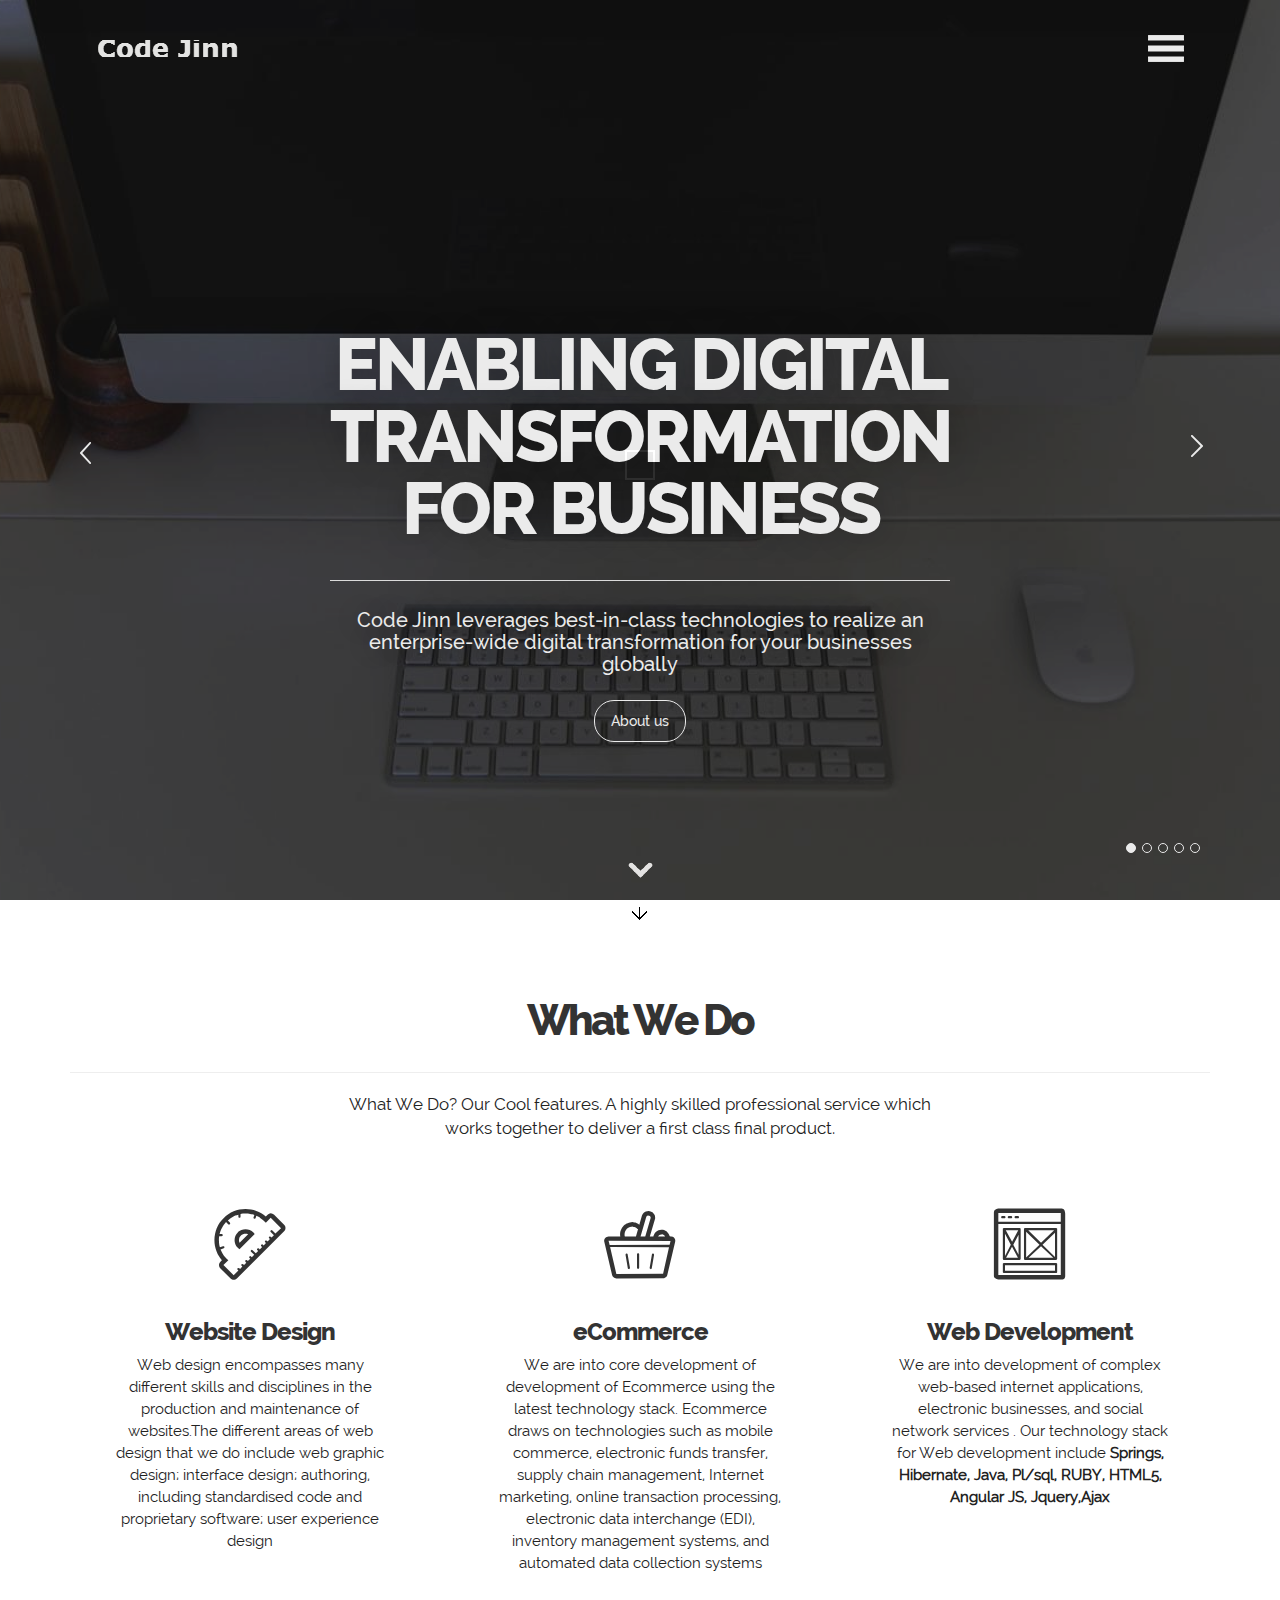
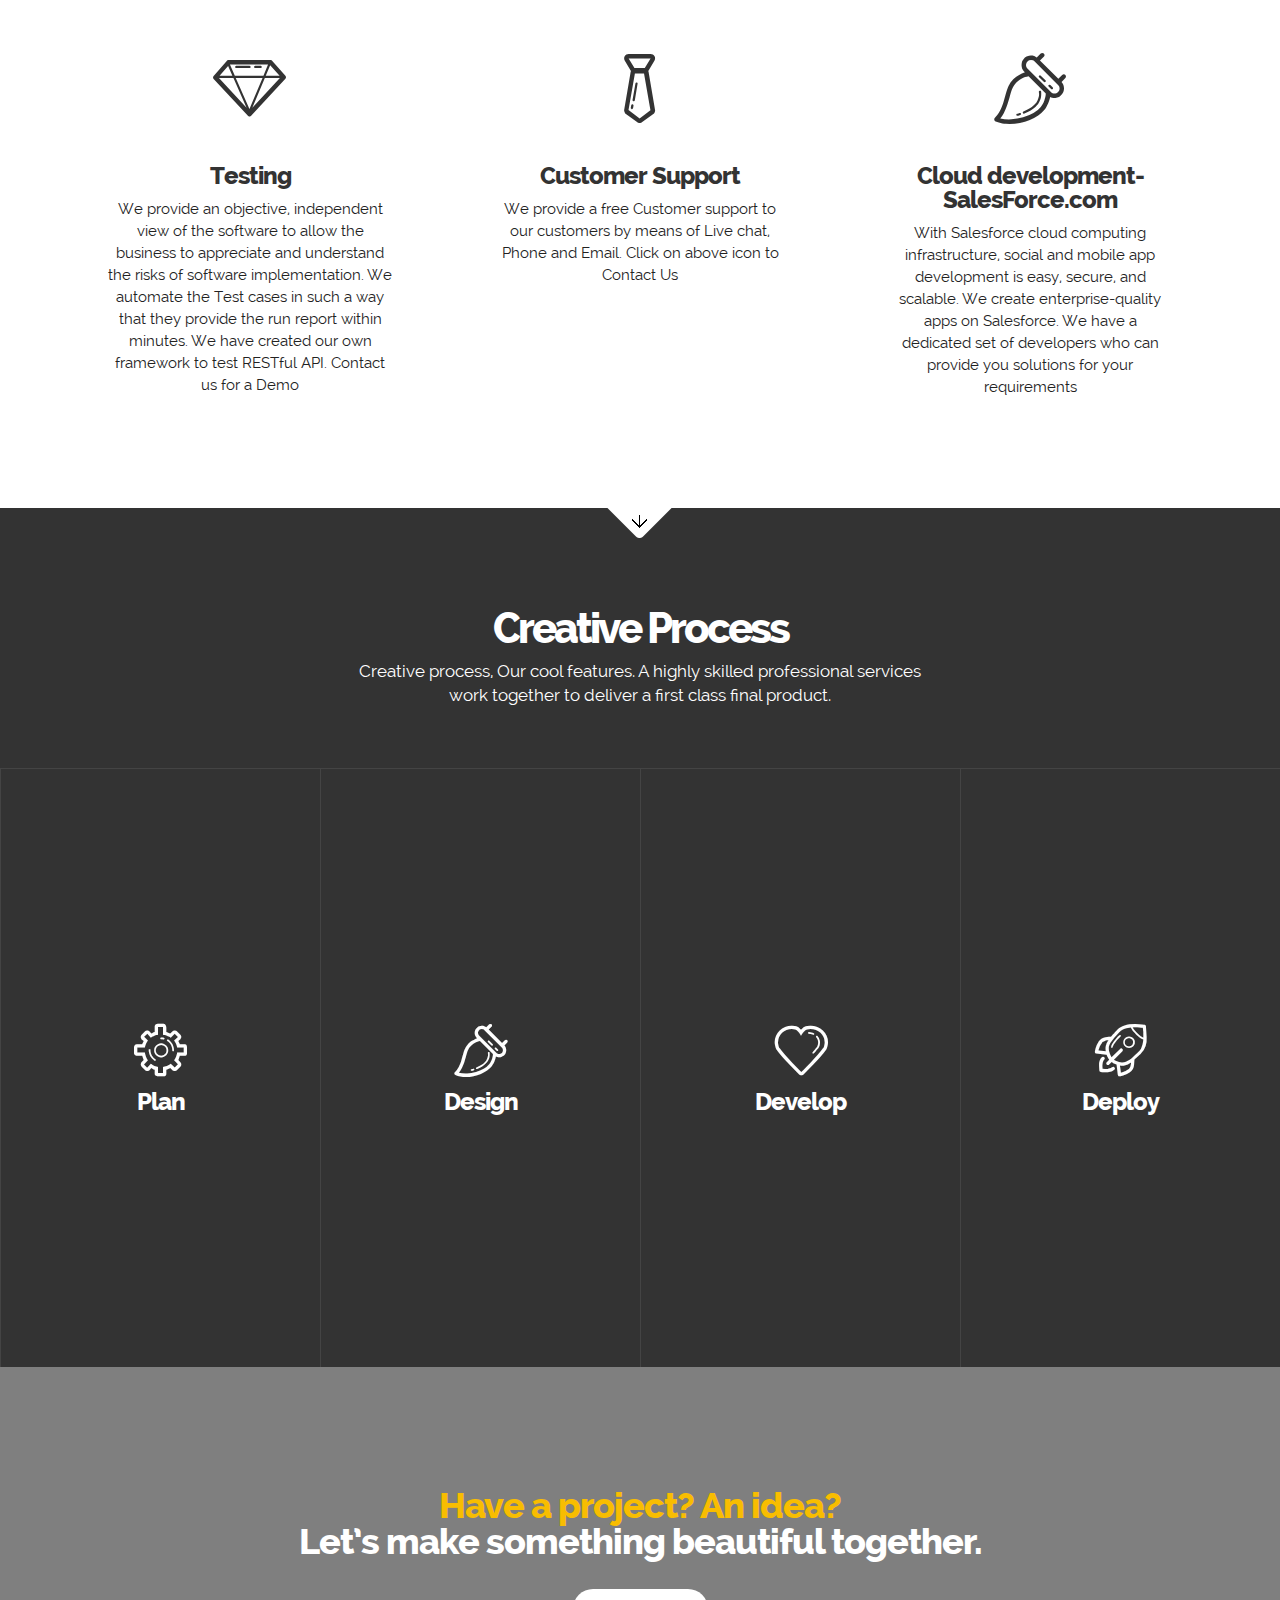
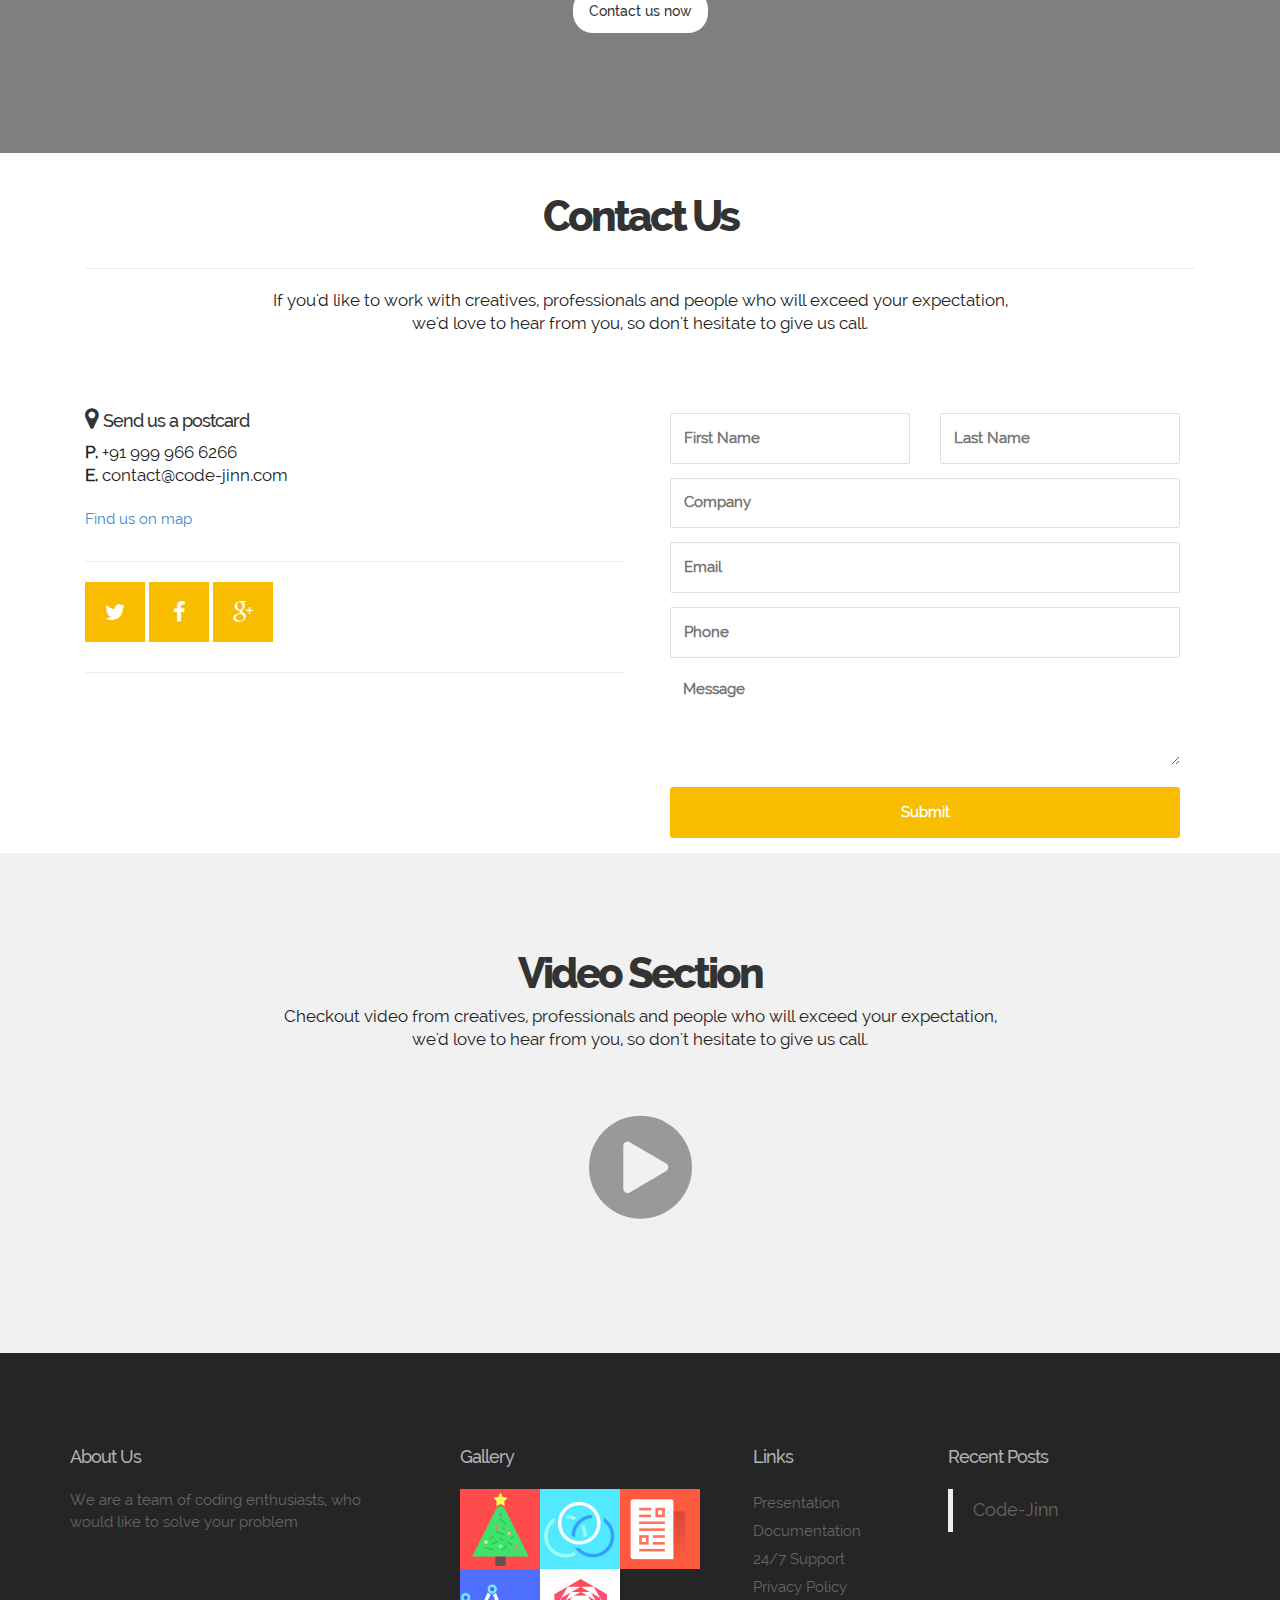
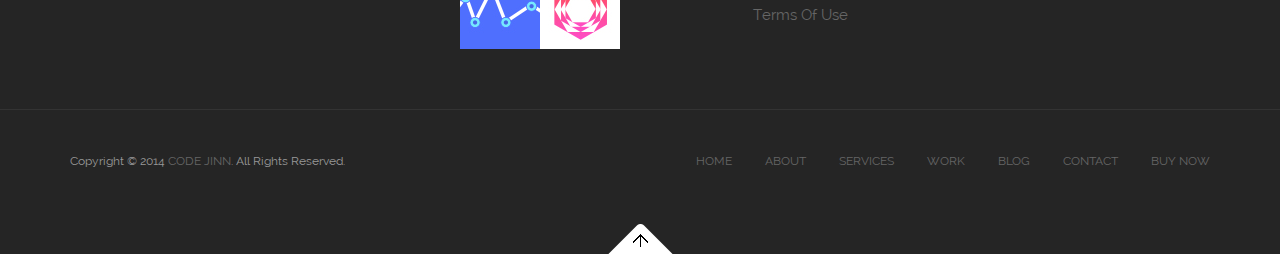
<file: index.html>
<!DOCTYPE html>
<html lang="en">
	<head>
	
    	<!-- Meta Data -->
        <meta charset="utf-8"/>
        <meta http-equiv="X-UA-Compatible" content="IE=edge"/>
        <meta name="viewport" content="width=device-width, initial-scale=1"/>
        <meta name="description" content="A Template by Birva Design Studio"/>
        <meta name="keywords" content="HTML5, Parallax, Bootstrap 3, CSS3, javascript, onepage, responsive, mobile"/>
        <meta name="author" content="Siddhant Choudhary"/>
        <meta name="viewport" content="width=device-width, initial-scale=1.0, maximum-scale=1.0, user-scalable=no"/>
		<meta content="132HU18fXQOdR1gN-F2E6eUIr7zk-PyRCtlOH2E87cY" name="google-site-verification" />

		<!-- Page Title -->        
		<title>Code Jinn</title>
		
		<!-- Favicon -->        
       	<link rel="shortcut icon" href="img/favicon.ico" type="image/x-icon"/>
    	
        <!-- Web Fonts -->        
        <link href='fonts/font-face.css' rel='stylesheet' type='text/css'/>
        <!-- Bootstrap -->
        <link href="css/bootstrap.css" rel="stylesheet"/>
		<!--icon-font-->
		<link rel="stylesheet" href="css/font-awesome.min.css"/>
		<link rel="stylesheet" href="fonts/HeliumIconFont/iconfont.css"/>
        <!-- CSS Animations -->
        <link rel="stylesheet" href="css/animate.css"/>
		<!-- CubePortfolio stlylesheet -->
        <link rel="stylesheet" href="css/cubeportfolio.css"/>
		<!-- owl.carousel -->
		<link rel="stylesheet" href="css/owl.carousel.css"/>
		<!-- fancybox -->
		<link href="css/jquery.fancybox.css" rel="stylesheet"/>		
		<!-- Custom stlylesheet -->
        <link href="css/style.css" rel="stylesheet"/>		
		<link href="css/nav-style2.css" rel="stylesheet"/>		
		<!-- Swiperbox -->
		<link rel="stylesheet" href="css/swipebox.css" type="text/css" media="all" />

		<link href="css/subscribe.css" rel="stylesheet"/>		
		<script src="js/modernizr.custom.js"></script>
		<script src="https://www.google.com/recaptcha/api.js"></script>
		<script type="text/javascript">
		function validateEmail(){
			var re= /^([\w-]+(?:\.[\w-]+)*)@((?:[\w-]+\.)*\w[\w-]{0,66})\.([a-z]{2,6}(?:\.[a-z]{2})?)$/i;
			var email=document.getElementById("email").value;
			var val=re.test(document.getElementById("email").value);
			if(val==false){
			alert("Please enter a Valid Email Address");
			return false;
			}
			else return true;
		}
		</script>

	</head>
	<body>
	<div id="fb-root"></div>
	<script>(function(d, s, id) {
	  var js, fjs = d.getElementsByTagName(s)[0];
	  if (d.getElementById(id)) return;
	  js = d.createElement(s); js.id = id;
	  js.src = "//connect.facebook.net/en_US/sdk.js#xfbml=1&version=v2.3";
	  fjs.parentNode.insertBefore(js, fjs);
	}(document, 'script', 'facebook-jssdk'));</script>
	<div class="main_wrap">
		<!--Preloader div -->
		<div class="blank">
			<span class="loader"><span class="loader-inner"></span></span>
		</div>		
        <!--End Preloader div-->
		
		<!-- Header navigation -->	
		<nav>
			<div id="nav">
				<div class="header-inner">
					<a href="#home-content" class="nav-logo hidden-con"></a>
					<div class="close"></div>
					<div class="menunav-container">
						<ul class="menu" id="menu-main-nav">
							<li><a href="#home-content">Home</span></a></li>
							<li><a href="#services">About</a></li>
							<li><a href="#services">Services</a></li>
							<li><a href="#news">News</a></li>
							<li><a href="#blog">Thoughts</a></li>
							<li><a href="#contact-address">Contact</a></li>
						</ul>
					</div>		
				</div>
			</div>
		</nav>
		<!-- End Header navigation -->	
		
		<!-- Header -->	
		<div id="header" class="">
			<div class="header-inner">
				<a href="#home-content" class="nav-logo"></a>
				<div class="navicon"></div>
			</div>
		</div>
		<!-- End Header -->			
		
		
		<!--Home slider-->
		<div id="home-content">              
			<div id="content-top" class="slider">
			
				<!-- Slider nav -->
				<a class="arrow-left" href="#"></a>
				<a class="arrow-right" href="#"></a>
				<!-- End Slider nav -->
				
				<div class="swiper-container">
					<div class="swiper-wrapper">
					
						<!--Slider 1 -->
						<div class="swiper-slide slide-1">
							<!--overlay -->
							<div class="parallax-overlay"></div>
							
							<!-- slider content -->
							<div class="slider-teaser white">								
								<h1>Enabling digital transformation for business</h1>
								<hr>
								<div class="slider-teaser-text">
									<p>Code Jinn leverages best-in-class technologies to realize an enterprise-wide digital transformation for your businesses globally</p>
								</div>
								<a href="#services" class="slider-teaser-link">About us</a>
							</div>
							
							<!-- slider bottom arrow -->
							<div class="arrow">
								<div class="arrow-block">
									<a class="arrow-up-click" href="#services">                              
										<img alt="" src="img/arrow-down.png" />
									</a>
								</div>
							</div>
							
						</div>
						<!--End Slider 1 -->
						
						<!--Slider 2 -->
						<div class="swiper-slide slide-2">
							<!--overlay -->
							<div class="parallax-overlay"></div>
							
							<!-- slider content -->
							<div class="slider-teaser white">
								<h1>Customer Driven<br>Enterprise</h1>
								<hr>
								<div class="slider-teaser-text">
									<p>Transforming Customer Experience to Drive Business Outcomes</p>
								</div>
								<a href="#services" class="slider-teaser-link">View Works</a>
							</div>
							
							<!-- slider bottom arrow -->
							<div class="arrow">
								<div class="arrow-block">
									<a class="arrow-up-click" href="#services">                              
										<img alt="" src="img/arrow-down.png" />
									</a>
								</div>
							</div>
							
						</div>
						<!--End Slider 2 -->
						
						<!--Slider 3 -->
						<div class="swiper-slide slide-3">
							<!--overlay -->
							<div class="parallax-overlay"></div>
							
							<!-- slider content -->
							<div class="slider-teaser white">
								<h1>Idea</h1>
								<hr>
								<div class="slider-teaser-text">
									<p>Putting Success on your horizon with Revolutionary Ideas.</p>
								</div>
								<a href="#contact-address" class="slider-teaser-link">Contact us</a>
							</div>
							
							<!-- slider bottom arrow -->
							<div class="arrow">
								<div class="arrow-block">
									<a class="arrow-up-click" href="#services">                              
										<img alt="" src="img/arrow-down.png" />
									</a>
								</div>
							</div>
							
						</div>
						<!-- End Slider 3 -->
						
						<!--Slider 4 -->
						<div class="swiper-slide slide-4">
							<!--overlay -->
							<div class="parallax-overlay"></div>
							
							<!-- slider content -->
							<div class="slider-teaser white">
								<h1>Free<br>Support</h1>
								<hr>
								<div class="slider-teaser-text">
									<p>Code Jinn values its customers and provides Free support to them</p>
								</div>
								<a href="#services" class="slider-teaser-link">View Portfolio</a>
							</div>
							
							<!-- slider bottom arrow -->
							<div class="arrow">
								<div class="arrow-block">
									<a class="arrow-up-click" href="#services">                              
										<img alt="" src="img/arrow-down.png" />
									</a>
								</div>
							</div>
							
						</div>
						<!--End Slider 4 -->
						
						<!--Slider 5 -->
						<div class="swiper-slide slide-5">
							<!--overlay -->
							<div class="parallax-overlay"></div>
							
							<!-- slider content -->
							<div class="slider-teaser white">
								<h1>Big Data &<br>Business Analytics </h1>
								<hr>
								<div class="slider-teaser-text">
									<p>ConnectedBI from Code Jinn is an advanced analytics solution for better business insights.</p>
								</div>
								<a href="#services" class="slider-teaser-link">About us</a>
							</div>
							
							<!-- slider bottom arrow -->
							<div class="arrow">
								<div class="arrow-block">
									<a class="arrow-up-click" href="#services">                              
										<img alt="" src="img/arrow-down.png"/>
									</a>
								</div>
							</div>
						</div>
						<!--End Slider 5 -->
						
					</div><!--End Swipper Wrapper -->					
				</div><!-- swiper-container -->
				
				<!-- Swipper pagination -->
				<div class="pagination"></div>
				<!-- End Swipper pagination -->
			</div>		
        </div>
		<!--End Home slider-->
       
		<!--main wrapper-->
        <div class="site-wrapper">
			
         	
			<!-- Services -->
            <section id="services">
                <div class="container">
					<div class="row">
						<div class="col-lg-12 text-center">
							<h2>What We Do</h2>		
							<hr>	
							<p class="lead">What We Do? Our Cool features. A highly skilled professional service which <br>works together to deliver a first class final product.</p>
						</div>						
					</div>
					<!-- Services container -->	
					<article id="service-intro" class="text-center">
						
						<div class="row">
							<div class="col-md-4 col-sm-6">
								<div class="se-block clearfix">
									<a href="#">
										<span class="mask"></span>
										<i><span class="icon icon-ruller"></span></i>
									</a>								  
									<div class="se-heading">
										<h4>Website Design</h4>
										<p> Web design encompasses many different skills and disciplines in the production and maintenance of websites.The different areas of web design that we do include web graphic design; interface design; authoring, including standardised code and proprietary software; user experience design </p>
									</div>
								</div>
							</div>
							<div class="col-md-4 col-sm-6">
								<div class="se-block clearfix">
								  <a href="#">
									<span class="mask"></span>
									<i><span class="icon icon-cart"></span></i>
								  </a>
								  <div class="se-heading">
										<h4>eCommerce</h4>
										<p> We are into core development of development of Ecommerce using the latest technology stack. Ecommerce draws on technologies such as mobile commerce, electronic funds transfer, supply chain management, Internet marketing, online transaction processing, electronic data interchange (EDI), inventory management systems, and automated data collection systems </p>
									</div>
								</div>
							</div>
							<div class="col-md-4 col-sm-6">
								<div class="se-block  clearfix">
								  <a href="#">
									<span class="mask"></span>
									<i><span class="icon icon-web"></span></i>
								  </a>
								  <div class="se-heading">
										<h4>Web Development</h4>
										<p> We are into development of complex web-based internet applications, electronic businesses, and social network services . Our technology stack for Web development include <B> Springs, Hibernate, Java, Pl/sql, RUBY, HTML5, Angular JS, Jquery,Ajax </B> </p>
									</div>
								</div>
							</div>							
						</div>
						<div class="row">
							<div class="col-md-4 col-sm-6">
								<div class="se-block clearfix">
									<a href="#">
										<span class="mask"></span>
										<i><span class="icon icon-diamond"></span></i>	
									</a>								  
									<div class="se-heading">
										<h4>Testing</h4>
										<p>We provide an objective, independent view of the software to allow the business to appreciate and understand the risks of software implementation. We automate the Test cases in such a way that they provide the run report within minutes. We have created our own framework to test RESTful API. Contact us for a Demo</p>
									</div>
								</div>
							</div>
							<div class="col-md-4 col-sm-6">
								<div class="se-block clearfix">
								  <a href="mailto:cusotmercare%40code-jinn.com?subject=Support&cc=siddhant%40code-jinn.com&body=Hi%2C%0A%0AI%20want%20to%20contact%20you%20regarding%20%0A%0A%0AContact%20Information%0APhone%20Number-%0APreferred%20time%20to%20call-%0A%0A%0AThanks%20%0A%20">
									<span class="mask"></span>
									<i><span class="icon icon-tie"></span></i>
								  </a>
								  <div class="se-heading">
										<h4>Customer Support</h4>
										<p>We provide a free Customer support to our customers by means of Live chat, Phone and Email. Click on above icon to Contact Us </p>
									</div>
								</div>
							</div>
							<div class="col-md-4 col-sm-6">
								<div class="se-block clearfix">
								  <a href="#">
									<span class="mask"></span>
									<i><span class="icon icon-brush"></span></i>
								  </a>
								  <div class="se-heading">
										<h4>Cloud development- SalesForce.com</h4>
										<p>With Salesforce cloud computing infrastructure, social and mobile app development is easy, secure, and scalable. We create enterprise-quality apps on Salesforce. We have a dedicated set of developers who can provide you solutions for your requirements </p>
									</div>
								</div>
							</div>							
						</div>
						
					</article>                    
                </div>								
				<div class="section-scroll">
                    <a class="next-section" href="#process"><span class="section-arrow"></span></a>
                </div>
			</section>
            <!-- End Services -->
			
				<!-- Process block -->
			<section id="process">
                <div class="container">					
					<div class="row">
						<div class="col-lg-12 text-center">
							<h2 class="white">Creative Process</h2>		
							<p class="lead white">Creative process, Our cool features. A highly skilled professional services <br>work together to deliver a first class final product.</p>
						</div>	
					</div>	
				</div>			
						
				<section class="grid ">
					<div class="split-section-content service-grid clearfix">
					<!-- Service Item -->
					<div class="service-item">
						<div class="si-cell">
							<div class="si-inner">
								<div class="service-intro">
									<div class="service-icon">
										<span class="icon icon-settings"></span>
									</div>
									<h4 class="service-title">Plan</h4>
								</div>
								<div class="service-descr">
									Requirement analysis is the most important stage of our development process. It is performed by the  senior members of the team with inputs from the customer, the sales department, market surveys and domain experts in the industry. This information is then used to plan the basic project approach and to conduct product feasibility study in the economical, operational, and technical areas.									
								</div>
							</div>
						</div>
					</div>
					<!-- End Service Item -->
					
					<!-- Service Item -->
					<div class="service-item">
						<div class="si-cell">
							<div class="si-inner">
								<div class="service-intro">
									<div class="service-icon">
										<span class="icon icon-brush"></span>
									</div>
									<h4 class="service-title">Design</h4>
								</div>
								<div class="service-descr">
									Once the requirement analysis is done the next step is to clearly define and document the product requirements and get them approved from the customer or the market analysts. This is done through .SRS. . Software Requirement Specification document which consists of all the product requirements to be designed and developed during the project life cycle.									
								</div>
							</div>
						</div>
					</div>
					<!-- End Service Item -->
					
					<!-- Service Item -->
					<div class="service-item">
						<div class="si-cell">
							<div class="si-inner">
								<div class="service-intro">
									<div class="service-icon">
										<span class="icon icon-heart"></span>
									</div>
									<h4 class="service-title">Develop</h4>
								</div>
								<div class="service-descr">
									We love this phase, we follow Agile methodology, and start our development with regular demo with the customers and do the changes as requested, this way we keep our customers happy as they know what the end product is going to look like.For each demo we give our code to our highly skilled test team to do what they are experts in.  									
								</div>
							</div>
						</div>
					</div>
					<!-- End Service Item -->
					
					<!-- Service Item -->
					<div class="service-item">
						<div class="si-cell">
							<div class="si-inner">
								<div class="service-intro">
									<div class="service-icon">
										<span class="icon icon-rocket"></span>
									</div>
									<h4 class="service-title">Deploy</h4>
								</div>
								<div class="service-descr">
									Once the product is tested and ready to be deployed it is released formally in the appropriate market									
								</div>
							</div>
						</div>
					</div>
					<!-- End Service Item -->
					</div>
				</section>
												       			
			</section>
			<!-- End Process block -->
			

			<!-- Separator -->
            <section id="section-separator1" data-stellar-background-ratio="0.5" data-stellar-vertical-offset="">
				<div class="row text-center position-rel">
					<div class="parallax-overlay-bg"></div>
					<div class="container"> 
						<div class="quotes clearfix">													
							<div class="col-lg-12 text-center">
								<h3 class="white"><span class="color">Have a project? An idea?</span> <br><span class="banner-text-rotator2">Let’s make something beautiful together.</span></h3>
								<a href="#contact-us" class="btn btn-default">Contact us now</a>
							</div>							
						</div>
					</div>
				</div>
            </section>
			<!-- End Separator -->
			
			<!-- Portfolio thumbnail 
            <section id="our-work">
                <div class="container">
                    <div class="col-lg-12 text-center">
                        <h2>Portfolio of work</h2>
						<hr>	
                        <p class="lead">Continuously creating daring digital solutions. View some of the our latest <br>work we have crafted with love. </p>
                    </div>                  
            	</div>
				<!-- BEGIN WRAPPER 
				<div class="wrapper">
					<div id="filters-container" class="cbp-l-filters-alignCenter">
						<div data-filter="*" class="cbp-filter-item-active cbp-filter-item">All<div class="cbp-filter-counter"></div></div>
						<div data-filter=".identity" class="cbp-filter-item">Identity<div class="cbp-filter-counter"></div></div>
						<div data-filter=".web-design" class="cbp-filter-item">Web Design<div class="cbp-filter-counter"></div></div>
						<div data-filter=".graphic" class="cbp-filter-item">Graphic<div class="cbp-filter-counter"></div></div>
					</div>
					
					<!-- BEGIN: PORTFOLIO ITEMS - MASONRY
					<div id="grid-container" class="cbp-l-grid-masonry">
						<ul>
							<li class="cbp-item identity cbp-l-grid-masonry-height1">
								<a class="cbp-caption cbp-lightbox" data-title="Decision Maker Detail" href="img/portfolio/full/1big.jpg">
									<div class="cbp-caption-defaultWrap">
										<img src="img/portfolio/1.jpg" alt="" >
									</div>
									<div class="cbp-caption-activeWrap">
										<div class="cbp-l-caption-alignCenter">
											<div class="cbp-l-caption-body">
												<div class="cbp-l-caption-title">Dashboard Maker<br><h5><small class="white">Web app.</small></h5></div>
											</div>
										</div>
									</div>
								</a>
							</li>
							<li class="cbp-item web-design cbp-l-grid-masonry-height2">
								<a class="cbp-caption"  href="project-page-1.html">
									<div class="cbp-caption-defaultWrap">
										<img src="img/portfolio/2.jpg" alt="" >
									</div>
									<div class="cbp-caption-activeWrap">
										<div class="cbp-l-caption-alignCenter">
											<div class="cbp-l-caption-body">
												<div class="cbp-l-caption-title">World Clock<br><h5><small class="white">Identity</small></h5></div>
											</div>
										</div>
									</div>
								</a>
							</li>
							<li class="cbp-item identity cbp-l-grid-masonry-height2">
								<a class="cbp-caption " href="project-page-2.html">
									<div class="cbp-caption-defaultWrap">
										<img src="img/portfolio/3.jpg" alt="" >
									</div>
									<div class="cbp-caption-activeWrap">
										<div class="cbp-l-caption-alignCenter">
											<div class="cbp-l-caption-body">
												<div class="cbp-l-caption-title">To-Do Dashboard<br><h5><small class="white">Web Design</small></h5></div>
											</div>
										</div>
									</div>
								</a>
							</li>
							<li class="cbp-item graphic cbp-l-grid-masonry-height3">
								<a class="cbp-caption cbp-lightbox" data-title="Pink Floyd" href="img/portfolio/full/1big.jpg">
									<div class="cbp-caption-defaultWrap">
										<img src="img/portfolio/4.jpg" alt="" >
									</div>
									<div class="cbp-caption-activeWrap">
										<div class="cbp-l-caption-alignCenter">
											<div class="cbp-l-caption-body">
												<div class="cbp-l-caption-title">Events and More<br><h5><small class="white">Graphic</small></h5></div>
											</div>
										</div>
									</div>
								</a>
							</li>
							<li class="cbp-item graphic cbp-l-grid-masonry-height1">
								<a class="cbp-caption"  href="project-page-3.html">
									<div class="cbp-caption-defaultWrap">
										<img src="img/portfolio/5.jpg" alt="" >
									</div>
									<div class="cbp-caption-activeWrap">
										<div class="cbp-l-caption-alignCenter">
											<div class="cbp-l-caption-body">
												<div class="cbp-l-caption-title">Music for iPad<br><h5><small class="white">Logo Design</small></h5></div>
											</div>
										</div>
									</div>
								</a>
							</li>
							<li class="cbp-item web-design cbp-l-grid-masonry-height3">
								<a class="cbp-caption cbp-lightbox" data-title="Billy Lam" href="img/portfolio/full/3big.jpg">
									<div class="cbp-caption-defaultWrap">
										<img src="img/portfolio/6.jpg" alt="" >
									</div>
									<div class="cbp-caption-activeWrap">
										<div class="cbp-l-caption-alignCenter">
											<div class="cbp-l-caption-body">
												<div class="cbp-l-caption-title">Birva Design<br><h5><small class="white">Web Design</small></h5></div>
											</div>
										</div>
									</div>
								</a>
							</li>
							<li class="cbp-item identity cbp-l-grid-masonry-height1">
								<a class="cbp-caption cbp-lightbox" data-title="HEISENBERG" href="http://vimeo.com/156783#">
									<div class="cbp-caption-defaultWrap">
										<img src="img/portfolio/7.jpg" alt="" >
									</div>
									<div class="cbp-caption-activeWrap">
										<div class="cbp-l-caption-alignCenter">
											<div class="cbp-l-caption-body">
												<div class="cbp-l-caption-title">Remind more<br><h5><small class="white">Identity</small></h5></div>
											</div>
										</div>
									</div>
								</a>
							</li>
							<li class="cbp-item identity cbp-l-grid-masonry-height2">
								<a class="cbp-caption"  href="project-page-1.html">
									<div class="cbp-caption-defaultWrap">
										<img src="img/portfolio/8.jpg" alt="" >
									</div>
									<div class="cbp-caption-activeWrap">
										<div class="cbp-l-caption-alignCenter">
											<div class="cbp-l-caption-body">
												<div class="cbp-l-caption-title">Mobile app.<br><h5><small class="white">Graphic</small></h5></div>
											</div>
										</div>
									</div>
								</a>
							</li>
							<li class="cbp-item graphic identity cbp-l-grid-masonry-height3">
								<a class="cbp-caption cbp-lightbox" data-title="Drew Patrick Miller" href="https://www.youtube.com/watch?v=3wbvpOIIBQA">
									<div class="cbp-caption-defaultWrap">
										<img src="img/portfolio/9.jpg" alt="" >
									</div>
									<div class="cbp-caption-activeWrap">
										<div class="cbp-l-caption-alignCenter">
											<div class="cbp-l-caption-body">
												<div class="cbp-l-caption-title">Paper work<br><h5><small class="white">Logo / Web Design</small></h5></div>
											</div>
										</div>
									</div>
								</a>
							</li>
						</ul>
					</div>
				</div>
				<!-- END PORTFOLIO ITEMS 
				<div class="section-scroll">
                    <a class="next-section" href="#news"><span class="section-arrow"></span></a>
                </div>	
            </section>
        	<!-- End Portfolio thumbnail -->
			

		    <!-- Testimonials 
            <section id="testimonials" data-stellar-background-ratio="0.7" >
				<div class="container">  					
                    <div class="col-md-12">						
						<div class="owl-carousel" id="testimonials-slider" >
							<div class="item">
								<div class="col-lg-12 testimonials text-center">									
									<h4><i class="fa fa-quote-left"></i> Their services are beyond anything I could have imagined. It gets my highest recommendation. <i class="fa fa-quote-right "></i></h4>				
									<div><p>Johnny Appleseed - Apple Studios.</p></div>
								</div>
							</div>
							<div class="item">
								 <div class="col-lg-12 testimonials text-center">									
									<h4><i class="fa fa-quote-left"></i> We needed a reliable team to help with some finishing touches. These guys are reliable, fair, and trustworthy... A+ quality.<i class="fa fa-quote-right "></i></h4>									
									<div><p>Seth MacFarlane - Aktish Solutions</p></div>
								</div>
							</div>
							<div class="item">
								<div class="col-lg-12 testimonials text-center">									
									<h4><i class="fa fa-quote-left"></i>The marketing strategy is superb, absolutely amazing results after creating my website. Their services are beyond anything.<i class="fa fa-quote-right "></i></h4>
									
									<div><p>Mr. Generic - Design lab</p></div>
								</div>
							</div>
						</div>						
					</div> 				
				</div>					
            </section>
        	<!-- End Testimonials -->
		

			<!--newsfun 
			<section id="news">
				<div class="container">
                    <div class="col-lg-12 text-center ">
                        <h2>Latest News & Fun</h2>
						<hr>	
                        <p class="lead">Continuously creating daring digital solutions. View some of the our latest <br>work we have crafted with love. </p>
                    </div>
					
					<div class="row">
						<div class="col-md-4 col-sm-4 ">
							<article class="news-wrapper clearfix">
								<img src="img/news/1.jpg" alt="" class="bg_hover_image"/>
								<a href="News-single.html">
									<div class="date">30/10/2014</div>
									<h4>Pellentesque turpis ligula urna placerat</h4>
									<p>Aenean in magna aliquet maecenas ligula urna placerat in lectus pulvinar pellentesque turpis eleifend quam eget rutrum massa.Maecenas... </p>
									<p class="news-link"><strong>Read more</strong></p>
								</a>
							</article>
						</div>
						<div class="col-md-4 col-sm-4">
							<article class="news-wrapper clearfix">
								<img src="img/news/2.jpg" alt="" class="bg_hover_image"/>
								<a href="News-single.html">
									<div class="date">30/10/2014</div>
									<h4>Maecenas ligula urna placerat pulvinar</h4>
									<p>Maecenas ligula urna placerat in lectus pulvinar maecenas ligula urna placerat in lectus pulvinar pellentesque turpis pellentesque rutr turpis...</p>
									<p class="news-link"><strong>Read more</strong></p>
								</a>
							</article>
						</div>
						<div class="col-md-4 col-sm-4">
							<article class="news-wrapper clearfix">
								<img src="img/news/3.jpg" alt="" class="bg_hover_image"/>
								<a href="News-single.html">
									<div class="date">See more...</div>
									<h4>In our BLOG</h4>
									<div class="text-center">	
									<span class="icon icon-next"></span>
									</div>
								</a>
							</article>
						</div>
					</div>
						
					<div class="text-center">	
						<a href="news-list.html" class="btn btn-default margintop">Read all news</a>	
					</div>
				</div>	
				
				<!-- Subscribe 
				<div class="leave-email clearfix">					
					<div class="cd-form-wrapper cd-container">
						<form class="cd-form">
							<label class="cd-label" for="cd-email">Newsletter</label>
							<input type="email" id="cd-email" class="cd-email" name="cd-email" placeholder="Enter your email address">
							<input type="submit" class="cd-submit" value="Submit">
							<div class="cd-loading"></div>
						</form>

						<div data-type="message" class="cd-response cd-response-error">Ops! Error message here</div>
						<div data-type="message" class="cd-response-success"><p>Great! Success message here</p></div>
						<div data-type="message" class="cd-response cd-response-notification">Hey! Please try again!</div>
					</div>					
				</div>
				
			</section>
							<!-- End Subscribe -->		

            <!-- End News & fun -->
			
            <!-- Separator-Quotes 
            <section id="section-separator2" data-stellar-background-ratio="0.5" data-stellar-vertical-offset="">
				<div class="row text-center position-rel">
					<div class="parallax-overlay-bg"></div>
					<div class="container"> 
						<div class="twitter-wrapper clearfix">													
							<div class="col-lg-12 text-center">
								<!-- Twitter section -->
								<!--
								<div class="twrap clearfix">			
									<div class="twitter">					
										<div id="twitter-box" class="clearfix"></div>
									</div>	
								</div>
								<!-- End Twitter section -->	
<!--								
								<a href="#" class="btn btn-default wow fadeInUp"><i class="fa fa-twitter"></i> Code Jinn</a>
							</div>							
						</div>
					</div>
				</div>
            </section>
			<!-- Separator-Quotes -->
			
        	<!-- Contact Address -->
		<br id="contact-address"/>
            <section >
            	<div class="container">
                	<div class="col-lg-12 text-center section-title">
                        <h2>Contact Us</h2>
						<hr>	
                        <p class="lead" id="contact-us">If you'd like to work with creatives, professionals and people who will exceed your expectation,<br> we'd love to hear from you, so don't hesitate to give us call.</p>
                    </div>
					<div class="col-md-6 col-contact-form ">
						<h4><i class="fa fa-map-marker"></i> <small>Send us a postcard</small></h4>          
						<p class="lead"><strong>P.</strong> +91 999 966 6266 <br> <strong>E.</strong> contact@code-jinn.com</p>
								         					 
						<a href="#">Find us on map</a>
						<hr>	
						<div class="profile-social-wrapper text-left">
							<div data-href="#" class="link">
								<div class="cube twitter">
									<div class="front">
										<i class="fa fa-twitter"></i>
									</div>
									<div class="back">
										<i class="fa fa-twitter"></i>
									</div>
								</div>
							</div>
							
							<div data-href="#" class="link">
								<a href="https://facebook.com/codejinn">
								<div class="cube facebook">
									<div class="front">
										<i class="fa fa-facebook"></i>
									</div>
									<div class="back">
										<i class="fa fa-facebook"></i>
									</div>
								</div>
								</a>
							</div>
							<div data-href="#" class="link">
								<div class="cube gplus">
									<div class="front">
										<i class="fa fa-google-plus"></i>
									</div>
									<div class="back">
										<i class="fa fa-google-plus"></i>
									</div>
								</div>
							</div>								
						</div>
						<hr>
					</div>
					<div class="col-md-6 col-contact-form text-center" id="contact">
						<div id="message"></div>
						<form method="POST" action="/contactForm.php" onsubmit="return validateEmail()">
						<input name="oid" type="hidden" value="00D28000000Hirh">
						<input name="retURL" type="hidden" value="http://www.code-jinn.com">
						<input name="lead_source" type="hidden" value="Web">
							<fieldset>
								<div class="col-md-6"> 
									<input name="first_name" type="text" id="first_name" size="30" value="" required placeholder="First Name"/>
								</div>
								<div class="col-md-6"> 
									<input  id="last_name" maxlength="40" name="last_name" size="30" type="text" required placeholder="Last Name"/>
								</div>
								<div class="col-md-12">
									<input  id="company" maxlength="40" name="company" size="20" type="text" required placeholder="Company"/>
								</div>
								<div class="col-md-12"> 
									<input name="email" type="text" id="email" size="30" value="" required placeholder="Email"/>
								</div>
								<div class="col-md-12"> 
									<input name="phone" type="text" id="phone" size="30" value="" placeholder="Phone"/>
								</div>
								<div class="col-md-12"> 
									<textarea name="comments" cols="40" rows="5" id="comments" required placeholder="Message"></textarea>
								</div>
								<div class="col-md-12"> 
									<input type="submit" class="submit" id="submit" value="Submit"/>		
								</div>	
							</fieldset>
							<div class="g-recaptcha" data-sitekey="6LeA9QUTAAAAAKXoXO_JvlLbgood_Ap7IbtJxUe9" style="position: relative;left: 15px;"></div>
						</form>
						
					</div> 								
				</div>
				<div class="section-scroll">
                    <a class="next-section" href="#section-separator-video"><span class="section-arrow"></span></a>
                </div>
			</section>
			<!-- End Contact Address -->
			
			<!-- Video-block -->
            <section id="section-separator-video">
				<div id="iconsholder">
					<div class="icons">						
						<div class="ico" id="ico2"></div>
						<div class="ico" id="ico3"></div>
						<div class="ico" id="ico4"></div>
						<div class="ico" id="ico5"></div>
						<div class="ico" id="ico6"></div>
						<div class="ico" id="ico7"></div>
						<div class="ico" id="ico8"></div>
						<div class="ico" id="ico9"></div>
						<div class="ico" id="ico10"></div>
						<div class="ico" id="ico11"></div>
						<div class="ico" id="ico12"></div>
						<div class="ico" id="ico13"></div>
						<div class="ico" id="ico14"></div>
						<div class="ico" id="ico15"></div>
						<div class="ico" id="ico16"></div>
						<div class="ico" id="ico17"></div>
						<div class="ico" id="ico18"></div>
						<div class="ico" id="ico19"></div>
						<div class="ico" id="ico20"></div>
						<div class="ico" id="ico21"></div>
						<div class="ico" id="ico22"></div>
						<div class="ico" id="ico23"></div>
						<div class="ico" id="ico24"></div>
						<div class="ico" id="ico25"></div>
						<div class="ico" id="ico26"></div>
						<div class="ico" id="ico27"></div>
						<div class="ico" id="ico28"></div>
						<div class="ico" id="ico29"></div>
						<div class="ico" id="ico30"></div>
						<div class="ico" id="ico31"></div>
						<div class="ico" id="ico32"></div>
						<div class="ico" id="ico33"></div>
						<div class="ico" id="ico34"></div>
					</div>
				</div>
				<div class="row text-center position-rel">
					<div class="container"> 
						<div class="col-lg-12 text-center section-title">
							<h2>Video Section</h2>
							<p class="lead">Checkout video from creatives, professionals and people who will exceed your expectation,<br> we'd love to hear from you, so don't hesitate to give us call.</p>
							<a href="https://www.youtube.com/embed/NugRZGDbPFU?autoplay=1" class="play fancybox-media">
								<i class="fa fa-play-circle"></i>
							</a>
						</div>
					</div>
				</div>
            </section>
            <!-- Video-block -->
			
			<!-- Footer -->
            <footer id="footer">
				<div class="container foorow-1 foorow">
					<div class="row">
						<div class="col-md-4 col-sm-6">
							<h4><small class="white">About Us</small></h4>
							<p class="fabout">We are a team of coding enthusiasts, who would like to solve your problem </p>
							<BR/><BR/>
							<div class="fb-like" data-href="https://developers.facebook.com/docs/plugins/" data-width="25" data-layout="button" data-action="like" data-show-faces="true" data-share="true"></div>
						</div>
						<div class="col-md-3 col-sm-6">
							<h4><small>Gallery</small></h4>                
								<ul class="recentworks clearfix">
									<li>
										<a class="fancybox" data-rel="gallery1" href="img/footer/1-full.jpg" title="Mellentesque habitant morbi tristique senectus et netus et malesuada"><img alt="" src="img/footer/1.jpg"/></a>
									</li>
									<li>
										<a class="fancybox" data-rel="gallery1" href="img/footer/2-full.jpg" title="Mellentesque habitant morbi tristique senectus et netus et malesuada"><img alt="" src="img/footer/2.jpg"/></a>
									</li>
									<li>
										<a class="fancybox" data-rel="gallery1" href="img/footer/3-full.jpg" title="Mellentesque habitant morbi tristique senectus et netus et malesuada"><img alt="" src="img/footer/3.jpg"/></a>
									</li>
									<li>
										<a class="fancybox" data-rel="gallery1" href="img/footer/4-full.jpg" title="Mellentesque habitant morbi tristique senectus et netus et malesuada"><img alt="" src="img/footer/4.jpg"/></a>
									</li>
									<li>
										<a class="fancybox" data-rel="gallery1" href="img/footer/5-full.jpg" title="Mellentesque habitant morbi tristique senectus et netus et malesuada"><img alt="" src="img/footer/5.jpg"/></a>
									</li>
								</ul>                
						</div>
						<div class="col-md-2 col-sm-6">
							<h4><small>Links</small></h4>
							<ul class="links">
								<li><a href="#">Presentation</a></li>
								<li><a href="#">Documentation</a></li>
								<li><a href="#">24/7 Support</a></li>
								<li><a href="#">Privacy Policy</a></li>
								<li><a href="#">Terms Of Use</a></li>
							</ul>							
						</div>
						<div class="col-md-3 col-sm-6">
							<h4><small>Recent Posts</small></h4>
							<ul>
							<div class="fb-page" data-href="https://www.facebook.com/codejinn" data-width="280" data-height="300" data-hide-cover="false" data-show-facepile="true" data-show-posts="true">
								<div class="fb-xfbml-parse-ignore"><blockquote cite="https://www.facebook.com/codejinn"><a href="https://www.facebook.com/codejinn">Code-Jinn</a></blockquote>
							</div>
							<!--
								<li><p><a href="#">Mellentesque habitant morbi tristique senectus et netus et malesuada</a><br><span>12 December 2014</span></p></li>
								<li><p><a href="#">Aenean habitant morbi tristique sed justo tincidunt, vulputate nisi</a><br><span>12 December 2014</span></p></li>
							-->
							</ul>
						</div>
					</div>
				</div>
				<hr>
            	<div class="container text-center">
                	<div class="row">
                        <div class="col-lg-12 footer-menu">
                            <span class="pull-left">Copyright © 2014 <a class="copyrights" href="#">Code Jinn</a>. All Rights Reserved.</span>
                            <span class="pull-right">
                                <a href="#home-content">Home</a>
                                <a href="#services">About</a>
                                <a href="#services">Services</a>
                                <a href="#our-work">Work</a>
								<a href="#blog">Blog</a>
                                <a href="#contact-address">Contact</a>
                                <a href="#">Buy Now</a> 
                            </span>
                        </div>
        			</div>
                </div>
				<div id="scroll-container">
                    <a href="#home-content" class="scroll-top"><span id="scroll-arrow"></span></a>
                </div>
            </footer>
            <!-- End Footer -->
	
		</div>
        <!--End main wrapper-->

</div>	
        <!-- jQuery Plugins -->
        <script src="js/jquery-1.11.0.min.js"></script>
		<script src="js/jquery.easing.1.3.min.js"></script>
		
		<!-- Preloader -->
		<script type="text/javascript" src="js/nprogress.js"></script>
		<script type="text/javascript" src="js/NProgress-start.js"></script>
		
		<!-- bootstrap -->
		<script src="js/bootstrap.min.js"></script> 
		
		<script type="text/javascript" src="js/jquery.counterup.min.js"></script>
		<script src="js/owl.carousel.min.js" type="text/javascript"></script>
        <script src="js/jquery.stellar.js" type="text/javascript"></script>            
        <script src="js/waypoints.min.js" type="text/javascript"></script>
        <script src="js/wow.min.js" type="text/javascript"></script> 
		<script type="text/javascript" src="js/jquery.placeholder.js"></script>
		
		<!-- Portfolio plugin -->	
        <script src="js/jquery.cubeportfolio.min.js" type="text/javascript"></script>        		
		<script src="js/portfolio-main.js" type="text/javascript"></script>
		
		<!-- Twitter plugin -->
		<script src="js/jquery.tweet.js" type="text/javascript"></script>
		
		<!-- swiper slider -->
		<script src="js/idangerous.swiper-2.4.min.js" type="text/javascript"></script>
		<script src="js/home.js" type="text/javascript"></script>
		
		<!-- fancybox plugin -->
		<script src="js/jquery.fancybox.pack.js" type="text/javascript"></script>
		<script src="js/jquery.fancybox-media.js" type="text/javascript"></script>
		
		<!-- Subscribe -->
		<script src="js/subscribe.js" type="text/javascript"></script>
		<!-- Custom javascript  -->
		<script src="js/scripts.js" type="text/javascript"></script>
				
		<!-- Navigation plugin  -->
		<script src="js/velocity.min.js"></script>
		<script src="js/nav_style2.js" type="text/javascript"></script>		
		<script src="js/navigation.js"></script> 
		
		</div>
	</body>
</html>
</file>
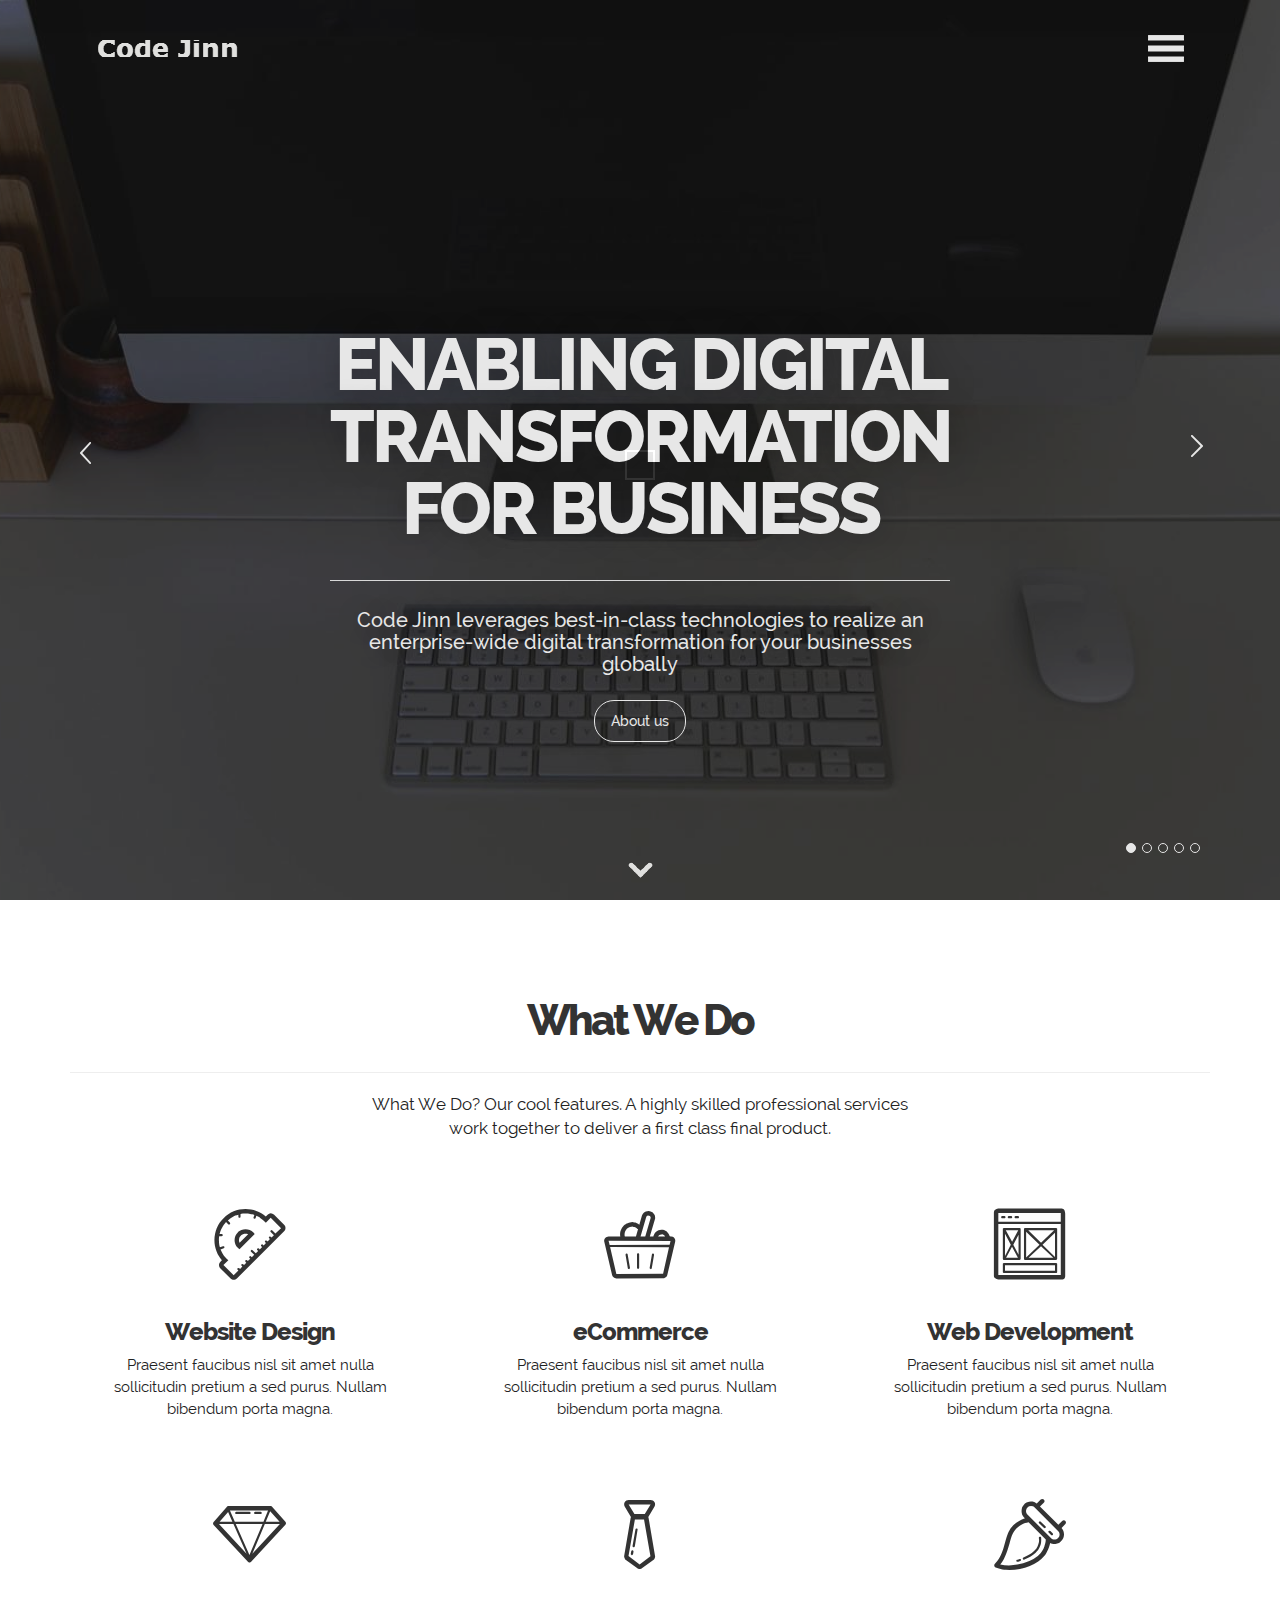
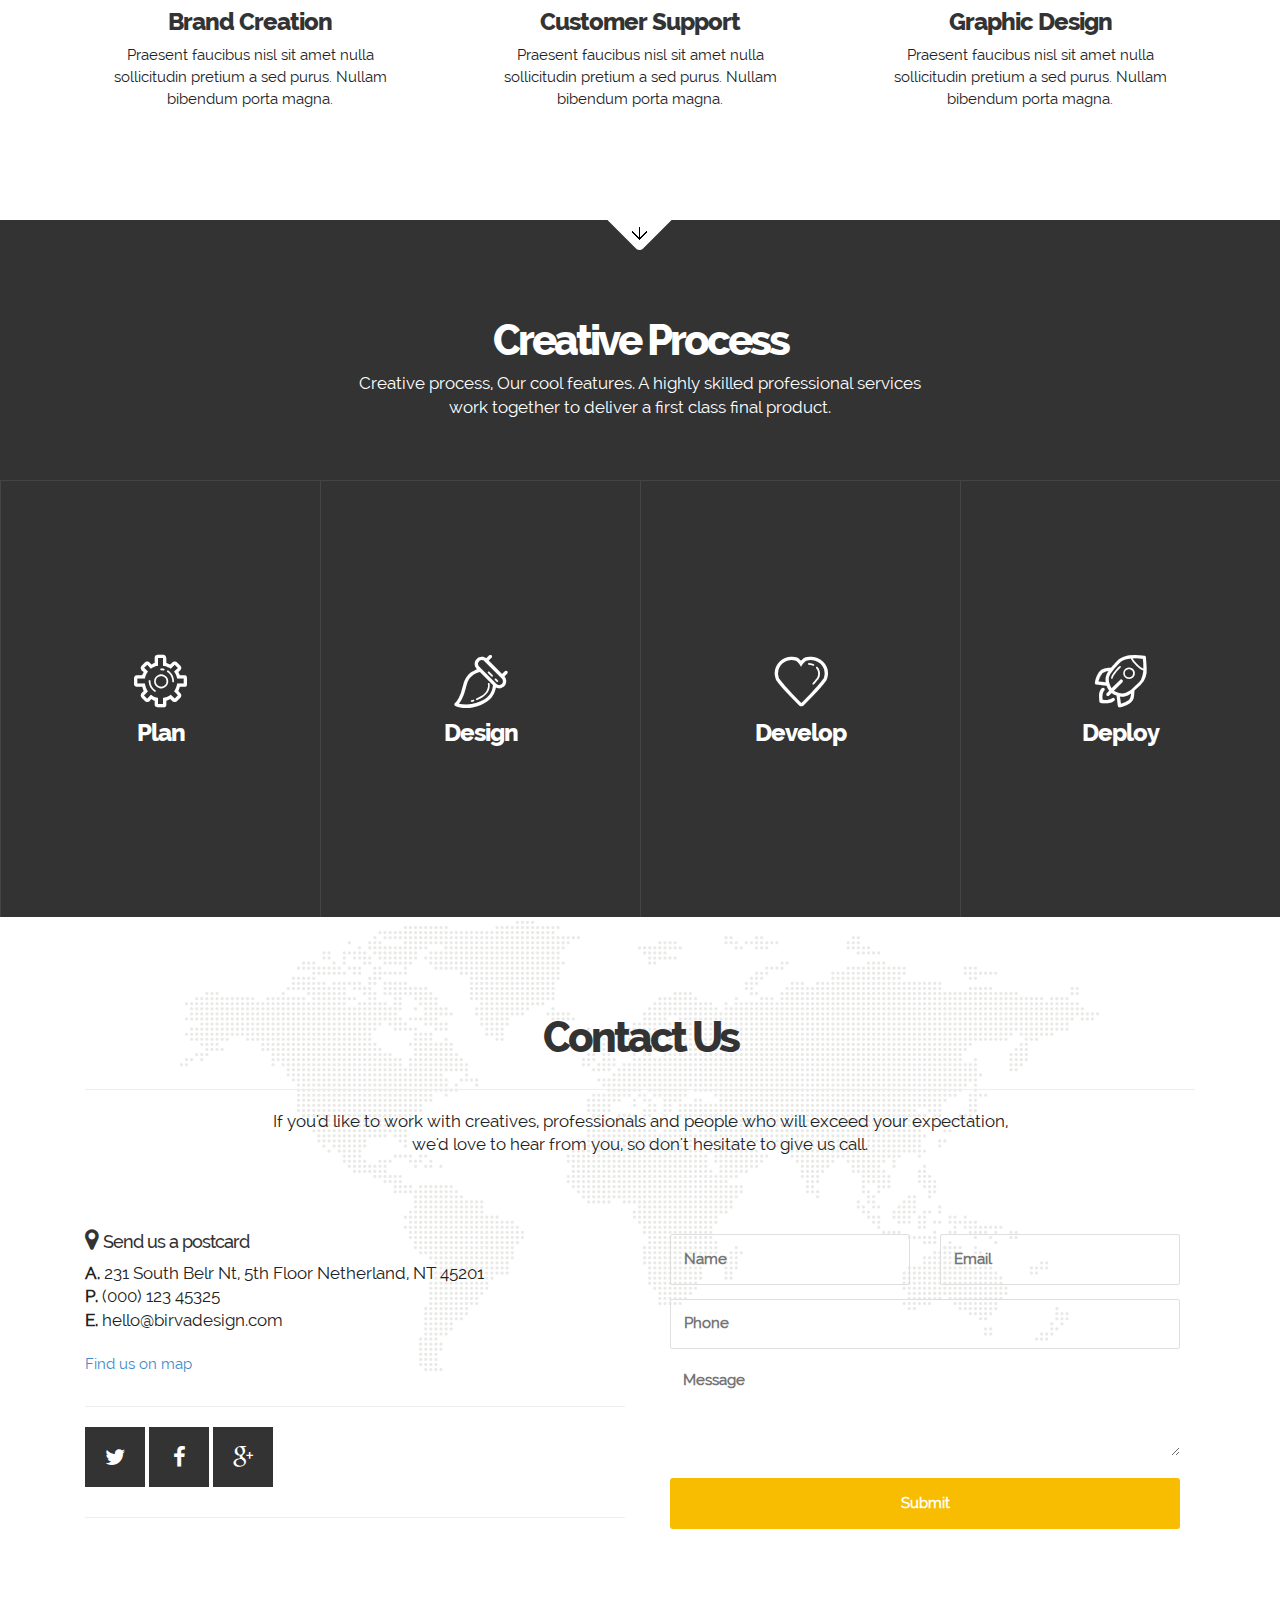
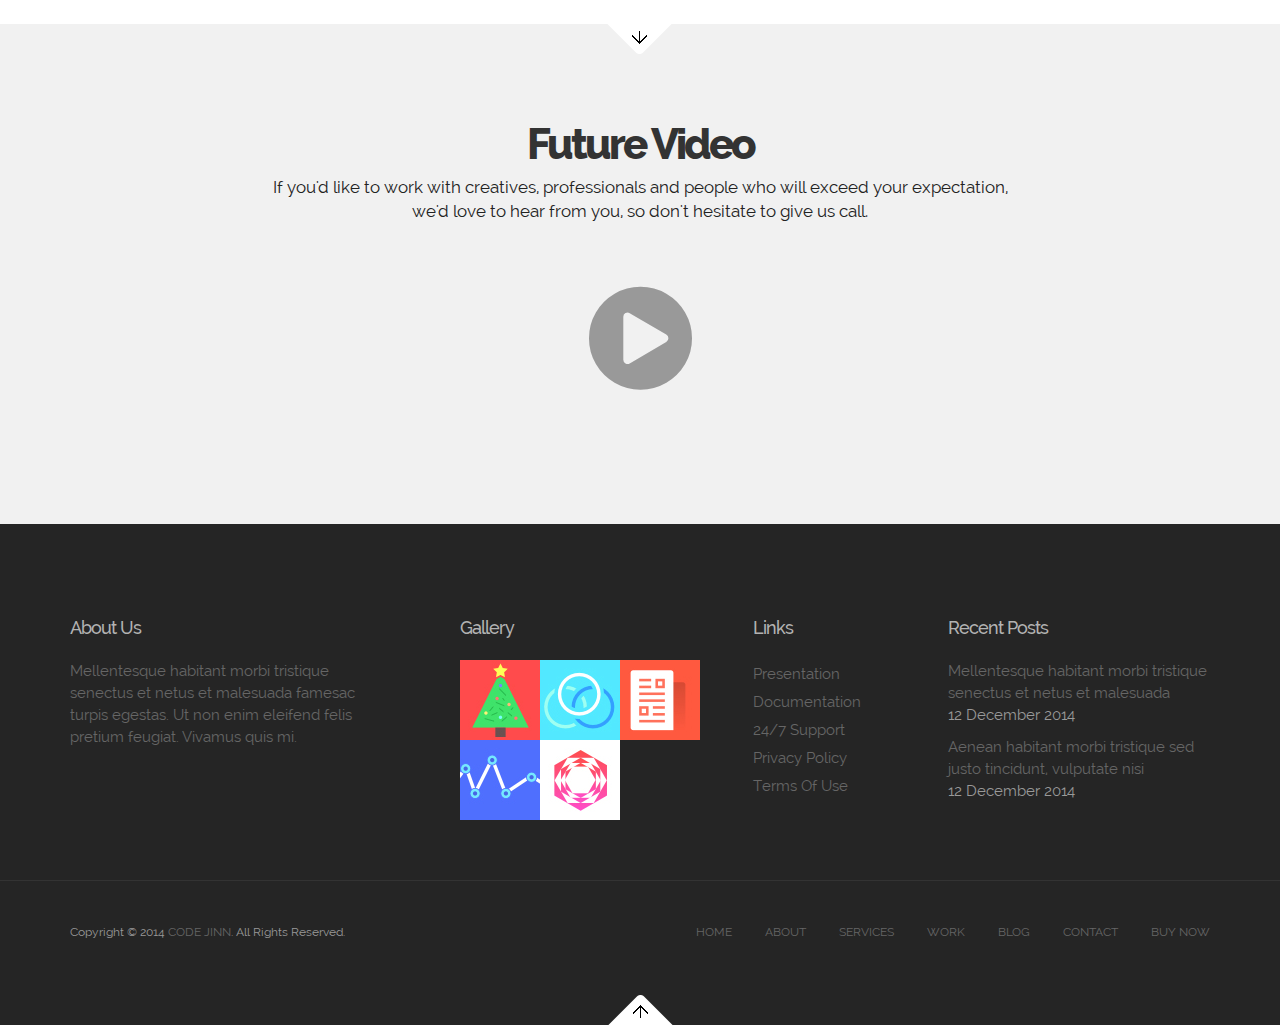
<file: index-navigation2.html>
<!DOCTYPE html>
<html lang="en">
	<head>
	
    	<!-- Meta Data -->
        <meta charset="utf-8"/>
        <meta http-equiv="X-UA-Compatible" content="IE=edge"/>
        <meta name="viewport" content="width=device-width, initial-scale=1"/>
        <meta name="description" content="A Template by Birva Design Studio"/>
        <meta name="keywords" content="HTML5, Parallax, Bootstrap 3, CSS3, javascript, onepage, responsive, mobile"/>
        <meta name="author" content="Birva Design"/>
        <meta name="viewport" content="width=device-width, initial-scale=1.0, maximum-scale=1.0, user-scalable=no"/>
		
		<!-- Page Title -->        
		<title>Code Jinn</title>
		
		<!-- Favicon -->        
       	<link rel="shortcut icon" href="img/favicon.ico" type="image/x-icon"/>
    	
        <!-- Web Fonts -->        
        <link href='fonts/font-face.css' rel='stylesheet' type='text/css'/>
        <!-- Bootstrap -->
        <link href="css/bootstrap.css" rel="stylesheet"/>
		<!--icon-font-->
		<link rel="stylesheet" href="css/font-awesome.min.css"/>
		<link rel="stylesheet" href="fonts/HeliumIconFont/iconfont.css"/>
        <!-- CSS Animations -->
        <link rel="stylesheet" href="css/animate.css"/>
		<!-- CubePortfolio stlylesheet -->
        <link rel="stylesheet" href="css/cubeportfolio.css"/>
		<!-- owl.carousel -->
		<link rel="stylesheet" href="css/owl.carousel.css"/>
		<!-- fancybox -->
		<link href="css/jquery.fancybox.css" rel="stylesheet"/>		
		<!-- Custom stlylesheet -->
        <link href="css/style.css" rel="stylesheet"/>		
		<link href="css/nav-style2.css" rel="stylesheet"/>		
		<!-- Swiperbox -->
		<link rel="stylesheet" href="css/swipebox.css" type="text/css" media="all" />

		<link href="css/subscribe.css" rel="stylesheet"/>		
		<script src="js/modernizr.custom.js"></script>
		
	</head>
	<body>		
	<div class="main_wrap">
		<!--Preloader div -->
		<div class="blank">
			<span class="loader"><span class="loader-inner"></span></span>
		</div>		
        <!--End Preloader div-->
		
		<!-- Header navigation -->	
		<nav>
			<div id="nav">
				<div class="header-inner">
					<a href="#home-content" class="nav-logo hidden-con"></a>
					<div class="close"></div>
					<div class="menunav-container">
						<ul class="menu" id="menu-main-nav">
							<li><a href="#home-content">Home</span></a></li>
							<li><a href="#services">About</a></li>
							<li><a href="#team">Team</a></li>
							<li><a href="#services">Services</a></li>
							<li><a href="#our-work">Portfolio</a></li>
							<li><a href="#news">News</a></li>
							<li><a href="#blog">Thoughts</a></li>
							<li><a href="#contact-adderss">Contact</a></li>
						</ul>
					</div>		
				</div>
			</div>
		</nav>
		<!-- End Header navigation -->	
		
		<!-- Header -->	
		<div id="header" class="">
			<div class="header-inner">
				<a href="#home-content" class="nav-logo"></a>
				<div class="navicon"></div>
			</div>
		</div>
		<!-- End Header -->			
		
		
		<!--Home slider-->
		<div id="home-content">              
			<div id="content-top" class="slider">
			
				<!-- Slider nav -->
				<a class="arrow-left" href="#"></a>
				<a class="arrow-right" href="#"></a>
				<!-- End Slider nav -->
				
				<div class="swiper-container">
					<div class="swiper-wrapper">
					
						<!--Slider 1 -->
						<div class="swiper-slide slide-1">
							<!--overlay -->
							<div class="parallax-overlay"></div>
							
							<!-- slider content -->
							<div class="slider-teaser white">								
								<h1>Enabling digital transformation for business</h1>
								<hr>
								<div class="slider-teaser-text">
									<p>Code Jinn leverages best-in-class technologies to realize an enterprise-wide digital transformation for your businesses globally</p>
								</div>
								<a href="#services" class="slider-teaser-link">About us</a>
							</div>
							
							<!-- slider bottom arrow -->
							<div class="arrow">
								<div class="arrow-block">
									<a class="arrow-up-click" href="#services">                              
										<img alt="" src="img/arrow-down.png" />
									</a>
								</div>
							</div>
							
						</div>
						<!--End Slider 1 -->
						
						<!--Slider 2 -->
						<div class="swiper-slide slide-2">
							<!--overlay -->
							<div class="parallax-overlay"></div>
							
							<!-- slider content -->
							<div class="slider-teaser white">
								<h1>Customer Driven<br>Enterprise</h1>
								<hr>
								<div class="slider-teaser-text">
									<p>Transforming Customer Experience to Drive Business Outcomes</p>
								</div>
								<a href="#services" class="slider-teaser-link">View Works</a>
							</div>
							
							<!-- slider bottom arrow -->
							<div class="arrow">
								<div class="arrow-block">
									<a class="arrow-up-click" href="#services">                              
										<img alt="" src="img/arrow-down.png" />
									</a>
								</div>
							</div>
							
						</div>
						<!--End Slider 2 -->
						
						<!--Slider 3 -->
						<div class="swiper-slide slide-3">
							<!--overlay -->
							<div class="parallax-overlay"></div>
							
							<!-- slider content -->
							<div class="slider-teaser white">
								<h1>Idea</h1>
								<hr>
								<div class="slider-teaser-text">
									<p>Putting success on your horizon with revolutionary ideas.</p>
								</div>
								<a href="#services" class="slider-teaser-link">Contact us</a>
							</div>
							
							<!-- slider bottom arrow -->
							<div class="arrow">
								<div class="arrow-block">
									<a class="arrow-up-click" href="#services">                              
										<img alt="" src="img/arrow-down.png" />
									</a>
								</div>
							</div>
							
						</div>
						<!-- End Slider 3 -->
						
						<!--Slider 4 -->
						<div class="swiper-slide slide-4">
							<!--overlay -->
							<div class="parallax-overlay"></div>
							
							<!-- slider content -->
							<div class="slider-teaser white">
								<h1>Free<br>Support</h1>
								<hr>
								<div class="slider-teaser-text">
									<p>Code Jinn values its customers and provide free support to them</p>
								</div>
								<a href="#services" class="slider-teaser-link">View Portfolio</a>
							</div>
							
							<!-- slider bottom arrow -->
							<div class="arrow">
								<div class="arrow-block">
									<a class="arrow-up-click" href="#services">                              
										<img alt="" src="img/arrow-down.png" />
									</a>
								</div>
							</div>
							
						</div>
						<!--End Slider 4 -->
						
						<!--Slider 5 -->
						<div class="swiper-slide slide-5">
							<!--overlay -->
							<div class="parallax-overlay"></div>
							
							<!-- slider content -->
							<div class="slider-teaser white">
								<h1>Big Data &<br>Business Analytics </h1>
								<hr>
								<div class="slider-teaser-text">
									<p>ConnectedBI from Code Jinn is an advanced analytics solution for better business insights.</p>
								</div>
								<a href="#services" class="slider-teaser-link">About us</a>
							</div>
							
							<!-- slider bottom arrow -->
							<div class="arrow">
								<div class="arrow-block">
									<a class="arrow-up-click" href="#services">                              
										<img alt="" src="img/arrow-down.png"/>
									</a>
								</div>
							</div>
						</div>
						<!--End Slider 5 -->
						
					</div><!--End Swipper Wrapper -->					
				</div><!-- swiper-container -->
				
				<!-- Swipper pagination -->
				<div class="pagination"></div>
				<!-- End Swipper pagination -->
			</div>		
        </div>
		<!--End Home slider-->
       
		<!--main wrapper-->
        <div class="site-wrapper">
			
         	
			<!-- Services -->
            <section id="services">
                <div class="container">
					<div class="row">
						<div class="col-lg-12 text-center">
							<h2>What We Do</h2>		
							<hr>	
							<p class="lead">What We Do? Our cool features. A highly skilled professional services <br>work together to deliver a first class final product.</p>
						</div>						
					</div>
					<!-- Services container -->	
					<article id="service-intro" class="text-center">
						
						<div class="row">
							<div class="col-md-4 col-sm-6">
								<div class="se-block clearfix">
									<a href="#">
										<span class="mask"></span>
										<i><span class="icon icon-ruller"></span></i>
									</a>								  
									<div class="se-heading">
										<h4>Website Design</h4>
										<p> Praesent faucibus nisl sit amet nulla sollicitudin pretium a sed purus. Nullam bibendum porta magna. </p>
									</div>
								</div>
							</div>
							<div class="col-md-4 col-sm-6">
								<div class="se-block clearfix">
								  <a href="#">
									<span class="mask"></span>
									<i><span class="icon icon-cart"></span></i>
								  </a>
								  <div class="se-heading">
										<h4>eCommerce</h4>
										<p> Praesent faucibus nisl sit amet nulla sollicitudin pretium a sed purus. Nullam bibendum porta magna. </p>
									</div>
								</div>
							</div>
							<div class="col-md-4 col-sm-6">
								<div class="se-block  clearfix">
								  <a href="#">
									<span class="mask"></span>
									<i><span class="icon icon-web"></span></i>
								  </a>
								  <div class="se-heading">
										<h4>Web Development</h4>
										<p> Praesent faucibus nisl sit amet nulla sollicitudin pretium a sed purus. Nullam bibendum porta magna. </p>
									</div>
								</div>
							</div>							
						</div>
						<div class="row">
							<div class="col-md-4 col-sm-6">
								<div class="se-block clearfix">
									<a href="#">
										<span class="mask"></span>
										<i><span class="icon icon-diamond"></span></i>	
									</a>								  
									<div class="se-heading">
										<h4>Brand Creation</h4>
										<p> Praesent faucibus nisl sit amet nulla sollicitudin pretium a sed purus. Nullam bibendum porta magna. </p>
									</div>
								</div>
							</div>
							<div class="col-md-4 col-sm-6">
								<div class="se-block clearfix">
								  <a href="#">
									<span class="mask"></span>
									<i><span class="icon icon-tie"></span></i>
								  </a>
								  <div class="se-heading">
										<h4>Customer Support</h4>
										<p> Praesent faucibus nisl sit amet nulla sollicitudin pretium a sed purus. Nullam bibendum porta magna. </p>
									</div>
								</div>
							</div>
							<div class="col-md-4 col-sm-6">
								<div class="se-block clearfix">
								  <a href="#">
									<span class="mask"></span>
									<i><span class="icon icon-brush"></span></i>
								  </a>
								  <div class="se-heading">
										<h4>Graphic Design</h4>
										<p> Praesent faucibus nisl sit amet nulla sollicitudin pretium a sed purus. Nullam bibendum porta magna. </p>
									</div>
								</div>
							</div>							
						</div>
						
					</article>                    
                </div>								
				<div class="section-scroll">
                    <a class="next-section" href="#process"><span class="section-arrow"></span></a>
                </div>
			</section>
            <!-- End Services -->
			
				<!-- Process block -->
			<section id="process">
                <div class="container">					
					<div class="row">
						<div class="col-lg-12 text-center">
							<h2 class="white">Creative Process</h2>		
							<p class="lead white">Creative process, Our cool features. A highly skilled professional services <br>work together to deliver a first class final product.</p>
						</div>	
					</div>	
				</div>			
						
				<section class="grid ">
					<div class="split-section-content service-grid clearfix">
					<!-- Service Item -->
					<div class="service-item">
						<div class="si-cell">
							<div class="si-inner">
								<div class="service-intro">
									<div class="service-icon">
										<span class="icon icon-settings"></span>
									</div>
									<h4 class="service-title">Plan</h4>
								</div>
								<div class="service-descr">
									Cras vehicula mi eu est vestibulum posuere. Duis et purus at nunc laoreet euismod ut sit amet sem. Proin rhoncus imperdiet consequat lacus arcu vitae magna condimentum pellentesque.									
								</div>
							</div>
						</div>
					</div>
					<!-- End Service Item -->
					
					<!-- Service Item -->
					<div class="service-item">
						<div class="si-cell">
							<div class="si-inner">
								<div class="service-intro">
									<div class="service-icon">
										<span class="icon icon-brush"></span>
									</div>
									<h4 class="service-title">Design</h4>
								</div>
								<div class="service-descr">
									Cras vehicula mi eu est vestibulum posuere. Duis et purus at nunc laoreet euismod ut sit amet sem. Proin rhoncus imperdiet consequat lacus arcu vitae magna condimentum pellentesque.									
								</div>
							</div>
						</div>
					</div>
					<!-- End Service Item -->
					
					<!-- Service Item -->
					<div class="service-item">
						<div class="si-cell">
							<div class="si-inner">
								<div class="service-intro">
									<div class="service-icon">
										<span class="icon icon-heart"></span>
									</div>
									<h4 class="service-title">Develop</h4>
								</div>
								<div class="service-descr">
									Cras vehicula mi eu est vestibulum posuere. Duis et purus at nunc laoreet euismod ut sit amet sem. Proin rhoncus imperdiet consequat lacus arcu vitae magna condimentum pellentesque.									
								</div>
							</div>
						</div>
					</div>
					<!-- End Service Item -->
					
					<!-- Service Item -->
					<div class="service-item">
						<div class="si-cell">
							<div class="si-inner">
								<div class="service-intro">
									<div class="service-icon">
										<span class="icon icon-rocket"></span>
									</div>
									<h4 class="service-title">Deploy</h4>
								</div>
								<div class="service-descr">
									Cras vehicula mi eu est vestibulum posuere. Duis et purus at nunc laoreet euismod ut sit amet sem. Proin rhoncus imperdiet consequat lacus arcu vitae magna condimentum pellentesque.									
								</div>
							</div>
						</div>
					</div>
					<!-- End Service Item -->
					</div>
				</section>
												       			
			</section>
			<!-- End Process block -->
			

			<!-- Separator 
            <section id="section-separator1" data-stellar-background-ratio="0.5" data-stellar-vertical-offset="">
				<div class="row text-center position-rel">
					<div class="parallax-overlay-bg"></div>
					<div class="container"> 
						<div class="quotes clearfix">													
							<div class="col-lg-12 text-center">
								<h3 class="white"><span class="color">Have a project? An idea?</span> <br><span class="banner-text-rotator2">Let’s make something beautiful together.</span></h3>
								<a href="#" class="btn btn-default">Contact us now</a>
							</div>							
						</div>
					</div>
				</div>
            </section>
			<!-- End Separator -->
			
			<!-- Portfolio thumbnail 
            <section id="our-work">
                <div class="container">
                    <div class="col-lg-12 text-center">
                        <h2>Portfolio of work</h2>
						<hr>	
                        <p class="lead">Continuously creating daring digital solutions. View some of the our latest <br>work we have crafted with love. </p>
                    </div>                  
            	</div>
				<!-- BEGIN WRAPPER 
				<div class="wrapper">
					<div id="filters-container" class="cbp-l-filters-alignCenter">
						<div data-filter="*" class="cbp-filter-item-active cbp-filter-item">All<div class="cbp-filter-counter"></div></div>
						<div data-filter=".identity" class="cbp-filter-item">Identity<div class="cbp-filter-counter"></div></div>
						<div data-filter=".web-design" class="cbp-filter-item">Web Design<div class="cbp-filter-counter"></div></div>
						<div data-filter=".graphic" class="cbp-filter-item">Graphic<div class="cbp-filter-counter"></div></div>
					</div>
					
					<!-- BEGIN: PORTFOLIO ITEMS - MASONRY
					<div id="grid-container" class="cbp-l-grid-masonry">
						<ul>
							<li class="cbp-item identity cbp-l-grid-masonry-height1">
								<a class="cbp-caption cbp-lightbox" data-title="Decision Maker Detail" href="img/portfolio/full/1big.jpg">
									<div class="cbp-caption-defaultWrap">
										<img src="img/portfolio/1.jpg" alt="" >
									</div>
									<div class="cbp-caption-activeWrap">
										<div class="cbp-l-caption-alignCenter">
											<div class="cbp-l-caption-body">
												<div class="cbp-l-caption-title">Dashboard Maker<br><h5><small class="white">Web app.</small></h5></div>
											</div>
										</div>
									</div>
								</a>
							</li>
							<li class="cbp-item web-design cbp-l-grid-masonry-height2">
								<a class="cbp-caption"  href="project-page-1.html">
									<div class="cbp-caption-defaultWrap">
										<img src="img/portfolio/2.jpg" alt="" >
									</div>
									<div class="cbp-caption-activeWrap">
										<div class="cbp-l-caption-alignCenter">
											<div class="cbp-l-caption-body">
												<div class="cbp-l-caption-title">World Clock<br><h5><small class="white">Identity</small></h5></div>
											</div>
										</div>
									</div>
								</a>
							</li>
							<li class="cbp-item identity cbp-l-grid-masonry-height2">
								<a class="cbp-caption " href="project-page-2.html">
									<div class="cbp-caption-defaultWrap">
										<img src="img/portfolio/3.jpg" alt="" >
									</div>
									<div class="cbp-caption-activeWrap">
										<div class="cbp-l-caption-alignCenter">
											<div class="cbp-l-caption-body">
												<div class="cbp-l-caption-title">To-Do Dashboard<br><h5><small class="white">Web Design</small></h5></div>
											</div>
										</div>
									</div>
								</a>
							</li>
							<li class="cbp-item graphic cbp-l-grid-masonry-height3">
								<a class="cbp-caption cbp-lightbox" data-title="Pink Floyd" href="img/portfolio/full/1big.jpg">
									<div class="cbp-caption-defaultWrap">
										<img src="img/portfolio/4.jpg" alt="" >
									</div>
									<div class="cbp-caption-activeWrap">
										<div class="cbp-l-caption-alignCenter">
											<div class="cbp-l-caption-body">
												<div class="cbp-l-caption-title">Events and More<br><h5><small class="white">Graphic</small></h5></div>
											</div>
										</div>
									</div>
								</a>
							</li>
							<li class="cbp-item graphic cbp-l-grid-masonry-height1">
								<a class="cbp-caption"  href="project-page-3.html">
									<div class="cbp-caption-defaultWrap">
										<img src="img/portfolio/5.jpg" alt="" >
									</div>
									<div class="cbp-caption-activeWrap">
										<div class="cbp-l-caption-alignCenter">
											<div class="cbp-l-caption-body">
												<div class="cbp-l-caption-title">Music for iPad<br><h5><small class="white">Logo Design</small></h5></div>
											</div>
										</div>
									</div>
								</a>
							</li>
							<li class="cbp-item web-design cbp-l-grid-masonry-height3">
								<a class="cbp-caption cbp-lightbox" data-title="Billy Lam" href="img/portfolio/full/3big.jpg">
									<div class="cbp-caption-defaultWrap">
										<img src="img/portfolio/6.jpg" alt="" >
									</div>
									<div class="cbp-caption-activeWrap">
										<div class="cbp-l-caption-alignCenter">
											<div class="cbp-l-caption-body">
												<div class="cbp-l-caption-title">Birva Design<br><h5><small class="white">Web Design</small></h5></div>
											</div>
										</div>
									</div>
								</a>
							</li>
							<li class="cbp-item identity cbp-l-grid-masonry-height1">
								<a class="cbp-caption cbp-lightbox" data-title="HEISENBERG" href="http://vimeo.com/156783#">
									<div class="cbp-caption-defaultWrap">
										<img src="img/portfolio/7.jpg" alt="" >
									</div>
									<div class="cbp-caption-activeWrap">
										<div class="cbp-l-caption-alignCenter">
											<div class="cbp-l-caption-body">
												<div class="cbp-l-caption-title">Remind more<br><h5><small class="white">Identity</small></h5></div>
											</div>
										</div>
									</div>
								</a>
							</li>
							<li class="cbp-item identity cbp-l-grid-masonry-height2">
								<a class="cbp-caption"  href="project-page-1.html">
									<div class="cbp-caption-defaultWrap">
										<img src="img/portfolio/8.jpg" alt="" >
									</div>
									<div class="cbp-caption-activeWrap">
										<div class="cbp-l-caption-alignCenter">
											<div class="cbp-l-caption-body">
												<div class="cbp-l-caption-title">Mobile app.<br><h5><small class="white">Graphic</small></h5></div>
											</div>
										</div>
									</div>
								</a>
							</li>
							<li class="cbp-item graphic identity cbp-l-grid-masonry-height3">
								<a class="cbp-caption cbp-lightbox" data-title="Drew Patrick Miller" href="https://www.youtube.com/watch?v=3wbvpOIIBQA">
									<div class="cbp-caption-defaultWrap">
										<img src="img/portfolio/9.jpg" alt="" >
									</div>
									<div class="cbp-caption-activeWrap">
										<div class="cbp-l-caption-alignCenter">
											<div class="cbp-l-caption-body">
												<div class="cbp-l-caption-title">Paper work<br><h5><small class="white">Logo / Web Design</small></h5></div>
											</div>
										</div>
									</div>
								</a>
							</li>
						</ul>
					</div>
				</div>
				<!-- END PORTFOLIO ITEMS 
				<div class="section-scroll">
                    <a class="next-section" href="#news"><span class="section-arrow"></span></a>
                </div>	
            </section>
        	<!-- End Portfolio thumbnail -->
			

		    <!-- Testimonials 
            <section id="testimonials" data-stellar-background-ratio="0.7" >
				<div class="container">  					
                    <div class="col-md-12">						
						<div class="owl-carousel" id="testimonials-slider" >
							<div class="item">
								<div class="col-lg-12 testimonials text-center">									
									<h4><i class="fa fa-quote-left"></i> Their services are beyond anything I could have imagined. It gets my highest recommendation. <i class="fa fa-quote-right "></i></h4>				
									<div><p>Johnny Appleseed - Apple Studios.</p></div>
								</div>
							</div>
							<div class="item">
								 <div class="col-lg-12 testimonials text-center">									
									<h4><i class="fa fa-quote-left"></i> We needed a reliable team to help with some finishing touches. These guys are reliable, fair, and trustworthy... A+ quality.<i class="fa fa-quote-right "></i></h4>									
									<div><p>Seth MacFarlane - Aktish Solutions</p></div>
								</div>
							</div>
							<div class="item">
								<div class="col-lg-12 testimonials text-center">									
									<h4><i class="fa fa-quote-left"></i>The marketing strategy is superb, absolutely amazing results after creating my website. Their services are beyond anything.<i class="fa fa-quote-right "></i></h4>
									
									<div><p>Mr. Generic - Design lab</p></div>
								</div>
							</div>
						</div>						
					</div> 				
				</div>					
            </section>
        	<!-- End Testimonials -->
		

			<!--newsfun 
			<section id="news">
				<div class="container">
                    <div class="col-lg-12 text-center ">
                        <h2>Latest News & Fun</h2>
						<hr>	
                        <p class="lead">Continuously creating daring digital solutions. View some of the our latest <br>work we have crafted with love. </p>
                    </div>
					
					<div class="row">
						<div class="col-md-4 col-sm-4 ">
							<article class="news-wrapper clearfix">
								<img src="img/news/1.jpg" alt="" class="bg_hover_image"/>
								<a href="News-single.html">
									<div class="date">30/10/2014</div>
									<h4>Pellentesque turpis ligula urna placerat</h4>
									<p>Aenean in magna aliquet maecenas ligula urna placerat in lectus pulvinar pellentesque turpis eleifend quam eget rutrum massa.Maecenas... </p>
									<p class="news-link"><strong>Read more</strong></p>
								</a>
							</article>
						</div>
						<div class="col-md-4 col-sm-4">
							<article class="news-wrapper clearfix">
								<img src="img/news/2.jpg" alt="" class="bg_hover_image"/>
								<a href="News-single.html">
									<div class="date">30/10/2014</div>
									<h4>Maecenas ligula urna placerat pulvinar</h4>
									<p>Maecenas ligula urna placerat in lectus pulvinar maecenas ligula urna placerat in lectus pulvinar pellentesque turpis pellentesque rutr turpis...</p>
									<p class="news-link"><strong>Read more</strong></p>
								</a>
							</article>
						</div>
						<div class="col-md-4 col-sm-4">
							<article class="news-wrapper clearfix">
								<img src="img/news/3.jpg" alt="" class="bg_hover_image"/>
								<a href="News-single.html">
									<div class="date">See more...</div>
									<h4>In our BLOG</h4>
									<div class="text-center">	
									<span class="icon icon-next"></span>
									</div>
								</a>
							</article>
						</div>
					</div>
						
					<div class="text-center">	
						<a href="news-list.html" class="btn btn-default margintop">Read all news</a>	
					</div>
				</div>	
				
				<!-- Subscribe 
				<div class="leave-email clearfix">					
					<div class="cd-form-wrapper cd-container">
						<form class="cd-form">
							<label class="cd-label" for="cd-email">Newsletter</label>
							<input type="email" id="cd-email" class="cd-email" name="cd-email" placeholder="Enter your email address">
							<input type="submit" class="cd-submit" value="Submit">
							<div class="cd-loading"></div>
						</form>

						<div data-type="message" class="cd-response cd-response-error">Ops! Error message here</div>
						<div data-type="message" class="cd-response-success"><p>Great! Success message here</p></div>
						<div data-type="message" class="cd-response cd-response-notification">Hey! Please try again!</div>
					</div>					
				</div>
				
			</section>
							<!-- End Subscribe -->		

            <!-- End News & fun -->
			
            <!-- Separator-Quotes 
            <section id="section-separator2" data-stellar-background-ratio="0.5" data-stellar-vertical-offset="">
				<div class="row text-center position-rel">
					<div class="parallax-overlay-bg"></div>
					<div class="container"> 
						<div class="twitter-wrapper clearfix">													
							<div class="col-lg-12 text-center">
								<!-- Twitter section -->
								<!--
								<div class="twrap clearfix">			
									<div class="twitter">					
										<div id="twitter-box" class="clearfix"></div>
									</div>	
								</div>
								<!-- End Twitter section -->	
<!--								
								<a href="#" class="btn btn-default wow fadeInUp"><i class="fa fa-twitter"></i> Code Jinn</a>
							</div>							
						</div>
					</div>
				</div>
            </section>
			<!-- Separator-Quotes -->
			
        	<!-- Contact Address -->
            <section id="contact-adderss">
            	<div class="container">
                	<div class="col-lg-12 text-center section-title">
                        <h2>Contact Us</h2>
						<hr>	
                        <p class="lead">If you'd like to work with creatives, professionals and people who will exceed your expectation,<br> we'd love to hear from you, so don't hesitate to give us call.</p>
                    </div>
					<div class="col-md-6 col-contact-form ">
						<h4><i class="fa fa-map-marker"></i> <small>Send us a postcard</small></h4>          
						<p class="lead"><strong>A.</strong> 231 South Belr Nt, 5th Floor Netherland, NT 45201<br><strong>P.</strong> (000) 123 45325 <br> <strong>E.</strong> hello@birvadesign.com</p>
								         					
						<a href="#">Find us on map</a>
						<hr>	
						<div class="profile-social-wrapper text-left">
							<div data-href="#" class="link">
								<div class="cube twitter">
									<div class="front">
										<i class="fa fa-twitter"></i>
									</div>
									<div class="back">
										<i class="fa fa-twitter"></i>
									</div>
								</div>
							</div>
							<div data-href="#" class="link">
								<div class="cube facebook">
									<div class="front">
										<i class="fa fa-facebook"></i>
									</div>
									<div class="back">
										<i class="fa fa-facebook"></i>
									</div>
								</div>
							</div>								
							<div data-href="#" class="link">
								<div class="cube gplus">
									<div class="front">
										<i class="fa fa-google-plus"></i>
									</div>
									<div class="back">
										<i class="fa fa-google-plus"></i>
									</div>
								</div>
							</div>								
						</div>
						<hr>
					</div>
					<div class="col-md-6 col-contact-form text-center" id="contact">
						<div id="message"></div>
						<form method="post" action="email.php" name="contactform" id="contactform">
							<fieldset>
								<div class="col-md-6"> 
									<input name="name" type="text" id="name" size="30" value="" required placeholder="Name"/>
								</div>
								<div class="col-md-6"> 
									<input name="email" type="text" id="email" size="30" value="" required placeholder="Email"/>
								</div>
								<div class="col-md-12"> 
									<input name="phone" type="text" id="phone" size="30" value="" placeholder="Phone"/>
								</div>
								<div class="col-md-12"> 
									<textarea name="comments" cols="40" rows="5" id="comments" required placeholder="Message"></textarea>
								</div>
								<div class="col-md-12"> 
									<input type="submit" class="submit" id="submit" value="Submit" />		
								</div>	
							</fieldset>
						</form>					                       	
					</div> 								
				</div>
				<div class="section-scroll">
                    <a class="next-section" href="#section-separator-video"><span class="section-arrow"></span></a>
                </div>
			</section>
			<!-- End Contact Address -->
			
			<!-- Video-block -->
            <section id="section-separator-video">
				<div id="iconsholder">
					<div class="icons">						
						<div class="ico" id="ico2"></div>
						<div class="ico" id="ico3"></div>
						<div class="ico" id="ico4"></div>
						<div class="ico" id="ico5"></div>
						<div class="ico" id="ico6"></div>
						<div class="ico" id="ico7"></div>
						<div class="ico" id="ico8"></div>
						<div class="ico" id="ico9"></div>
						<div class="ico" id="ico10"></div>
						<div class="ico" id="ico11"></div>
						<div class="ico" id="ico12"></div>
						<div class="ico" id="ico13"></div>
						<div class="ico" id="ico14"></div>
						<div class="ico" id="ico15"></div>
						<div class="ico" id="ico16"></div>
						<div class="ico" id="ico17"></div>
						<div class="ico" id="ico18"></div>
						<div class="ico" id="ico19"></div>
						<div class="ico" id="ico20"></div>
						<div class="ico" id="ico21"></div>
						<div class="ico" id="ico22"></div>
						<div class="ico" id="ico23"></div>
						<div class="ico" id="ico24"></div>
						<div class="ico" id="ico25"></div>
						<div class="ico" id="ico26"></div>
						<div class="ico" id="ico27"></div>
						<div class="ico" id="ico28"></div>
						<div class="ico" id="ico29"></div>
						<div class="ico" id="ico30"></div>
						<div class="ico" id="ico31"></div>
						<div class="ico" id="ico32"></div>
						<div class="ico" id="ico33"></div>
						<div class="ico" id="ico34"></div>
					</div>
				</div>
				<div class="row text-center position-rel">
					<div class="container"> 
						<div class="col-lg-12 text-center section-title">
							<h2>Future Video</h2>
							<p class="lead">If you'd like to work with creatives, professionals and people who will exceed your expectation,<br> we'd love to hear from you, so don't hesitate to give us call.</p>
							<a href="https://www.youtube.com/embed/NugRZGDbPFU?autoplay=1" class="play fancybox-media">
								<i class="fa fa-play-circle"></i>
							</a>
						</div>
					</div>
				</div>
            </section>
            <!-- Video-block -->
			
			<!-- Footer -->
            <footer id="footer">
				<div class="container foorow-1 foorow">
					<div class="row">
						<div class="col-md-4 col-sm-6">
							<h4><small class="white">About Us</small></h4>
							<p class="fabout">Mellentesque habitant morbi tristique senectus et netus et malesuada famesac turpis egestas. Ut non enim eleifend felis pretium feugiat. Vivamus quis mi.</p>
						</div>
						<div class="col-md-3 col-sm-6">
							<h4><small>Gallery</small></h4>                
								<ul class="recentworks clearfix">
									<li>
										<a class="fancybox" data-rel="gallery1" href="img/footer/1-full.jpg" title="Mellentesque habitant morbi tristique senectus et netus et malesuada"><img alt="" src="img/footer/1.jpg"/></a>
									</li>
									<li>
										<a class="fancybox" data-rel="gallery1" href="img/footer/2-full.jpg" title="Mellentesque habitant morbi tristique senectus et netus et malesuada"><img alt="" src="img/footer/2.jpg"/></a>
									</li>
									<li>
										<a class="fancybox" data-rel="gallery1" href="img/footer/3-full.jpg" title="Mellentesque habitant morbi tristique senectus et netus et malesuada"><img alt="" src="img/footer/3.jpg"/></a>
									</li>
									<li>
										<a class="fancybox" data-rel="gallery1" href="img/footer/4-full.jpg" title="Mellentesque habitant morbi tristique senectus et netus et malesuada"><img alt="" src="img/footer/4.jpg"/></a>
									</li>
									<li>
										<a class="fancybox" data-rel="gallery1" href="img/footer/5-full.jpg" title="Mellentesque habitant morbi tristique senectus et netus et malesuada"><img alt="" src="img/footer/5.jpg"/></a>
									</li>
								</ul>                
						</div>
						<div class="col-md-2 col-sm-6">
							<h4><small>Links</small></h4>
							<ul class="links">
								<li><a href="#">Presentation</a></li>
								<li><a href="#">Documentation</a></li>
								<li><a href="#">24/7 Support</a></li>
								<li><a href="#">Privacy Policy</a></li>
								<li><a href="#">Terms Of Use</a></li>
							</ul>							
						</div>
						<div class="col-md-3 col-sm-6">
							<h4><small>Recent Posts</small></h4>
							<ul>
								<li><p><a href="#">Mellentesque habitant morbi tristique senectus et netus et malesuada</a><br><span>12 December 2014</span></p></li>
								<li><p><a href="#">Aenean habitant morbi tristique sed justo tincidunt, vulputate nisi</a><br><span>12 December 2014</span></p></li>
							</ul>
						</div>
					</div>
				</div>
				<hr>
            	<div class="container text-center">
                	<div class="row">
                        <div class="col-lg-12 footer-menu">
                            <span class="pull-left">Copyright © 2014 <a class="copyrights" href="#">Code Jinn</a>. All Rights Reserved.</span>
                            <span class="pull-right">
                                <a href="#home-content">Home</a>
                                <a href="#services">About</a>
                                <a href="#services">Services</a>
                                <a href="#our-work">Work</a>
								<a href="#blog">Blog</a>
                                <a href="#contact-adderss">Contact</a>
                                <a href="#">Buy Now</a> 
                            </span>
                        </div>
        			</div>
                </div>
				<div id="scroll-container">
                    <a href="#home-content" class="scroll-top"><span id="scroll-arrow"></span></a>
                </div>
            </footer>
            <!-- End Footer -->
	
		</div>
        <!--End main wrapper-->

</div>	
        <!-- jQuery Plugins -->
        <script src="js/jquery-1.11.0.min.js"></script>
		<script src="js/jquery.easing.1.3.min.js"></script>
		
		<!-- Preloader -->
		<script type="text/javascript" src="js/nprogress.js"></script>
		<script type="text/javascript" src="js/NProgress-start.js"></script>
		
		<!-- bootstrap -->
		<script src="js/bootstrap.min.js"></script> 
		
		<script type="text/javascript" src="js/jquery.counterup.min.js"></script>
		<script src="js/owl.carousel.min.js" type="text/javascript"></script>
        <script src="js/jquery.stellar.js" type="text/javascript"></script>            
        <script src="js/waypoints.min.js" type="text/javascript"></script>
        <script src="js/wow.min.js" type="text/javascript"></script> 
		<script type="text/javascript" src="js/jquery.placeholder.js"></script>
		
		<!-- Portfolio plugin -->	
        <script src="js/jquery.cubeportfolio.min.js" type="text/javascript"></script>        		
		<script src="js/portfolio-main.js" type="text/javascript"></script>
		
		<!-- Twitter plugin -->
		<script src="js/jquery.tweet.js" type="text/javascript"></script>
		
		<!-- swiper slider -->
		<script src="js/idangerous.swiper-2.4.min.js" type="text/javascript"></script>
		<script src="js/home.js" type="text/javascript"></script>
		
		<!-- fancybox plugin -->
		<script src="js/jquery.fancybox.pack.js" type="text/javascript"></script>
		<script src="js/jquery.fancybox-media.js" type="text/javascript"></script>
		
		<!-- Subscribe -->
		<script src="js/subscribe.js" type="text/javascript"></script>
		<!-- Custom javascript  -->
		<script src="js/scripts.js" type="text/javascript"></script>
				
		<!-- Navigation plugin  -->
		<script src="js/velocity.min.js"></script>
		<script src="js/nav_style2.js" type="text/javascript"></script>		
		<script src="js/navigation.js"></script> 
		

	</body>
</html>
</file>
<file: fonts/font-face.css>
/* FontFace Generated by FontPro */

@font-face {
  font-family: 'ralewayregular';
  src: url('Raleway-Regular.eot');
  src: url('Raleway-Regular.eot?#iefix') format('embedded-opentype'),
       url('Raleway-Regular.woff') format('woff'),
       url('Raleway-Regular.ttf') format('truetype'),
       url('Raleway-Regular.svg#ralewayregular') format('svg');
}
@font-face {
  font-family: 'Ralewaymedium';
  src: url('Raleway-Medium.eot');
  src: url('Raleway-Medium.eot?#iefix') format('embedded-opentype'),
       url('Raleway-Medium.woff') format('woff'),
       url('Raleway-Medium.ttf') format('truetype'),
       url('Raleway-Medium.svg#Ralewaymedium') format('svg');
}
@font-face {
  font-family: 'RalewayextraBold';
  src: url('Raleway-ExtraBold.eot');
  src: url('Raleway-ExtraBold.eot?#iefix') format('embedded-opentype'),
       url('Raleway-ExtraBold.woff') format('woff'),
       url('Raleway-ExtraBold.ttf') format('truetype'),
       url('Raleway-ExtraBold.svg#RalewayextraBold') format('svg');
}
</file>
<file: fonts/HeliumIconFont/iconfont.css>
@font-face {
	font-family: 'helium';
	src:url('fonts/helium.eot?bgytse');
	src:url('fonts/helium.eot?#iefixbgytse') format('embedded-opentype'),
		url('fonts/helium.woff?bgytse') format('woff'),
		url('fonts/helium.ttf?bgytse') format('truetype'),
		url('fonts/helium.svg?bgytse#helium') format('svg');
	font-weight: normal;
	font-style: normal;
}

.icon {
	font-family: 'helium';
	speak: none;
	font-style: normal;
	font-weight: normal;
	font-variant: normal;
	text-transform: none;
	line-height: 1;

	/* Better Font Rendering =========== */
	-webkit-font-smoothing: antialiased;
	-moz-osx-font-smoothing: grayscale;
}

.icon-zip:before {
	content: "\e600";
}
.icon-camera:before {
	content: "\e601";
}
.icon-texttool:before {
	content: "\e602";
}
.icon-text:before {
	content: "\e603";
}
.icon-table:before {
	content: "\e604";
}
.icon-presentation:before {
	content: "\e605";
}
.icon-design:before {
	content: "\e606";
}
.icon-web:before {
	content: "\e607";
}
.icon-gamepad:before {
	content: "\e608";
}
.icon-calculator:before {
	content: "\e609";
}
.icon-keyboard:before {
	content: "\e60a";
}
.icon-desktop:before {
	content: "\e60b";
}
.icon-mobile:before {
	content: "\e60c";
}
.icon-mouse:before {
	content: "\e60d";
}
.icon-watch:before {
	content: "\e60e";
}
.icon-printer:before {
	content: "\e60f";
}
.icon-arrow:before {
	content: "\e610";
}
.icon-coding:before {
	content: "\e611";
}
.icon-quote:before {
	content: "\e612";
}
.icon-trash:before {
	content: "\e613";
}
.icon-magnet:before {
	content: "\e614";
}
.icon-ruller:before {
	content: "\e615";
}
.icon-crop:before {
	content: "\e616";
}
.icon-magic:before {
	content: "\e617";
}
.icon-brush:before {
	content: "\e618";
}
.icon-pentool:before {
	content: "\e619";
}
.icon-hand:before {
	content: "\e61a";
}
.icon-picture:before {
	content: "\e61b";
}
.icon-icecream:before {
	content: "\e61c";
}
.icon-pizza:before {
	content: "\e61d";
}
.icon-cocktail:before {
	content: "\e61e";
}
.icon-doughnut:before {
	content: "\e61f";
}
.icon-burger:before {
	content: "\e620";
}
.icon-coffee:before {
	content: "\e621";
}
.icon-chicken:before {
	content: "\e622";
}
.icon-minimize:before {
	content: "\e623";
}
.icon-maximize:before {
	content: "\e624";
}
.icon-stop:before {
	content: "\e625";
}
.icon-forwards:before {
	content: "\e626";
}
.icon-backwards:before {
	content: "\e627";
}
.icon-pause:before {
	content: "\e628";
}
.icon-play:before {
	content: "\e629";
}
.icon-webcam:before {
	content: "\e62a";
}
.icon-cc:before {
	content: "\e62b";
}
.icon-hd:before {
	content: "\e62c";
}
.icon-bell:before {
	content: "\e62d";
}
.icon-playlist:before {
	content: "\e62e";
}
.icon-refresh:before {
	content: "\e62f";
}
.icon-random:before {
	content: "\e630";
}
.icon-mic:before {
	content: "\e631";
}
.icon-volumeoff:before {
	content: "\e632";
}
.icon-volumeon:before {
	content: "\e633";
}
.icon-equalizer:before {
	content: "\e634";
}
.icon-video:before {
	content: "\e635";
}
.icon-headphones:before {
	content: "\e636";
}
.icon-music:before {
	content: "\e637";
}
.icon-ring:before {
	content: "\e638";
}
.icon-diamond:before {
	content: "\e639";
}
.icon-crown:before {
	content: "\e63a";
}
.icon-cup:before {
	content: "\e63b";
}
.icon-medal:before {
	content: "\e63c";
}
.icon-flash:before {
	content: "\e63d";
}
.icon-rocket:before {
	content: "\e63e";
}
.icon-hanger:before {
	content: "\e63f";
}
.icon-pants:before {
	content: "\e640";
}
.icon-glasses:before {
	content: "\e641";
}
.icon-sox:before {
	content: "\e642";
}
.icon-hat:before {
	content: "\e643";
}
.icon-tie:before {
	content: "\e644";
}
.icon-tshirt:before {
	content: "\e645";
}
.icon-home:before {
	content: "\e646";
}
.icon-confirm:before {
	content: "\e647";
}
.icon-delete:before {
	content: "\e648";
}
.icon-plus:before {
	content: "\e649";
}
.icon-next:before {
	content: "\e64a";
}
.icon-back:before {
	content: "\e64b";
}
.icon-list:before {
	content: "\e64c";
}
.icon-menu:before {
	content: "\e64d";
}
.icon-diagram:before {
	content: "\e64e";
}
.icon-eye:before {
	content: "\e64f";
}
.icon-download:before {
	content: "\e650";
}
.icon-upload:before {
	content: "\e651";
}
.icon-compass:before {
	content: "\e652";
}
.icon-rating:before {
	content: "\e653";
}
.icon-notepad:before {
	content: "\e654";
}
.icon-document:before {
	content: "\e655";
}
.icon-settings:before {
	content: "\e656";
}
.icon-boy:before {
	content: "\e657";
}
.icon-girl:before {
	content: "\e658";
}
.icon-folder:before {
	content: "\e659";
}
.icon-group:before {
	content: "\e65a";
}
.icon-pin:before {
	content: "\e65b";
}
.icon-smile:before {
	content: "\e65c";
}
.icon-send:before {
	content: "\e65d";
}
.icon-timer:before {
	content: "\e65e";
}
.icon-edit:before {
	content: "\e65f";
}
.icon-cart:before {
	content: "\e660";
}
.icon-key:before {
	content: "\e661";
}
.icon-share:before {
	content: "\e662";
}
.icon-lock:before {
	content: "\e663";
}
.icon-unlock:before {
	content: "\e664";
}
.icon-present:before {
	content: "\e665";
}
.icon-message:before {
	content: "\e666";
}
.icon-about:before {
	content: "\e667";
}
.icon-flag:before {
	content: "\e668";
}
.icon-exit:before {
	content: "\e669";
}
.icon-lamp:before {
	content: "\e66a";
}
.icon-calendar:before {
	content: "\e66b";
}
.icon-search:before {
	content: "\e66c";
}
.icon-star:before {
	content: "\e66d";
}
.icon-heart:before {
	content: "\e66e";
}
.icon-unlike:before {
	content: "\e66f";
}
.icon-like:before {
	content: "\e670";
}
</file>
<file: css/cubeportfolio.css>
/**
 * CSS For Portfolios Styles
 *
**/
.cbp,
.cbp-wrapper,
.cbp-item {
    filter: inherit; /* ie8 bug on fadeOut*/
}

.cbp {
    position: relative;
    overflow: hidden;
    margin: 0 auto;
    height: 400px;
    visibility: visible !important;
}

.cbp-wrapper,
.cbp .cbp-item {
    position: absolute;
    top: 0;
    left: 0;
    list-style-type: none;
    margin: 0;
    padding: 0;
    overflow: hidden;
}

.cbp .cbp-item {
    z-index: 2;
    display: block;
    width: 300px; /* default width for blocks */
    height: 200px; /* default height for blocks */
}

.cbp-item-wrapper {
    width: 100%;
    height: 100%;
    position: absolute;
    top: 0;
    left: 0;
    text-align: center;
}

.cbp img {
    display: block;
    width: 100%;
}

.cbp-loading,
.cbp-loading *,
.cbp-no-transition .cbp-item {
    -webkit-transition: none !important;
            transition: none !important;
}

.cbp-appendItems-loading {
    /*overflow: visible;*/
    -webkit-transition: height .4s ease !important;
            transition: height .4s ease !important;
}

.cbp-appendItems-loading .cbp-wrapper {
    -webkit-transition: none !important;
            transition: none !important;
}

.cbp-loading {
    /* @editable properties */
    background: url('../img/ajax-loader.gif') no-repeat scroll center center transparent;
}

.cbp .cbp-item-hidden {
    pointer-events: none;
    z-index: 1;
}

.cbp-wrapper {
    visibility: hidden;
    width: 100%;
    height: 100%;
    z-index: 1;
}

.cbp-ready .cbp-wrapper {
    visibility: visible;
}

.cbp-wrapper-front {
    z-index: 2;
}

.cbp-wrapper-back {
    z-index: -1;
}

/* general caption style */
.cbp-caption,
.cbp-caption-defaultWrap,
.cbp-caption-activeWrap {
    width: 100%;
    height: 100%;
    overflow: hidden;
    position: relative;
    display: block;
    text-decoration: none;
}

.cbp-caption-defaultWrap,
.cbp-caption-activeWrap {
    position: absolute;
    z-index: 1;
}

.cbp-caption-activeWrap {
    z-index: 2;
}
/*  END - Default style for plugin. Please change them carefully! */



/*  ---------------------------------------------------------------
    caption miscellaneous style
    --------------------------------------------------------------- */
.cbp-l-caption-title {
    /* @editable properties */
    color: #fff;
    font: 700 16px/18px sans-serif;
    border: 1px solid #fff;
    width: auto;
    padding: 10px 15px;
    text-transform: uppercase;
    text-align: center;
    display: table;
    vertical-align: middle;
    /* margin: 35% auto 3%; */
}

.cbp-l-grid-gallery .cbp-l-caption-title {
    /* @editable properties */
    color: #fff;
	font: 700 16px/18px sans-serif;
	border: none;
	width: auto;
	padding: 0;
	text-align: center;
	margin: 0 auto;
	text-align: left;
	text-transform: none;
}
.cbp-l-grid-gallery .cbp-l-caption-desc{
	font-size: 0.85em;
	color: #707070;
}

.cbp-l-caption-title
.cbp-l-caption-desc {
    /* @editable properties */
    color: #212121;
    font: 400 12px/16px sans-serif;
    position: relative;
    display: inline-table;
    vertical-align: middle;
    width: 100%;
    text-align: center; display: table; vertical-align: middle; 
 margin: 0 auto;
}

.cbp-l-caption-text {
    /* @editable properties */
    font: 400 14px "Open Sans", sans-serif;
    color: #fff;
    letter-spacing: 3px;
}

.cbp-l-caption-buttonLeft,
.cbp-l-caption-buttonRight {
    /* @editable properties */
    background-color: #3288C4;
    color: #FFFFFF;
    display: inline-block;
    font: 12px/28px sans-serif;
    text-decoration: none;
    width: 90px;
    text-align: center;
    margin: 4px;
}

.cbp-l-caption-buttonLeft:hover,
.cbp-l-caption-buttonRight:hover {
    /* @editable properties */
    /* background-color: #2578B3; */
    text-decoration: none;
    color: #fff;
}
/*  END - caption miscellaneous style */



/*  ---------------------------------------------------------------
    caption layout align left
    --------------------------------------------------------------- */
.cbp-caption-pushTop .cbp-l-caption-alignLeft .cbp-l-caption-body,
.cbp-caption-pushDown .cbp-l-caption-alignLeft .cbp-l-caption-body,
.cbp-caption-revealBottom .cbp-l-caption-alignLeft .cbp-l-caption-body,
.cbp-caption-revealTop .cbp-l-caption-alignLeft .cbp-l-caption-body,
.cbp-caption-overlayBottom .cbp-l-caption-alignLeft .cbp-l-caption-body,
.cbp-caption-overlayRightAlong .cbp-l-caption-alignLeft .cbp-l-caption-body,
.cbp-caption-fadeIn .cbp-l-caption-alignLeft .cbp-l-caption-body,
.cbp-caption-zoom .cbp-l-caption-alignLeft .cbp-l-caption-body,
.cbp-caption-minimal .cbp-l-caption-alignLeft .cbp-l-caption-body,
.cbp-caption-moveRight .cbp-l-caption-alignLeft .cbp-l-caption-body,
.cbp-caption-revealLeft .cbp-l-caption-alignLeft .cbp-l-caption-body {
    /* @editable properties */
    margin: 30px 30px 0;
}

.cbp-caption-overlayBottomPush .cbp-l-caption-alignLeft .cbp-l-caption-body,
.cbp-caption-overlayBottom .cbp-l-caption-alignLeft .cbp-l-caption-body,
.cbp-caption-overlayBottomReveal .cbp-l-caption-alignLeft .cbp-l-caption-body,
.cbp-caption-overlayBottomAlong .cbp-l-caption-alignLeft .cbp-l-caption-body {
    /* @editable properties */
    margin: 17px 30px 0;
}


/* ---------- minimal style caption >>> */
.cbp-caption-minimal .cbp-l-caption-title,
.cbp-caption-minimal .cbp-l-caption-desc {
    /* @editable properties */
    position: relative;
    left: 0;
    top: 5px;
    opacity: 0;
    margin: auto;
    -webkit-transition: -webkit-transform .5s ease;
    transition: transform .5s ease;
}

.cbp-caption-minimal .cbp-l-caption-title {
    /* @editable properties */
    -webkit-transform: translateY(-100%);
       -moz-transform: translateY(-100%);
         -o-transform: translateY(-100%);
            transform: translateY(-100%);
}

.cbp-caption-minimal .cbp-l-caption-desc {
    /* @editable properties */
    -webkit-transform: translateY(100%);
       -moz-transform: translateY(100%);
         -o-transform: translateY(100%);
            transform: translateY(100%);
}

.cbp-caption-minimal .cbp-caption:hover .cbp-l-caption-title,
.cbp-caption-minimal .cbp-caption:hover .cbp-l-caption-desc {
    /* @editable properties */
    opacity: 1;

    -webkit-transform: translateY(0);
       -moz-transform: translateY(0);
         -o-transform: translateY(0);
            transform: translateY(0);
}
/* <<< minimal style caption */
/*  END - caption layout align left */



/*  ---------------------------------------------------------------
    caption layout center vertically and horizontally
    --------------------------------------------------------------- */
.cbp-l-caption-alignCenter {
    display: table;
    width: 100%;
    height: 100%;
}

.cbp-l-caption-alignCenter .cbp-l-caption-body {
    display: table-cell;
    vertical-align: middle;
    text-align: center;
}

.cbp-l-caption-alignCenter .cbp-l-caption-buttonLeft,
.cbp-l-caption-alignCenter .cbp-l-caption-buttonRight {
    position: relative;

    /* @editable properties */
    -webkit-transition: left .4s cubic-bezier(.190, 1.000, .220, 1.000);
            transition: left .4s cubic-bezier(.190, 1.000, .220, 1.000);
}

.cbp-caption-overlayBottom .cbp-l-caption-alignCenter .cbp-l-caption-buttonLeft,
.cbp-caption-overlayBottomPush .cbp-l-caption-alignCenter .cbp-l-caption-buttonLeft,
.cbp-caption-minimal .cbp-l-caption-alignCenter .cbp-l-caption-buttonLeft,
.cbp-caption-overlayBottomAlong .cbp-l-caption-alignCenter .cbp-l-caption-buttonLeft {
    /* @editable properties */
    left: -20px;
}

.cbp-caption-overlayBottom .cbp-l-caption-alignCenter .cbp-l-caption-buttonRight,
.cbp-caption-overlayBottomPush .cbp-l-caption-alignCenter .cbp-l-caption-buttonRight,
.cbp-caption-minimal .cbp-l-caption-alignCenter .cbp-l-caption-buttonRight,
.cbp-caption-overlayBottomAlong .cbp-l-caption-alignCenter .cbp-l-caption-buttonRight {
    /* @editable properties */
    left: 20px;
}

.cbp-caption:hover .cbp-l-caption-alignCenter .cbp-l-caption-buttonLeft,
.cbp-caption:hover .cbp-l-caption-alignCenter .cbp-l-caption-buttonRight {
    /* @editable properties */
    left: 0;
}

/*ie8 & ie9 */
.cbp-ie8 .cbp-l-caption-alignCenter .cbp-l-caption-buttonLeft,
.cbp-ie8 .cbp-l-caption-alignCenter .cbp-l-caption-buttonRight,
.cbp-ie9 .cbp-l-caption-alignCenter .cbp-l-caption-buttonLeft,
.cbp-ie9 .cbp-l-caption-alignCenter .cbp-l-caption-buttonRight {
    /* @editable properties */
    left: 0;
}
/*  END - caption layout center vertically and horizontally */


/*  ---------------------------------------------------------------
    none caption
    --------------------------------------------------------------- */
.cbp-caption-none .cbp-caption-activeWrap {
    display: none;
}

/*  END - none caption */

/*  ---------------------------------------------------------------
    pushTop caption
    --------------------------------------------------------------- */
.cbp-caption-pushTop .cbp-caption-defaultWrap,
.cbp-caption-pushTop .cbp-caption-activeWrap {
    bottom: 0;

    /*@editable properties */
    -webkit-transition: bottom .6s cubic-bezier(.190, 1.000, .220, 1.000);
            transition: bottom .6s cubic-bezier(.190, 1.000, .220, 1.000);
}

.cbp-caption-pushTop .cbp-caption-activeWrap {
    bottom: -100%;

    /* @editable properties */
    background: none repeat scroll 0 0 #282727;
}

.cbp-caption-pushTop .cbp-caption:hover .cbp-caption-defaultWrap {
    bottom: 100%;
}

.cbp-caption-pushTop .cbp-caption:hover .cbp-caption-activeWrap {
    bottom: 0;
}

/* for legacy browsers: ie8 and ie9 */
.cbp-caption-pushTop.cbp-ie8 .cbp-caption:hover .cbp-caption-defaultWrap,
.cbp-caption-pushTop.cbp-ie9 .cbp-caption:hover .cbp-caption-defaultWrap {
    bottom: 0;
}

/* for legacy browsers: ie8 and ie9 */
.cbp-caption-pushTop.cbp-ie8 .cbp-caption:hover .cbp-caption-activeWrap,
.cbp-caption-pushTop.cbp-ie9 .cbp-caption:hover .cbp-caption-activeWrap {
    bottom: -100%;
}
/*  END - pushTop caption */


/*  ---------------------------------------------------------------
    pushDown caption
    --------------------------------------------------------------- */
.cbp-caption-pushDown .cbp-caption-defaultWrap,
.cbp-caption-pushDown .cbp-caption-activeWrap {
    bottom: 0;

    /*@editable properties */
    -webkit-transition: bottom .6s cubic-bezier(.190, 1.000, .220, 1.000);
            transition: bottom .6s cubic-bezier(.190, 1.000, .220, 1.000);
}

.cbp-caption-pushDown .cbp-caption-activeWrap {
    bottom: 100%;

    /* @editable properties */
    background: none repeat scroll 0 0 #282727;
}

.cbp-caption-pushDown .cbp-caption:hover .cbp-caption-defaultWrap {
    bottom: -100%;
}

.cbp-caption-pushDown .cbp-caption:hover .cbp-caption-activeWrap {
    bottom: 0;
}

/* for legacy browsers: ie8 and ie9 */
.cbp-caption-pushDown.cbp-ie8 .cbp-caption:hover .cbp-caption-defaultWrap,
.cbp-caption-pushDown.cbp-ie9 .cbp-caption:hover .cbp-caption-defaultWrap {
    bottom: 0;
}

/* for legacy browsers: ie8 and ie9 */
.cbp-caption-pushDown.cbp-ie8 .cbp-caption:hover .cbp-caption-activeWrap,
.cbp-caption-pushDown.cbp-ie9 .cbp-caption:hover .cbp-caption-activeWrap {
    bottom: 100%;
}
/*  END - pushDown caption */



/*  ---------------------------------------------------------------
    revealBottom caption
    --------------------------------------------------------------- */
.cbp-caption-revealBottom .cbp-caption-defaultWrap {
    bottom: 0;
    z-index: 2;

    /*@editable properties */
    -webkit-transition: bottom .6s cubic-bezier(.190, 1.000, .220, 1.000);
            transition: bottom .6s cubic-bezier(.190, 1.000, .220, 1.000);
}

.cbp-caption-revealBottom .cbp-caption-activeWrap {
    bottom: 0;
    z-index: 1;

    /* @editable properties */
    background: none repeat scroll 0 0 #282727;
}

.cbp-caption-revealBottom .cbp-caption:hover .cbp-caption-defaultWrap {
    bottom: 100%;
}

/* for legacy browsers: ie8 and ie9 */
.cbp-caption-revealBottom.cbp-ie8 .cbp-caption:hover .cbp-caption-defaultWrap,
.cbp-caption-revealBottom.cbp-ie9 .cbp-caption:hover .cbp-caption-defaultWrap {
    bottom: 0;
}
/*  END - revealBottom caption */



/*  ---------------------------------------------------------------
    revealTop caption
    --------------------------------------------------------------- */
.cbp-caption-revealTop .cbp-caption-defaultWrap {
    bottom: 0;
    z-index: 2;

    /*@editable properties */
    -webkit-transition: bottom .6s cubic-bezier(.190, 1.000, .220, 1.000);
            transition: bottom .6s cubic-bezier(.190, 1.000, .220, 1.000);
}

.cbp-caption-revealTop .cbp-caption-activeWrap {
    bottom: 0;
    z-index: 1;

    /* @editable properties */
    background: none repeat scroll 0 0 #282727;
}

.cbp-caption-revealTop .cbp-caption:hover .cbp-caption-defaultWrap {
    bottom: -100%;
}

/* for legacy browsers: ie8 and ie9 */
.cbp-caption-revealTop.cbp-ie8 .cbp-caption:hover .cbp-caption-defaultWrap,
.cbp-caption-revealTop.cbp-ie9 .cbp-caption:hover .cbp-caption-defaultWrap {
    bottom: 0;
}
/*  END - revealTop caption */



/*  ---------------------------------------------------------------
    overlayBottomReveal caption
    --------------------------------------------------------------- */
.cbp-caption-overlayBottomReveal .cbp-caption-defaultWrap {
    bottom: 0;
    z-index: 2;

    /*@editable properties */
    -webkit-transition: bottom .6s cubic-bezier(.190, 1.000, .220, 1.000);
            transition: bottom .6s cubic-bezier(.190, 1.000, .220, 1.000);
}

.cbp-caption-overlayBottomReveal .cbp-caption-activeWrap {
    bottom: 0;
    z-index: 1;

    /* @editable properties */
    height: 70px;
    background: none repeat scroll 0 0 #282727;
}

.cbp-caption-overlayBottomReveal .cbp-caption:hover .cbp-caption-defaultWrap {
    /* @editable properties */
    bottom: 70px;
}

/* for legacy browsers: ie8 and ie9 */
.cbp-caption-overlayBottomReveal.cbp-ie8 .cbp-caption:hover .cbp-caption-defaultWrap,
.cbp-caption-overlayBottomReveal.cbp-ie9 .cbp-caption:hover .cbp-caption-defaultWrap {
    bottom: 0;
}
/*  END - overlayBottomReveal caption */



/*  ---------------------------------------------------------------
    overlayBottomPush caption
    --------------------------------------------------------------- */
.cbp-caption-overlayBottomPush .cbp-caption-defaultWrap,
.cbp-caption-overlayBottomPush .cbp-caption-activeWrap {
    bottom: 0;

    /*@editable properties */
    -webkit-transition: bottom .6s cubic-bezier(.190, 1.000, .820, 1.000);
    transition: bottom .6s cubic-bezier(.190, 1.000, .820, 1.000);
}

.cbp-caption-overlayBottomPush .cbp-caption-activeWrap {
    /* @editable properties */
    bottom: -70px;
    height: 70px;
    background: none repeat scroll 0 0 #282727;
}

.cbp-caption-overlayBottomPush .cbp-caption:hover .cbp-caption-defaultWrap {
    /* @editable properties */
    bottom: 70px;
}

.cbp-caption-overlayBottomPush .cbp-caption:hover .cbp-caption-activeWrap {
    bottom: 0;
}

/* for legacy browsers: ie8 and ie9 */
.cbp-caption-overlayBottomPush.cbp-ie8 .cbp-caption:hover .cbp-caption-defaultWrap,
.cbp-caption-overlayBottomPush.cbp-ie9 .cbp-caption:hover .cbp-caption-defaultWrap {
    bottom: 0;
}

/* for legacy browsers: ie8 and ie9 */
.cbp-caption-overlayBottomPush.cbp-ie8 .cbp-caption:hover .cbp-caption-activeWrap,
.cbp-caption-overlayBottomPush.cbp-ie9 .cbp-caption:hover .cbp-caption-activeWrap {
    /* @editable properties */
    bottom: -70px;
}
/*  END - overlayBottomPush caption */



/*  ---------------------------------------------------------------
    overlayBottom caption
    --------------------------------------------------------------- */
.cbp-caption-overlayBottom .cbp-caption-activeWrap {
    /*@editable properties */
    bottom: -70px;
    height: 70px;
    background-color: rgb(24, 22, 22);
    background-color: rgba(24, 22, 22, .7);
    -webkit-transition: bottom .6s cubic-bezier(.190, 1.000, .220, 1.000);
            transition: bottom .6s cubic-bezier(.190, 1.000, .220, 1.000);
}

.cbp-caption-overlayBottom .cbp-caption:hover .cbp-caption-activeWrap {
    bottom: 0;
}

/* for legacy browsers: ie8 and ie9 */
.cbp-caption-overlayBottom.cbp-ie9 .cbp-caption:hover .cbp-caption-activeWrap {
    /*@editable properties */
    bottom: -70px;
}
/*  END - overlayBottom caption */



/*  ---------------------------------------------------------------
    moveRight caption
    --------------------------------------------------------------- */
.cbp-caption-moveRight .cbp-caption-activeWrap {
    left: -100%;
    top: 0;

    /*@editable properties */
    background: none repeat scroll 0 0 #282727;

    -webkit-transition: left .6s cubic-bezier(.190, 1.000, .220, 1.000);
            transition: left .6s cubic-bezier(.190, 1.000, .220, 1.000);
}

.cbp-caption-moveRight .cbp-caption:hover .cbp-caption-activeWrap {
    left: 0;
}

/* for legacy browsers: ie8 and ie9 */
.cbp-caption-moveRight.cbp-ie8 .cbp-caption:hover .cbp-caption-activeWrap,
.cbp-caption-moveRight.cbp-ie9 .cbp-caption:hover .cbp-caption-activeWrap {
    left: -100%;
}
/*  END - moveRight caption */



/*  ---------------------------------------------------------------
    revealLeft caption
    --------------------------------------------------------------- */
.cbp-caption-revealLeft .cbp-caption-activeWrap {
    left: 100%;
    top: 0;

    /*@editable properties */
    background: none repeat scroll 0 0 #282727;

    -webkit-transition: left .6s cubic-bezier(.190, 1.000, .220, 1.000);
            transition: left .6s cubic-bezier(.190, 1.000, .220, 1.000);
}

.cbp-caption-revealLeft .cbp-caption:hover .cbp-caption-activeWrap {
    left: 0;
}

/* for legacy browsers: ie8 and ie9 */
.cbp-caption-revealLeft.cbp-ie8 .cbp-caption:hover .cbp-caption-activeWrap,
.cbp-caption-revealLeft.cbp-ie9 .cbp-caption:hover .cbp-caption-activeWrap {
    left: 100%;
}
/*  END - revealLeft caption */



/*  ---------------------------------------------------------------
    minimal caption
    --------------------------------------------------------------- */
.cbp-caption-minimal .cbp-caption-activeWrap {
    /* @editable properties */
    background-color: rgba(0, 0, 0, .8);
    opacity: 0;
    -webkit-transition: opacity .8s cubic-bezier(.190, 1.000, .220, 1.000);
    transition: opacity .8s cubic-bezier(.190, 1.000, .220, 1.000);
}

.cbp-caption-minimal .cbp-caption:hover .cbp-caption-activeWrap {
    /* @editable properties */
    opacity: 1;
}

.cbp-caption-minimal.cbp-ie8 .cbp-caption-activeWrap {
    /* @editable properties */
    background-color: rgb(0, 0, 0);
    -ms-filter: "progid:DXImageTransform.Microsoft.Alpha(Opacity=0)";
}

.cbp-caption-minimal.cbp-ie8 .cbp-caption:hover  .cbp-caption-activeWrap {
    -ms-filter: "progid:DXImageTransform.Microsoft.Alpha(Opacity=90)";
}
/*  END - minimal caption */



/*  ---------------------------------------------------------------
    fade caption
    --------------------------------------------------------------- */
.cbp-caption-fadeIn .cbp-caption-activeWrap {
    opacity: 0;
    width: 100%;
    height: 100%;
    position: absolute;
    top: 0;
    left: 0;

    /* @editable properties */
    background-color: rgba(0, 0, 0, .85);
    -webkit-transition: opacity .6s cubic-bezier(.190, 1.000, .220, 1.000);
            transition: opacity .6s cubic-bezier(.190, 1.000, .220, 1.000);
}

.cbp-caption-fadeIn.cbp-ie8 .cbp-caption-activeWrap {
    /*@editable properties */
    background-color: rgb(0, 0, 0);
    -ms-filter: "progid:DXImageTransform.Microsoft.Alpha(Opacity=0)";
}

.cbp-caption-fadeIn .cbp-caption:hover .cbp-caption-activeWrap {
    /* @editable properties */
    opacity: 1;
}

.cbp-caption-fadeIn.cbp-ie9 .cbp-caption:hover .cbp-caption-activeWrap {
    /* @editable properties */
    opacity: 0;
}
/*  END - fade caption */



/*  ---------------------------------------------------------------
    overlayRightAlong caption
    --------------------------------------------------------------- */
.cbp-caption-overlayRightAlong .cbp-caption-defaultWrap,
.cbp-caption-overlayRightAlong .cbp-caption-activeWrap {
    left: 0;

    /*@editable properties */
    -webkit-transition: left .6s cubic-bezier(.190, 1.000, .220, 1.000);
            transition: left .6s cubic-bezier(.190, 1.000, .220, 1.000);
}

.cbp-caption-overlayRightAlong .cbp-caption-activeWrap {
    /* @editable properties */
    left: -50%;
    width: 50%;
    background: none repeat scroll 0 0 #282727;
}

.cbp-caption-overlayRightAlong .cbp-caption:hover .cbp-caption-defaultWrap {
    /* @editable properties */
    left: 25%;
}

.cbp-caption-overlayRightAlong .cbp-caption:hover .cbp-caption-activeWrap {
    left: 0;
}

/* for legacy browsers: ie8 and ie9 */
.cbp-caption-overlayRightAlong.cbp-ie8 .cbp-caption:hover .cbp-caption-defaultWrap,
.cbp-caption-overlayRightAlong.cbp-ie9 .cbp-caption:hover .cbp-caption-defaultWrap {
    left: 0;
}

/* for legacy browsers: ie8 and ie9 */
.cbp-caption-overlayRightAlong.cbp-ie8 .cbp-caption:hover .cbp-caption-activeWrap,
.cbp-caption-overlayRightAlong.cbp-ie9 .cbp-caption:hover .cbp-caption-activeWrap {
    /* @editable properties */
    left: -50%;
}
/*  END - overlayRightAlong caption */



/*  ---------------------------------------------------------------
    overlayBottomAlong caption
    --------------------------------------------------------------- */
.cbp-caption-overlayBottomAlong .cbp-caption-defaultWrap,
.cbp-caption-overlayBottomAlong .cbp-caption-activeWrap {
    bottom: 0;

    /*@editable properties */
    -webkit-transition: bottom .6s cubic-bezier(.190, 0.500, .220, 1.000);
            
    transition: bottom .6s cubic-bezier(.190, 0.500, .220, 1.000);
}

.cbp-caption-overlayBottomAlong .cbp-caption-activeWrap {
    bottom: -70px;
    height: 70px;

    /* @editable properties */
    background: none repeat scroll 0 0 #282727;
}

.cbp-caption-overlayBottomAlong .cbp-caption:hover .cbp-caption-defaultWrap {
    bottom: 35px;
}

.cbp-caption-overlayBottomAlong .cbp-caption:hover .cbp-caption-activeWrap {
    bottom: 0;
}

/* for legacy browsers: ie8 and ie9 */
.cbp-caption-overlayBottomAlong.cbp-ie8 .cbp-caption:hover .cbp-caption-defaultWrap,
.cbp-caption-overlayBottomAlong.cbp-ie9 .cbp-caption:hover .cbp-caption-defaultWrap {
    bottom: 0;
}

/* for legacy browsers: ie8 and ie9 */
.cbp-caption-overlayBottomAlong.cbp-ie8 .cbp-caption:hover .cbp-caption-activeWrap,
.cbp-caption-overlayBottomAlong.cbp-ie9 .cbp-caption:hover .cbp-caption-activeWrap {
    bottom: -70px;
}
/*  END - overlayBottomAlong caption */



/*  ---------------------------------------------------------------
    zoom caption
    --------------------------------------------------------------- */
.cbp-caption-zoom .cbp-caption-defaultWrap {
    width: 100%;
    height: 100%;
    overflow: hidden;

    /* @editable properties */
    -webkit-transition: -webkit-transform .6s cubic-bezier(.190, 1.000, .220, 1.000);
            transition:         transform .6s cubic-bezier(.190, 1.000, .220, 1.000);
}

.cbp-caption-zoom .cbp-caption:hover .cbp-caption-defaultWrap {
    /* @editable properties */
    -webkit-transform: scale(1.25);
       -moz-transform: scale(1.25);
         -o-transform: scale(1.25);
            transform: scale(1.25);
}

.cbp-caption-zoom .cbp-caption-activeWrap {
    opacity: 0;
    width: 100%;
    height: 100%;
    position: absolute;
    top: 0;
    left: 0;
	background-color: rgba(0, 0, 0, .8);
	-webkit-transition: opacity .8s cubic-bezier(.190, 1.000, .220, 1.000);
	transition: opacity .8s cubic-bezier(.190, 1.000, .220, 1.000);
}

.cbp-caption-zoom.cbp-ie8 .cbp-caption-activeWrap {
    /* @editable properties */
    background-color: rgb(0, 0, 0);
    -ms-filter: "progid:DXImageTransform.Microsoft.Alpha(Opacity=0)";
}

.cbp-caption-zoom .cbp-caption:hover .cbp-caption-activeWrap {
    /* @editable properties */
    opacity: 1;
}

.cbp-caption-zoom.cbp-ie9 .cbp-caption:hover .cbp-caption-activeWrap {
    /* @editable properties */
    opacity: 0;
}
/*  END - zoom caption */



/*  ---------------------------------------------------------------
    Animation options for `fadeOut` filter. Change them carefully
    --------------------------------------------------------------- */
.cbp-animation-fadeOut {
    /* @editable properties */
    -webkit-transition: height .6s ease-in-out;
            transition: height .6s ease-in-out;
}

.cbp-animation-fadeOut .cbp-item {
    /* @editable properties */
    -webkit-transition: -webkit-transform .6s ease-in-out .2s, opacity .6s ease-in-out .2s;
            transition:         transform .6s ease-in-out .2s, opacity .6s ease-in-out .2s;
}

/* items that will be hidden */
.cbp-animation-fadeOut .cbp-item-hidden {
    /* @editable properties */
    -webkit-transition: -webkit-transform .6s ease-in-out 0s, opacity .4s ease-in-out 0s;
            transition:         transform .6s ease-in-out 0s, opacity .4s ease-in-out 0s;
}
/*  END - Animation options for `fadeOut` filter. Change them carefully */



/*  ---------------------------------------------------------------
    Animation options for `quicksand` filter. Change them carefully
    --------------------------------------------------------------- */
.cbp-animation-quicksand {
    /* @editable properties */
    -webkit-transition: height .6s ease-in-out;
            transition: height .6s ease-in-out;
}

.cbp-animation-quicksand .cbp-item {
    /* @editable properties */
    -webkit-transition: -webkit-transform .6s ease-in-out .2s, opacity .6s ease-in-out .2s;
            transition:         transform .6s ease-in-out .2s, opacity .6s ease-in-out .2s;
}

/* items that will be hidden */
.cbp-animation-quicksand .cbp-item-hidden {
    /* @editable properties */
    -webkit-transition: -webkit-transform .6s ease-in-out 0s, opacity .4s ease-in-out 0s;
            transition:         transform .6s ease-in-out 0s, opacity .4s ease-in-out 0s;
}
/*  END - Animation options for `quicksand` filter. Change them carefully */



/*  ---------------------------------------------------------------
    Animation options for `skew` filter. Change them carefully
    --------------------------------------------------------------- */
.cbp-animation-skew {
    /* @editable properties */
    -webkit-transition: height .3s ease-in-out;
            transition: height .3s ease-in-out;
}

.cbp-animation-skew .cbp-item {
    /* @editable properties */
    -webkit-transition: -webkit-transform .3s ease-in, opacity .3s ease-in;
            transition:         transform .3s ease-in, opacity .3s ease-in;
}

/* items that will be hidden */
.cbp-animation-skew .cbp-item-hidden {
    /* @editable properties */
    -webkit-transition: -webkit-transform .3s ease-in 0s, opacity .3s ease-in 0s;
            transition:         transform .3s ease-in 0s, opacity .3s ease-in 0s;
}
/*  END - Animation options for `skew` filter. Change them carefully */



/*  ---------------------------------------------------------------
    Animation options for `boxShadow` filter. Change them carefully
    --------------------------------------------------------------- */
.cbp-animation-boxShadow {
    /* @editable properties */
    -webkit-transition: height .6s ease-in-out;
            transition: height .6s ease-in-out;
}

.cbp-animation-boxShadow .cbp-item {
    /* @editable properties */
    -webkit-transition: -webkit-transform .6s ease-in-out, opacity .6s ease-in-out;
            transition:         transform .6s ease-in-out, opacity .6s ease-in-out;
}

.cbp-animation-boxShadow .cbp-item .cbp-animation-boxShadowMask {
    position: absolute;
    top: 0;
    left: 0;
    width: 100%;
    height: 100%;
    z-index: -1;

    /* @editable properties */
    -webkit-transition:box-shadow .6s ease-in-out;
            transition:box-shadow .6s ease-in-out;
}

.cbp-animation-boxShadow .cbp-item .cbp-animation-boxShadowMask.cbp-animation-boxShadowShow {
    z-index: 10;
}

.cbp-animation-boxShadow .cbp-item .cbp-animation-boxShadowMask.cbp-animation-boxShadowActive {
    /* @editable properties */
    box-shadow: 0 0 100px 100px #fff inset;
}

.cbp-animation-boxShadow .cbp-item .cbp-animation-boxShadowMask.cbp-animation-boxShadowInactive {
    /* @editable properties */
    box-shadow: 0 0 0 0 #fff inset;
}
/*  END - Animation options for `boxShadow` filter. Change them carefully */



/*  ---------------------------------------------------------------
    Animation options for `bounceLeft` filter. Change them carefully
    --------------------------------------------------------------- */
.cbp-animation-bounceLeft {
    /* @editable properties */
    -webkit-transition: height .8s ease-in-out;
            transition: height .8s ease-in-out;
}

.cbp-animation-bounceLeft .cbp-wrapper {
    /* @editable properties */
    -webkit-transition: opacity .8s ease-in-out, left .8s ease-in-out;
            transition: opacity .8s ease-in-out, left .8s ease-in-out;
}

.cbp-animation-bounceLeft .cbp-item {
    /* mozilla <=25 bug*/
    overflow: visible;

    /* @editable properties */
    -webkit-transition: -webkit-transform .8s ease-in-out;
            transition:         transform .8s ease-in-out;
}

.cbp-animation-bounceLeft .cbp-item-hidden {
    display: none;
}

.cbp-animation-bounceLeft .cbp-item-wrapper {
    /* mozilla <=25 bug*/
    overflow: hidden;
}
/*  END - Animation options for `bounceLeft` filter. Change them carefully */


/*  ---------------------------------------------------------------
    Animation options for `bounceTop` filter. Change them carefully
    --------------------------------------------------------------- */
.cbp-animation-bounceTop {
    /* @editable properties */
    -webkit-transition: height .6s ease-in-out;
            transition: height .6s ease-in-out;
}

.cbp-animation-bounceTop .cbp-wrapper {
    /* @editable properties */
    -webkit-transition: opacity .6s ease-in-out, top .6s ease-in-out;
            transition: opacity .6s ease-in-out, top .6s ease-in-out;
}

.cbp-animation-bounceTop .cbp-item {
    /* mozilla <=25 bug*/
    overflow: visible;

    /* @editable properties */
    -webkit-transition: -webkit-transform .8s ease-in-out;
            transition:         transform .8s ease-in-out;
}

.cbp-animation-bounceTop .cbp-item-hidden {
    display: none;
}

.cbp-animation-bounceTop .cbp-item-wrapper {
    /* mozilla <=25 bug*/
    overflow: hidden;
}
/*  END - Animation options for `bounceTop` filter. Change them carefully */



/*  ---------------------------------------------------------------
    Animation options for `bounceBottom` filter. Change them carefully
    --------------------------------------------------------------- */
.cbp-animation-bounceBottom {
    /* @editable properties */
    -webkit-transition: height .6s ease-in-out;
            transition: height .6s ease-in-out;
}

.cbp-animation-bounceBottom .cbp-wrapper {
    /* @editable properties */
    -webkit-transition: opacity .6s ease-in-out, top .6s ease-in-out;
            transition: opacity .6s ease-in-out, top .6s ease-in-out;
}

.cbp-animation-bounceBottom .cbp-item {
    /* mozilla <=25 bug*/
    overflow: visible;

    /* @editable properties */
    -webkit-transition: -webkit-transform .8s ease-in-out;
            transition:         transform .8s ease-in-out;
}

.cbp-animation-bounceBottom .cbp-item-hidden {
    display: none;
}

.cbp-animation-bounceBottom .cbp-item-wrapper {
    /* mozilla <=25 bug*/
    overflow: hidden;
}
/*  END - Animation options for `bounceBottom` filter. Change them carefully */



/*  ---------------------------------------------------------------
    Animation options for `moveLeft` filter. Change them carefully
    --------------------------------------------------------------- */
.cbp-animation-moveLeft {
    /* @editable properties */
    -webkit-transition: height .6s ease-in-out;
            transition: height .6s ease-in-out;
}

.cbp-animation-moveLeft .cbp-wrapper {
    z-index: 2;

    /* @editable properties */
    -webkit-transition: opacity .6s ease-in-out, left .6s ease-in-out;
            transition: opacity .6s ease-in-out, left .6s ease-in-out;
}

.cbp-animation-moveLeft .cbp-wrapper.no-trans {
    z-index: 1;
    -webkit-transition: none !important;
            transition: none !important;
}

.cbp-animation-moveLeft .cbp-item {
    /* mozilla <=25 bug*/
    overflow: visible;

    /* @editable properties */
    -webkit-transition: -webkit-transform .6s ease-in-out;
            transition:         transform .6s ease-in-out;
}

.cbp-animation-moveLeft .cbp-item-wrapper {
    /* mozilla <=25 bug*/
    overflow: hidden;
}
/*  END - Animation options for `moveLeft` filter. Change them carefully */



/*  ---------------------------------------------------------------
    Animation options for `slideLeft` filter. Change them carefully
    --------------------------------------------------------------- */
.cbp-animation-slideLeft {
    overflow: visible;
}

.cbp-animation-slideLeft .cbp-item {
    /* @editable properties */
    -webkit-transition: -webkit-transform .6s ease-in-out;
            transition:         transform .6s ease-in-out;
}

.cbp-animation-slideLeft-out {
    -webkit-animation: cbp-animation-slideLeft-out .9s both ease;
    -moz-animation: cbp-animation-slideLeft-out .9s both ease;
    animation: cbp-animation-slideLeft-out .9s both ease;
}

.cbp-animation-slideLeft-in {
    -webkit-animation: cbp-animation-slideLeft-in .9s both ease;
    -moz-animation: cbp-animation-slideLeft-in .9s both ease;
    animation: cbp-animation-slideLeft-in .9s both ease;
}

/* out */
/* @editable properties */
@-webkit-keyframes cbp-animation-slideLeft-out {
    25% { opacity: .75; -webkit-transform: scale(.8); }
    75% { opacity: .75; -webkit-transform: scale(.8) translateX(-200%); }
    100% { opacity: .75; -webkit-transform: scale(.8) translateX(-200%); }
}
@-moz-keyframes cbp-animation-slideLeft-out {
    25% { opacity: .75; -moz-transform: scale(.8); }
    75% { opacity: .75; -moz-transform: scale(.8) translateX(-200%); }
    100% { opacity: .75; -moz-transform: scale(.8) translateX(-200%); }
}
@keyframes cbp-animation-slideLeft-out {
    25% { opacity: .75; transform: scale(.8); }
    75% { opacity: .75; transform: scale(.8) translateX(-200%); }
    100% { opacity: .75; transform: scale(.8) translateX(-200%); }
}

/* in */
/* @editable properties */
@-webkit-keyframes cbp-animation-slideLeft-in {
    0%, 25% { opacity: .75; -webkit-transform: scale(.8) translateX(200%); }
    75% { opacity: .75; -webkit-transform: scale(.8); }
    100% { opacity: 1; -webkit-transform: scale(1) translateX(0); }
}
@-moz-keyframes cbp-animation-slideLeft-in {
    0%, 25% { opacity: .75; -moz-transform: scale(.8) translateX(200%); }
    75% { opacity: .75; -moz-transform: scale(.8); }
    100% { opacity: 1; -moz-transform: scale(1) translateX(0); }
}
@keyframes cbp-animation-slideLeft-in {
    0%, 25% { opacity: .75; transform: scale(.8) translateX(200%); }
    75% { opacity: .75; transform: scale(.8); }
    100% { opacity: 1; transform: scale(1) translateX(0); }
}
/*  END - Animation options for `slideLeft` filter. Change them carefully */



/*  ---------------------------------------------------------------
    Animation options for `slideDelay` filter. Change them carefully
    --------------------------------------------------------------- */
.cbp-animation-slideDelay {
    overflow: visible;
}

.cbp-animation-slideDelay .cbp-item {
    /* @editable properties */
    -webkit-transition: -webkit-transform .6s ease-in-out;
            transition:         transform .6s ease-in-out;
}

.cbp-animation-slideDelay-out {
    -webkit-animation: cbp-animation-slideDelay-out .5s both ease-in-out;
    -moz-animation: cbp-animation-slideDelay-out .5s both ease-in-out;
    animation: cbp-animation-slideDelay-out .5s both ease-in-out;
}

.cbp-animation-slideDelay-in {
    -webkit-animation: cbp-animation-slideDelay-in .5s both ease-in-out;
    -moz-animation: cbp-animation-slideDelay-in .5s both ease-in-out;
    animation: cbp-animation-slideDelay-in .5s both ease-in-out;
}

.cbp-animation-slideDelay-fadeOut {
    -webkit-animation: cbp-animation-slideDelay-fadeOut .4s both ease;
    -moz-animation: cbp-animation-slideDelay-fadeOut .4s both ease;
    animation: cbp-animation-slideDelay-fadeOut .4s both ease;
}

/* out */
/* @editable properties */
@-webkit-keyframes cbp-animation-slideDelay-out {
    100% { -webkit-transform: translateX(-100%); }
}
@-moz-keyframes cbp-animation-slideDelay-out {
    100% { -moz-transform: translateX(-100%); }
}
@keyframes cbp-animation-slideDelay-out {
    100% { transform: translateX(-100%); }
}

/* in */
/* @editable properties */
@-webkit-keyframes cbp-animation-slideDelay-in {
    0% { -webkit-transform: translateX(100%); }
    100% { -webkit-transform: translateX(0); }
}
@-moz-keyframes cbp-animation-slideDelay-in {
    0% { -moz-transform: translateX(100%); }
    100% { -moz-transform: translateX(0); }
}
@keyframes cbp-animation-slideDelay-in {
    0% { transform: translateX(100%); }
    100% { transform: translateX(0); }
}

/* fade out */
/* @editable properties */
@-webkit-keyframes cbp-animation-slideDelay-fadeOut {
    0% { opacity: 1; }
    100% { opacity: 0; }
}
@-moz-keyframes cbp-animation-slideDelay-fadeOut {
    0% { opacity: 1; }
    100% { opacity: 0; }
}
@keyframes cbp-animation-slideDelay-fadeOut {
    0% { opacity: 1; }
    100% { opacity: 0; }
}

/*  END - Animation options for `slideDelay` filter. Change them carefully */



/*  ---------------------------------------------------------------
    Animation options for `3dflip` filter. Change them carefully
    --------------------------------------------------------------- */
.cbp-animation-3dflip {
    overflow: visible;
}

.cbp-animation-3dflip .cbp-item {
    /* @editable properties */
    -webkit-transition: -webkit-transform .6s ease-in-out;
            transition:         transform .6s ease-in-out;



    -webkit-perspective: 1000px;
    perspective: 1000px;

}

.cbp-animation-3dflip-out {
    -webkit-transform-origin: 0% 50%;
    transform-origin: 0% 50%;
    -webkit-animation: rotateOutLeft 0.6s forwards;
    animation: rotateOutLeft 0.6s forwards;
}

.cbp-animation-3dflip-in {
    opacity: 0;
    -webkit-transform-origin: 100% 50%;
    transform-origin: 100% 50%;
    -webkit-animation: rotateInRight 0.6s ease-in forwards;
    animation: rotateInRight 0.6s ease-in forwards;
}

.cbp-animation-3dflip-fadeOut {
    -webkit-animation: cbp-animation-3dflip-fadeOut .4s both ease;
    -moz-animation: cbp-animation-3dflip-fadeOut .4s both ease;
    animation: cbp-animation-3dflip-fadeOut .4s both ease;
}

/* out */
/* @editable properties */
@-webkit-keyframes rotateOutLeft {
    100% { opacity: 0; -webkit-transform: rotateY(90deg); }
}

@-moz-keyframes rotateOutLeft {
    100% { opacity: 0; -moz1-transform: rotateY(90deg); }
}

@keyframes rotateOutLeft {
    100% { opacity: 0; transform: rotateY(90deg); }
}

/* in */
/* @editable properties */
@-webkit-keyframes rotateInRight {
    0% { opacity: 0; -webkit-transform: rotateY(-90deg); }
    100% { visibility: visible; opacity: 1; -webkit-transform: rotateY(0deg); }
}

@-moz-keyframes rotateInRight {
    0% { opacity: 0; -moz-transform: rotateY(-90deg); }
    100% { visibility: visible; opacity: 1; -moz-transform: rotateY(0deg); }
}

@keyframes rotateInRight {
    0% { opacity: 0; transform: rotateY(-90deg); }
    100% { visibility: visible; opacity: 1; transform: rotateY(0deg); }
}

/* fade out */
/* @editable properties */
@-webkit-keyframes cbp-animation-3dflip-fadeOut {
    0% { opacity: 1; }
    100% { opacity: 0; }
}
@-moz-keyframes cbp-animation-3dflip-fadeOut {
    0% { opacity: 1; }
    100% { opacity: 0; }
}
@keyframes cbp-animation-3dflip-fadeOut {
    0% { opacity: 1; }
    100% { opacity: 0; }
}

/*  END - Animation options for `3dflip` filter. Change them carefully */



/*  ---------------------------------------------------------------
    Animation options for `rotateSides` filter. Change them carefully
    --------------------------------------------------------------- */
.cbp-animation-rotateSides {
    overflow: visible;
}

.cbp-animation-rotateSides .cbp-item {
    /* @editable properties */
    -webkit-transition: -webkit-transform .6s ease-in-out;
            transition:         transform .6s ease-in-out;

    -webkit-perspective: 1000px;
    perspective: 1000px;

}

.cbp-animation-rotateSides-out {
    -webkit-transform-origin: -50% 50%;
    -webkit-animation: rotateSides-out .5s both ease-in;
    -moz-transform-origin: -50% 50%;
    -moz-animation: rotateSides-out .5s both ease-in;
    transform-origin: -50% 50%;
    animation: rotateSides-out .5s both ease-in;
}

.cbp-animation-rotateSides-in {
    -webkit-transform-origin: 150% 50%;
    -webkit-animation: rotateSides-in .6s both ease-out;
    -moz-transform-origin: 150% 50%;
    -moz-animation: rotateSides-in .6s both ease-out;
    transform-origin: 150% 50%;
    animation: rotateSides-in .6s both ease-out;
}

.cbp-animation-rotateSides-fadeOut {
    -webkit-animation: cbp-animation-rotateSides-fadeOut .5s both ease;
    -moz-animation: cbp-animation-rotateSides-fadeOut .5s both ease;
    animation: cbp-animation-rotateSides-fadeOut .5s both ease;
}

/* out */
/* @editable properties */
@-webkit-keyframes rotateSides-out {
    100% { opacity: 0; -webkit-transform: translateZ(-500px) rotateY(90deg); }
}

@-moz-keyframes rotateSides-out {
    100% { opacity: 0; -moz-transform: translateZ(-500px) rotateY(90deg); }
}

@keyframes rotateSides-out {
    100% { opacity: 0; transform: translateZ(-500px) rotateY(90deg); }
}

/* in */
/* @editable properties */
@-webkit-keyframes rotateSides-in {
    0% { opacity: 0; -webkit-transform: translateZ(-500px) rotateY(-90deg); }
    40% { opacity: 0; -webkit-transform: translateZ(-500px) rotateY(-90deg); }
}

@-moz-keyframes rotateSides-in {
    0% { opacity: 0; -moz-transform: translateZ(-500px) rotateY(-90deg); }
    40% { opacity: 0; -moz-transform: translateZ(-500px) rotateY(-90deg); }
}

@keyframes rotateSides-in {
    0% { opacity: 0; transform: translateZ(-500px) rotateY(-90deg); }
    40% { opacity: 0; transform: translateZ(-500px) rotateY(-90deg); }
}

/* fade out */
/* @editable properties */
@-webkit-keyframes cbp-animation-rotateSides-fadeOut {
    0% { opacity: 1; }
    100% { opacity: 0; }
}
@-moz-keyframes cbp-animation-rotateSides-fadeOut {
    0% { opacity: 1; }
    100% { opacity: 0; }
}
@keyframes cbp-animation-rotateSides-fadeOut {
    0% { opacity: 1; }
    100% { opacity: 0; }
}

/*  END - Animation options for `rotateSides` filter. Change them carefully */



/*  ---------------------------------------------------------------
    Animation options for `flipOutDelay` filter. Change them carefully
    --------------------------------------------------------------- */
.cbp-animation-flipOutDelay {
    overflow: visible;
}

.cbp-animation-flipOutDelay .cbp-item {
    /* @editable properties */
    -webkit-transition: -webkit-transform .6s ease-in-out;
            transition:         transform .6s ease-in-out;

    -webkit-perspective: 1000px;
    perspective: 1000px;

}

.cbp-animation-flipOutDelay-out {
    -webkit-transform-origin: 50% 50%;
    -webkit-animation: flipOutDelay-out .5s both ease-in;
    -moz-transform-origin: 50% 50%;
    -moz-animation: flipOutDelay-out .5s both ease-in;
    transform-origin: 50% 50%;
    animation: flipOutDelay-out .5s both ease-in;
}

.cbp-animation-flipOutDelay-in {
    -webkit-transform-origin: 50% 50%;
    -webkit-animation: flipOutDelay-in 1s both ease-out;
    -moz-transform-origin: 50% 50%;
    -moz-animation: flipOutDelay-in 1s both ease-out;
    transform-origin: 50% 50%;
    animation: flipOutDelay-in 1s both ease-out;
}

/* out */
/* @editable properties */
@-webkit-keyframes flipOutDelay-out {
    100% { -webkit-transform: translateZ(-1000px) rotateY(-90deg); opacity: 0.2; }
}

@-moz-keyframes flipOutDelay-out {
    100% { -moz-transform: translateZ(-1000px) rotateY(-90deg); opacity: 0.2; }
}

@keyframes flipOutDelay-out {
    100% { transform: translateZ(-1000px) rotateY(-90deg); opacity: 0.2; }
}

/* in */
/* @editable properties */
@-webkit-keyframes flipOutDelay-in {
    0% { -webkit-transform: translateZ(-1000px) rotateY(90deg); opacity: 0.2; }
    50% { -webkit-transform: translateZ(-1000px) rotateY(90deg); opacity: 0.2; }
}

@-moz-keyframes flipOutDelay-in {
    0% { -moz-transform: translateZ(-1000px) rotateY(90deg); opacity: 0.2; }
    50% { -moz-transform: translateZ(-1000px) rotateY(90deg); opacity: 0.2; }
}

@keyframes flipOutDelay-in {
    0% { transform: translateZ(-1000px) rotateY(90deg); opacity: 0.2; }
    50% { transform: translateZ(-1000px) rotateY(90deg); opacity: 0.2; }
}

/*  END - Animation options for `flipOutDelay` filter. Change them carefully */



/*  ---------------------------------------------------------------
    Animation options for `unfold` filter. Change them carefully
    --------------------------------------------------------------- */
.cbp-animation-unfold {
    overflow: visible;
}

.cbp-animation-unfold .cbp-item {
    /* @editable properties */
    -webkit-transition: -webkit-transform .6s ease-in-out;
            transition:         transform .6s ease-in-out;

    -webkit-perspective: 1000px;
    perspective: 1000px;

}

.cbp-animation-unfold-out {
    -webkit-animation: unfold-out .8s ease both;
    -moz-animation: unfold-out .8s ease both;
    animation: unfold-out .8s ease both;
}

.cbp-animation-unfold-in {
    -webkit-transform-origin: 0% 50%;
    -webkit-animation: unfold-in .8s both ease;
    -moz-transform-origin: 0% 50%;
    -moz-animation: unfold-in .8s both ease;
    transform-origin: 0% 50%;
    animation: unfold-in .8s both ease;
}

.cbp-animation-unfold-fadeOut {
    -webkit-animation: cbp-animation-unfold-fadeOut .5s both ease;
    -moz-animation: cbp-animation-unfold-fadeOut .5s both ease;
    animation: cbp-animation-unfold-fadeOut .5s both ease;
}

/* out */
/* @editable properties */
@-webkit-keyframes unfold-out {
    99% { opacity: 0.3; }
    100% { opacity: 0; -webkit-transform: translateX(-100%); }
}
@-moz-keyframes unfold-out {
    99% { opacity: 0.3; }
    100% { opacity: 0; -moz-transform: translateX(-100%); }
}
@keyframes unfold-out {
    99% { opacity: 0.3; }
    100% { opacity: 0; transform: translateX(-100%); }
}

/* in */
/* @editable properties */
@-webkit-keyframes unfold-in {
    from { opacity: 0; -webkit-transform: translateX(100%) rotateY(90deg); }
}
@-moz-keyframes unfold-in {
    from { opacity: 0; -moz-transform: translateX(100%) rotateY(90deg); }
}
@keyframes unfold-in {
    from { opacity: 0; transform: translateX(100%) rotateY(90deg); }
}

/* fade out */
/* @editable properties */
@-webkit-keyframes cbp-animation-unfold-fadeOut {
    0% { opacity: 1; }
    100% { opacity: 0; }
}
@-moz-keyframes cbp-animation-unfold-fadeOut {
    0% { opacity: 1; }
    100% { opacity: 0; }
}
@keyframes cbp-animation-unfold-fadeOut {
    0% { opacity: 1; }
    100% { opacity: 0; }
}

/*  END - Animation options for `unfold` filter. Change them carefully */



/*  ---------------------------------------------------------------
    Animation options for `foldLeft` filter. Change them carefully
    --------------------------------------------------------------- */
.cbp-animation-foldLeft {
    overflow: visible;
}

.cbp-animation-foldLeft .cbp-item {
    /* @editable properties */
    -webkit-transition: -webkit-transform .6s ease-in-out;
            transition:         transform .6s ease-in-out;

    -webkit-perspective: 1000px;
    perspective: 1000px;

}

.cbp-animation-foldLeft-out {
    -webkit-transform-origin: 100% 50%;
    -webkit-animation: foldLeft-out .7s both ease;
    -moz-transform-origin: 100% 50%;
    -moz-animation: foldLeft-out .7s both ease;
    transform-origin: 100% 50%;
    animation: foldLeft-out .7s both ease;
}

.cbp-animation-foldLeft-in {
    -webkit-animation: foldLeft-in .7s ease both;
    -moz-animation: foldLeft-in .7s ease both;
    animation: foldLeft-in .7s ease both;
}


.cbp-animation-foldLeft-fadeOut {
    -webkit-animation: cbp-animation-foldLeft-fadeOut .5s both ease;
    -moz-animation: cbp-animation-foldLeft-fadeOut .5s both ease;
    animation: cbp-animation-foldLeft-fadeOut .5s both ease;
}

/* out */
/* @editable properties */
@-webkit-keyframes foldLeft-out {
    to { opacity: 0; -webkit-transform: translateX(-100%) rotateY(-90deg); }
}
@-moz-keyframes foldLeft-out {
    to { opacity: 0; -moz-transform: translateX(-100%) rotateY(-90deg); }
}
@keyframes foldLeft-out {
    to { opacity: 0; transform: translateX(-100%) rotateY(-90deg); }
}

/* in */
/* @editable properties */
@-webkit-keyframes foldLeft-in {
    from { opacity: 0.3; -webkit-transform: translateX(100%); }
}
@-moz-keyframes foldLeft-in {
    from { opacity: 0.3; -moz-transform: translateX(100%); }
}
@keyframes foldLeft-in {
    from { opacity: 0.3; transform: translateX(100%); }
}

/* fade out */
/* @editable properties */
@-webkit-keyframes cbp-animation-foldLeft-fadeOut {
    0% { opacity: 1; }
    100% { opacity: 0; }
}
@-moz-keyframes cbp-animation-foldLeft-fadeOut {
    0% { opacity: 1; }
    100% { opacity: 0; }
}
@keyframes cbp-animation-foldLeft-fadeOut {
    0% { opacity: 1; }
    100% { opacity: 0; }
}

/*  END - Animation options for `foldLeft` filter. Change them carefully */



/*  ---------------------------------------------------------------
    Animation options for `scaleDown` filter. Change them carefully
    --------------------------------------------------------------- */
.cbp-animation-scaleDown {
    overflow: visible;
}

.cbp-animation-scaleDown .cbp-item {
    /* @editable properties */
    -webkit-transition: -webkit-transform .6s ease-in-out;
            transition:         transform .6s ease-in-out;

    -webkit-perspective: 1000px;
    perspective: 1000px;

}

.cbp-animation-scaleDown-out {
    -webkit-animation: scaleDown-out .7s ease both;
    -moz-animation: scaleDown-out .7s ease both;
    animation: scaleDown-out .7s ease both;
}

.cbp-animation-scaleDown-in {
    -webkit-animation: scaleDown-in .6s ease both;
    -moz-animation: scaleDown-in .6s ease both;
    animation: scaleDown-in .6s ease both;
}


.cbp-animation-scaleDown-fadeOut {
    -webkit-animation: cbp-animation-scaleDown-fadeOut .5s both ease;
    -moz-animation: cbp-animation-scaleDown-fadeOut .5s both ease;
    animation: cbp-animation-scaleDown-fadeOut .5s both ease;
}

/* out */
/* @editable properties */
@-webkit-keyframes scaleDown-out {
    to { opacity: 0; -webkit-transform: scale(.8); }
}
@-moz-keyframes scaleDown-out {
    to { opacity: 0; -moz-transform: scale(.8); }
}
@keyframes scaleDown-out {
    to { opacity: 0; transform: scale(.8); }
}

/* in */
/* @editable properties */
@-webkit-keyframes scaleDown-in {
    from { -webkit-transform: translateX(100%); }
}
@-moz-keyframes scaleDown-in {
    from { -moz-transform: translateX(100%); }
}
@keyframes scaleDown-in {
    from { transform: translateX(100%); }
}

/* fade out */
/* @editable properties */
@-webkit-keyframes cbp-animation-scaleDown-fadeOut {
    0% { opacity: 1; }
    100% { opacity: 0; }
}
@-moz-keyframes cbp-animation-scaleDown-fadeOut {
    0% { opacity: 1; }
    100% { opacity: 0; }
}
@keyframes cbp-animation-scaleDown-fadeOut {
    0% { opacity: 1; }
    100% { opacity: 0; }
}

/*  END - Animation options for `scaleDown` filter. Change them carefully */



/*  ---------------------------------------------------------------
    Animation options for `frontRow` filter. Change them carefully
    --------------------------------------------------------------- */
.cbp-animation-frontRow {
    overflow: visible;
}

.cbp-animation-frontRow .cbp-item {
    /* @editable properties */
    -webkit-transition: -webkit-transform .6s ease-in-out;
            transition:         transform .6s ease-in-out;

    -webkit-perspective: 1000px;
    perspective: 1000px;

}

.cbp-animation-frontRow-out {
    -webkit-animation: frontRow-out .7s ease both;
    -moz-animation: frontRow-out .7s ease both;
    animation: frontRow-out .7s ease both;
}

.cbp-animation-frontRow-in {
    -webkit-animation: frontRow-in .6s ease both;
    -moz-animation: frontRow-in .6s ease both;
    animation: frontRow-in .6s ease both;
}


.cbp-animation-frontRow-fadeOut {
    -webkit-animation: cbp-animation-frontRow-fadeOut .5s both ease;
    -moz-animation: cbp-animation-frontRow-fadeOut .5s both ease;
    animation: cbp-animation-frontRow-fadeOut .5s both ease;
}

/* out */
/* @editable properties */
@-webkit-keyframes frontRow-out {
    100% { -webkit-transform: translateX(-60%) scale(.8); opacity: 0; }
}
@-moz-keyframes frontRow-out {
    100% { -moz-transform: translateX(-60%) scale(.8); opacity: 0; }
}
@keyframes frontRow-out {
    100% { transform: translateX(-60%) scale(.8); opacity: 0; }
}

/* in */
/* @editable properties */
@-webkit-keyframes frontRow-in {
    0% { -webkit-transform: translateX(100%) scale(.8);}
    100% { visibility: visible; opacity: 1; -webkit-transform: translateX(0%) scale(1); }
}
@-moz-keyframes frontRow-in {
    0% { -moz-transform: translateX(100%) scale(.8); }
    100% { visibility: visible; opacity: 1; -moz-transform: translateX(0%) scale(1); }
}
@keyframes frontRow-in {
    0% { transform: translateX(100%) scale(.8); }
    100% { visibility: visible; opacity: 1; transform: translateX(0%) scale(1); }
}

/* fade out */
/* @editable properties */
@-webkit-keyframes cbp-animation-frontRow-fadeOut {
    0% { opacity: 1; }
    100% { opacity: 0; }
}
@-moz-keyframes cbp-animation-frontRow-fadeOut {
    0% { opacity: 1; }
    100% { opacity: 0; }
}
@keyframes cbp-animation-frontRow-fadeOut {
    0% { opacity: 1; }
    100% { opacity: 0; }
}
/*  END - Animation options for `frontRow` filter. Change them carefully */



/*  ---------------------------------------------------------------
    Animation options for `rotateRoom` filter. Change them carefully
    --------------------------------------------------------------- */
.cbp-animation-rotateRoom {
    overflow: visible;
}

.cbp-animation-rotateRoom .cbp-item {
    /* @editable properties */
    -webkit-transition: -webkit-transform .6s ease-in-out;
            transition:         transform .6s ease-in-out;

    -webkit-perspective: 1000px;
    perspective: 1000px;

}

.cbp-animation-rotateRoom-out {
    -webkit-transform-origin: 100% 50%;
    -webkit-animation: rotateRoom-out .8s both ease;
    -moz-transform-origin: 100% 50%;
    -moz-animation: rotateRoom-out .8s both ease;
    transform-origin: 100% 50%;
    animation: rotateRoom-out .8s both ease;
}

.cbp-animation-rotateRoom-in {
    -webkit-transform-origin: 0% 50%;
    -webkit-animation: rotateRoom-in .8s both ease;
    -moz-transform-origin: 0% 50%;
    -moz-animation: rotateRoom-in .8s both ease;
    transform-origin: 0% 50%;
    animation: rotateRoom-in .8s both ease;
}


.cbp-animation-rotateRoom-fadeOut {
    -webkit-animation: cbp-animation-rotateRoom-fadeOut .5s both ease;
    -moz-animation: cbp-animation-rotateRoom-fadeOut .5s both ease;
    animation: cbp-animation-rotateRoom-fadeOut .5s both ease;
}

/* out */
/* @editable properties */
@-webkit-keyframes rotateRoom-out {
    99% { opacity: .3; }
    100% { opacity: 0; -webkit-transform: translateX(-100%) rotateY(90deg); }
}
@-moz-keyframes rotateRoom-out {
    99% { opacity: .3; }
    100% { opacity: 0; -moz-transform: translateX(-100%) rotateY(90deg); }
}
@keyframes rotateRoom-out {
    99% { opacity: .3; }
    100% { opacity: 0; transform: translateX(-100%) rotateY(90deg); }
}

/* in */
/* @editable properties */
@-webkit-keyframes rotateRoom-in {
    from { opacity: .3; -webkit-transform: translateX(100%) rotateY(-90deg); }
}
@-moz-keyframes rotateRoom-in {
    from { opacity: .3; -moz-transform: translateX(100%) rotateY(-90deg); }
}
@keyframes rotateRoom-in {
    from { opacity: .3; transform: translateX(100%) rotateY(-90deg); }
}

/* fade out */
/* @editable properties */
@-webkit-keyframes cbp-animation-rotateRoom-fadeOut {
    0% { opacity: 1; }
    100% { opacity: 0; }
}
@-moz-keyframes cbp-animation-rotateRoom-fadeOut {
    0% { opacity: 1; }
    100% { opacity: 0; }
}
@keyframes cbp-animation-rotateRoom-fadeOut {
    0% { opacity: 1; }
    100% { opacity: 0; }
}
/*  END - Animation options for `rotateRoom` filter. Change them carefully */



/*  ---------------------------------------------------------------
    Animation options for `scaleSides` filter. Change them carefully
    --------------------------------------------------------------- */
.cbp-animation-scaleSides {
    overflow: visible;
}

.cbp-animation-scaleSides .cbp-item {
    /* @editable properties */
    -webkit-transition: -webkit-transform .5s ease-in-out;
            transition:         transform .5s ease-in-out;

    -webkit-perspective: 1000px;
    perspective: 1000px;

}

.cbp-animation-scaleSides-out {
    -webkit-animation: scaleSides-out .5s ease both;
    -moz-animation: scaleSides-out .5s ease both;
    animation: scaleSides-out .5s ease both;
}

.cbp-animation-scaleSides-in {
    -webkit-animation: scaleUpCenter .5s ease .5s both;
    -moz-animation: scaleUpCenter .5s ease .5s both;
    animation: scaleUpCenter .5s ease .5s both;
}

/* out */
/* @editable properties */
@-webkit-keyframes scaleSides-out {
    to { opacity: 0; -webkit-transform: scale(.6); }
}
@-moz-keyframes scaleSides-out {
    to { opacity: 0; -moz-transform: scale(.6); }
}
@keyframes scaleSides-out {
    to { opacity: 0; transform: scale(.6); }
}

/* in */
/* @editable properties */
@-webkit-keyframes scaleUpCenter {
    from { opacity: 0; -webkit-transform: scale(.6); }
}
@-moz-keyframes scaleUpCenter {
    from { opacity: 0; -moz-transform: scale(.6); }
}
@keyframes scaleUpCenter {
    from { opacity: 0; transform: scale(.6); }
}

/*  END - Animation options for `scaleSides` filter. Change them carefully */



/*  ---------------------------------------------------------------
    Animation options for `flipOut` filter. Change them carefully
    --------------------------------------------------------------- */
.cbp-animation-flipOut {
    /* @editable properties */
    -webkit-transition: height .7s ease-in-out;
            transition: height .7s ease-in-out;
}

.cbp-animation-flipOut .cbp-item {
    /* @editable properties */
    -webkit-transition: -webkit-transform .7s ease-in-out;
            transition:         transform .7s ease-in-out;

    -webkit-perspective: 1000px;
    perspective: 1000px;
}

.cbp-animation-flipOut-out {
    -webkit-transform-origin: 50% 50%;
    -webkit-animation: flipOut-out .35s ease-in both;
    -moz-transform-origin: 50% 50%;
    -moz-animation: flipOut-out .35s ease-in both;
    transform-origin: 50% 50%;
    animation: flipOut-out .35s ease-in both;
}

.cbp-animation-flipOut-in {
    -webkit-transform-origin: 50% 50%;
    -webkit-animation: flipOut-in .35s ease-out .35s both;
    -moz-transform-origin: 50% 50%;
    -moz-animation: flipOut-in .35s ease-out .35s both;
    transform-origin: 50% 50%;
    animation: flipOut-in .35s ease-out .35s both;
}

/* out */
/* @editable properties */
@-webkit-keyframes flipOut-out {
    100% { -webkit-transform: translateZ(-1000px) rotateY(-90deg); opacity: 0.2; }
}

@-moz-keyframes flipOut-out {
    100% { -moz-transform: translateZ(-1000px) rotateY(-90deg); opacity: 0.2; }
}

@keyframes flipOut-out {
    100% { transform: translateZ(-1000px) rotateY(-90deg); opacity: 0.2; }
}

/* in */
/* @editable properties */
@-webkit-keyframes flipOut-in {
    0% { -webkit-transform: translateZ(-1000px) rotateY(90deg); opacity: 0.2; }
}

@-moz-keyframes flipOut-in {
    0% { -moz-transform: translateZ(-1000px) rotateY(90deg); opacity: 0.2; }
}

@keyframes flipOut-in {
    0% { transform: translateZ(-1000px) rotateY(90deg); opacity: 0.2; }
}

/*  END - Animation options for `flipOut` filter. Change them carefully */



/*  ---------------------------------------------------------------
    Animation options for `flipBottom` filter. Change them carefully
    --------------------------------------------------------------- */
.cbp-animation-flipBottom {
    /* @editable properties */
    -webkit-transition: height .7s ease-in-out;
            transition: height .7s ease-in-out;
}

.cbp-animation-flipBottom .cbp-item {
    /* @editable properties */
    -webkit-transition: -webkit-transform .7s ease-in-out;
            transition:         transform .7s ease-in-out;

    -webkit-perspective: 1000px;
    perspective: 1000px;

}

.cbp-animation-flipBottom-out {
    -webkit-transform-origin: 50% 50%;
    -webkit-animation: flipBottom-out .35s both 0s ease-in;
    -moz-transform-origin: 50% 50%;
    -moz-animation: flipBottom-out .35s both 0s ease-in;
    transform-origin: 50% 50%;
    animation: flipBottom-out .35s both 0s ease-in;
}

.cbp-animation-flipBottom-in {
    -webkit-transform-origin: 50% 50%;
    -webkit-animation: flipBottom-in .35s ease-out .35s both;
    -moz-transform-origin: 50% 50%;
    -moz-animation: flipBottom-in .35s ease-out .35s both;
    transform-origin: 50% 50%;
    animation: flipBottom-in .35s ease-out .35s both;
}

/* out */
/* @editable properties */
@-webkit-keyframes flipBottom-out {
    to { -webkit-transform: translateZ(-1000px) rotateX(-90deg); opacity: 0.2; }
}
@-moz-keyframes flipBottom-out {
    to { -moz-transform: translateZ(-1000px) rotateX(-90deg); opacity: 0.2; }
}
@keyframes flipBottom-out {
    to { transform: translateZ(-1000px) rotateX(-90deg); opacity: 0.2; }
}

/* in */
/* @editable properties */
@-webkit-keyframes flipBottom-in {
    from { -webkit-transform: translateZ(-1000px) rotateX(90deg); opacity: 0.2; }
}
@-moz-keyframes flipBottom-in {
    from { -moz-transform: translateZ(-1000px) rotateX(90deg); opacity: 0.2; }
}
@keyframes flipBottom-in {
    from { transform: translateZ(-1000px) rotateX(90deg); opacity: 0.2; }
}

/*  END - Animation options for `flipBottom` filter. Change them carefully */



/*  ---------------------------------------------------------------
    Animation options for `fadeOutTop` filter. Change them carefully
    --------------------------------------------------------------- */
.cbp-animation-fadeOutTop {
    overflow: visible;

    /* @editable properties */
    -webkit-transition: height .2s ease-in-out;
            transition: height .2s ease-in-out;
}

.cbp-animation-fadeOutTop .cbp-wrapper {
    /* @editable properties */
    -webkit-transition: opacity .3s ease-in-out, top .3s ease-in-out;
            transition: opacity .3s ease-in-out, top .3s ease-in-out;
}

.cbp-animation-fadeOutTop .cbp-item {
    /* @editable properties */
    -webkit-transition: -webkit-transform .6s ease-in-out;
            transition:         transform .6s ease-in-out;
}
/*  END - Animation options for `fadeOutTop` filter. Change them carefully */



/*  ---------------------------------------------------------------
    Animation options for `sequentially` filter. Change them carefully
    --------------------------------------------------------------- */
.cbp-animation-sequentially {
    overflow: visible;

    /* @editable properties */
    -webkit-transition: height .2s ease-in-out;
            transition: height .2s ease-in-out;
}

.cbp-animation-sequentially .cbp-item {
    /* @editable properties */
    -webkit-transition: -webkit-transform .6s ease-in-out;
            transition:         transform .6s ease-in-out;
}

.cbp-animation-sequentially.cbp-no-transition .cbp-item {
    /* @editable properties */
    -webkit-transition: opacity .5s ease, top .5s ease !important;
            transition: opacity .5s ease, top .5s ease !important;
}
/*  END - Animation options for `sequentially` filter. Change them carefully */



/*  ---------------------------------------------------------------
    POPUP. Change them carefully
    --------------------------------------------------------------- */
.cbp-popup-ie8bg {
    position: absolute;
    width: 100%;
    height: 100%;
    min-height: 100%;
    top: 0;
    left: 0;
    z-index: -1;

    /* @editable properties */
    background:#000;
    -ms-filter: "progid:DXImageTransform.Microsoft.Alpha(Opacity=70)";
}

.cbp-popup-wrap {
    -webkit-box-sizing: border-box;
    -moz-box-sizing: border-box;
    box-sizing: border-box;
    height: 100%;
    text-align: center;
    position: fixed;
    width: 100%;
    left: 0;
    top: 0;
    display: none;
    overflow-y: scroll;
    overflow-x: hidden;

    /* @editable properties */
    z-index: 99999;
    padding: 0 10px;
}

.cbp-popup-lightbox {
    /* @editable properties */
    background: rgba(0,0,0,.9);
}

.cbp-popup-singlePage {
    /* @editable properties */
    background:rgb(255,255,255);
    padding: 0;
}

.cbp-popup-singlePage .cbp-popup-ie8bg {
    /* @editable properties */
    background:rgb(255,255,255);
    -ms-filter: "progid:DXImageTransform.Microsoft.Alpha(Opacity=100)";
}

.cbp-popup-wrap:before {
    content: '';
    display: inline-block;
    height: 100%;
    vertical-align: middle;
    margin-right: -.25em;
}

.cbp-popup-content {
    position: relative;
    display: inline-block;
    vertical-align: middle;
    text-align: left;
    max-width: 100%;
}

.cbp-popup-singlePage .cbp-popup-content {
    /* @editable properties */
    margin-top: 140px;
    max-width: 1024px;
    vertical-align: top;
    width: 96%;
}

.cbp-popup-lightbox-figure {
    position: relative;
}

.cbp-popup-lightbox-bottom {
    left: 0;
    position: absolute;
    top: 100%;
    width: 100%;

    /* @editable properties */
    margin-top: 3px;
}

.cbp-popup-lightbox-title {
    /* @editable properties */
    padding-right: 70px;
    font: 400 12px/18px sans-serif;
    color: #eee;
    -webkit-text-size-adjust: 100%;
}

.cbp-popup-lightbox-counter {
    position: absolute;
    top: 0;
    right: 0;

    /* @editable properties */
    font: 400 12px/18px sans-serif;
    color: #eee;
}

.cbp-popup-lightbox-img {
    width: auto;
    max-width: 100%;
    height: auto;
    display: block;

    /* @editable properties */
    margin: 40px 0 40px;
    box-shadow: 0 0 8px rgba(0, 0, 0, .6);
}

.cbp-popup-lightbox-img[data-action] {
    cursor: pointer;
}

.cbp-popup-lightbox-isIframe .cbp-popup-content {
    /* @editable properties */
    width: 50%;
}

.cbp-popup-lightbox-isIframe .cbp-lightbox-bottom {
    left: 0;
    position: absolute;
    top: 100%;
    width: 100%;

    /* @editable properties */
    margin-top: 3px;
}

.cbp-popup-lightbox-iframe {
    position: relative;
    height: 0;

    /* @editable properties */
    padding-bottom: 56.25%; /* 16/9 ratio */
    background: #000;
}

.cbp-popup-lightbox-iframe iframe {
    position: absolute;
    top: 0;
    left: 0;
    width: 100%;
    height: 100%;

    /* @editable properties */
    box-shadow: 0 0 8px rgba(0, 0, 0, .6);
}

/* NAVIGATION BUTTONS */
.cbp-popup-singlePage .cbp-popup-navigation-wrap {
    position: absolute;
    top: 0;
    left: 0;
    width: 100%;
    z-index: 2;

    /* @editable properties */
    height: 104px;
    background-color: #34425C;
}

.cbp-popup-singlePage .cbp-popup-navigation {
    position: absolute;
    top: 0;
    left: 0;
    width: 100%;
}

.cbp-popup-singlePage-sticky .cbp-popup-navigation-wrap {
    position: fixed;
    top: 0 !important;
}

.cbp-popup-singlePage-sticky .cbp-popup-navigation {
    position: fixed;
}

.cbp-popup-singlePage-counter {
    /* @editable properties */
    color: #bbc0df;
    font: italic 14px/104px 'Open Sans',sans-serif;
    position: absolute;
    right: 47px;
    top: 0;
    padding: 0 3px 0 0;
}

.cbp-popup-next,
.cbp-popup-prev,
.cbp-popup-close {
    padding: 0;
    border: medium none;
    position: absolute;
    cursor: pointer;
}

.cbp-popup-lightbox .cbp-popup-prev,
.cbp-popup-lightbox .cbp-popup-next,
.cbp-popup-lightbox .cbp-popup-close {
    visibility: hidden;
}

/* NAVOGATION BUTTONS */
.cbp-popup-ready.cbp-popup-lightbox .cbp-popup-next,
.cbp-popup-ready.cbp-popup-lightbox .cbp-popup-prev,
.cbp-popup-ready.cbp-popup-lightbox .cbp-popup-close {
    visibility: visible;
}

/* PREVIOUS BUTTON LIGHBOX */
.cbp-popup-lightbox .cbp-popup-prev {
    /* @editable properties */
    background: url("../img/cbp-sprite.png") no-repeat scroll -2px -2px transparent;
    width: 44px;
    height: 44px;
    top: 0;
    bottom: 0;
    left: 20px;
    margin: auto;
}

.cbp-popup-lightbox .cbp-popup-prev:hover {
    /* @editable properties */
    background-position: -2px -48px;
}


/* PREVIOUS BUTTON SINGLEPAGE */
.cbp-popup-singlePage .cbp-popup-prev {
    /* @editable properties */
    background: url("../img/cbp-sprite.png") no-repeat scroll -2px -94px transparent;
    width: 44px;
    height: 44px;
    top: 30px;
    left: 0;
    margin: auto;
    right: 108px;
}

.cbp-popup-singlePage .cbp-popup-prev:hover {
    /* @editable properties */
    background-position: -2px -140px;
}


/* NEXT BUTTON LIGHTBOX */
.cbp-popup-lightbox .cbp-popup-next {
    /* @editable properties */
    background: url("../img/cbp-sprite.png") no-repeat scroll -48px -2px transparent;
    width: 44px;
    height: 44px;
    top: 0;
    bottom: 0;
    right: 20px;
    margin: auto;
    outline: none;
}

.cbp-popup-lightbox .cbp-popup-next:hover {
    /* @editable properties */
    background-position: -48px -48px;
}

/* NEXT BUTTON SINGLEPAGE */
.cbp-popup-singlePage .cbp-popup-next {
    /* @editable properties */
    background: url("../img/cbp-sprite.png") no-repeat scroll -48px -94px transparent;
    width: 44px;
    height: 44px;
    top: 30px;
    right: 0;
    margin: auto;
    left: 108px;
}

.cbp-popup-singlePage .cbp-popup-next:hover {
    /* @editable properties */
    background-position: -48px -140px;
}


/* CLOSE BUTTON LIGTHBOX */
.cbp-popup-lightbox .cbp-popup-close {
    /* @editable properties */
    background: url("../img/cbp-sprite.png") no-repeat scroll -94px -2px transparent;
    height: 40px;
    width: 40px;
    right: 20px;
    top: 20px;
}

.cbp-popup-lightbox .cbp-popup-close:hover {
    /* @editable properties */
    background-position: -94px -48px;
}


/* CLOSE BUTTON SINGLEPAGE */
.cbp-popup-singlePage .cbp-popup-close {
    /* @editable properties */
    background: url("../img/cbp-sprite.png") no-repeat scroll -94px -94px transparent;
    height: 44px;
    width: 44px;
    margin: auto;
    right: 0;
    top: 30px;
    left: 0;
}

.cbp-popup-singlePage .cbp-popup-close:hover {
    /* @editable properties */
    background-position: -94px -140px;
}

.cbp-popup-loadingBox {
    position: absolute;
    top: 0;
    left: 0;
    right: 0;
    bottom: 0;
    margin: auto;
    z-index: 2;

    /* @editable properties */
    background: url("../img/ajax-loader.gif") no-repeat scroll center center #0D0D0D;
    border: 1px solid rgba(79, 80, 79, .3);
    border-radius: 3px 3px 3px 3px;
    -ms-filter: "progid:DXImageTransform.Microsoft.Alpha(Opacity=71)";
    opacity: .71;
    width: 50px;
    height:50px;
}

.cbp-popup-ready .cbp-popup-loadingBox {
    visibility: hidden;
}

.cbp-popup-loading .cbp-popup-loadingBox {
    visibility: visible;
}

.cbp-popup-singlePage {
    left: 100%;

    /* @editable properties */
    -webkit-transition: all .6s ease-in-out;
            transition: all .6s ease-in-out;
}

.cbp-popup-singlePage-open {
    left: 0;
}

.cbp-popup-singlePage .cbp-l-project-title {
    /* @editable properties */
    color: #454444;
    font: 700 42px/60px 'Open sans',sans-serif;
    letter-spacing: 2px;
    margin-bottom: 10px;
    text-align: center;
    text-transform: uppercase;
}

.cbp-popup-singlePage .cbp-l-project-subtitle {
    /* @editable properties */
    color: #787878;
    font: 300 14px/21px 'Open sans',sans-serif;
    margin: 0 auto 50px;
    max-width: 500px;
    text-align: center;
}

.cbp-popup-singlePage .cbp-popup-content .cbp-l-project-img {
    display: block;
    margin: 0 auto;
    max-width: 100%;
}

.cbp-popup-singlePage .cbp-l-project-container {
    overflow: hidden;
    margin: 0 auto;
    clear: both;
}

.cbp-popup-singlePage .cbp-l-project-desc {
    /* @editable properties */
    float: left;
    width: 64%;
    margin: 30px 0 20px 0;
    padding-right: 20px;
}

.cbp-popup-singlePage .cbp-l-project-details {
    /* @editable properties */
    float: right;
    width: 36%;
    margin: 30px 0 20px 0;
}

.cbp-popup-singlePage .cbp-l-project-desc-title {
    /* @editable properties */

    border-bottom: 1px solid #cdcdcd;
    margin-bottom: 22px;
    color: #444;
}

.cbp-popup-singlePage .cbp-l-project-desc-title span,
.cbp-popup-singlePage .cbp-l-project-details-title span {
    /* @editable properties */
    border-bottom: 1px solid rgb(116, 116, 116);
    display: inline-block;
    margin: 0 0 -1px 0;
    font: 400 16px/36px "Open Sans", sans-serif;
    padding: 0 5px 0 0;
}

.cbp-popup-singlePage .cbp-l-project-desc-text {
    /* @editable properties */

    font: 400 13px/20px "Open Sans", sans-serif;
    color: #555;
}

.cbp-popup-singlePage .cbp-l-project-details-title {
    /* @editable properties */
    border-bottom: 1px solid #cdcdcd;
    margin-bottom: 19px;
    margin-left: 20px;
    color: #444;
}

.cbp-popup-singlePage .cbp-l-project-details-list {
    /* @editable properties */
    margin-left: 20px;
}

.cbp-popup-singlePage .cbp-l-project-details-list li {
    /* @editable properties */
    border-bottom: 1px dotted #DFDFDF;
    padding: inherit;
    color: #666;
    font: 400 12px/30px "Open Sans", sans-serif;
}

.cbp-popup-singlePage .cbp-l-project-details-list strong {
    /* @editable properties */
    display: inline-block;
    color: #696969;
    font: 600 12px "Open Sans", sans-serif;
    min-width: 100px;
}

.cbp-popup-singlePage .cbp-l-project-details-visit {
    /* @editable properties */
    color: #FFFFFF;
    float: right;
    text-decoration: none;
    font: 400 11px/18px "Open Sans", sans-serif;
    margin-top: 12px;
    text-transform: uppercase;
    background-color: #34425C;
    padding: 6px 12px;
}

.cbp-popup-singlePage .cbp-l-project-details-visit:hover {
    /* @editable properties */
    color: #AFBBDB;
}


.cbp-popup-singlePage .cbp-l-project-related {
    /* @editable properties */
    margin: 30px 0 20px 0;
}

.cbp-popup-singlePage .cbp-l-project-related-wrap {
    /* @editable properties */
    font-size: 0;
}

.cbp-popup-singlePage .cbp-l-project-related-item {
    /* @editable properties */
    margin-right: 5%;
    max-width: 30%;
    display: inline-block;
    font: auto;
}

.cbp-popup-singlePage .cbp-l-project-related-item:last-child {
    /* @editable properties */
    margin-right: 0;
}

.cbp-popup-singlePage .cbp-l-project-related-title {
    /* @editable properties */
    font: bold 14px sans-serif;
    color: #474747;
    margin-top: 20px;
}

.cbp-popup-singlePage .cbp-l-project-related-link {
    /* @editable properties */
    text-decoration: none;
}

.cbp-popup-singlePage .cbp-l-project-related-link:hover {
    /* @editable properties */
    opacity: 0.9;
}

.cbp-popup-singlePage .cbp-l-member-img {
    /* @editable properties */
    float: left;
    margin-right: 20px;
    margin-top: 20px;
    border: 1px solid rgb(226, 226, 226);
}

.cbp-popup-singlePage .cbp-l-member-img img {
    /* @editable properties */
    display: block;
}

.cbp-popup-singlePage .cbp-l-member-info {
    /* @editable properties */
    margin-top: 20px;
}

.cbp-popup-singlePage .cbp-l-member-name {
    /* @editable properties */
    font: bold 16px/12px "Open Sans", sans-serif;
    margin-bottom: 6px;
}

.cbp-popup-singlePage .cbp-l-member-position {
    /* @editable properties */
    font: 400 13px "Open Sans", sans-serif;
}

.cbp-popup-singlePage .cbp-l-member-desc {
    /* @editable properties */
    font: 400 12px "Open Sans", sans-serif;
    margin-top: 15px;
}

/* SINGLE PAGE INLINE */
.cbp-popup-singlePageInline {
    width: 100%;
    height: 0;
    position: absolute;
    top: 0;
    left: 0;
    overflow: hidden;
}

.cbp-popup-singlePageInline .cbp-popup-navigation {
    position: absolute;
    top: 0;
    right: 0;
    z-index: 2;
    width: 40px;
    height: 40px;
}

/* CLOSE BUTTON singlePageInline */
.cbp-popup-singlePageInline .cbp-popup-close {
    /* @editable properties */
    background: url("../img/cbp-sprite.png") no-repeat scroll -94px -2px transparent;
    height: 40px;
    width: 40px;
    right: 20px;
    top: 30px;
    outline: none;
}

.cbp-popup-singlePageInline .cbp-popup-close:hover {
    /* @editable properties */
    opacity: 0.7;
}

.cbp-popup-singlePageInline .cbp-popup-content {
    width: 100%;;
    min-height: 200px;
}

.cbp.cbp-popup-isOpening .cbp-popup-singlePageInline,
.cbp.cbp-popup-isOpening {
    -webkit-transition: height .4s ease 0s !important;
            transition: height .4s ease 0s !important;
}


.cbp.cbp-popup-isOpening .cbp-item {
    -webkit-transition: -webkit-transform .4s ease 0s !important;
            transition:         transform .4s ease 0s !important;
}

.cbp-singlePageInline-active {
    opacity: 0.6 !important;
}

.cbp-popup-singlePageInline .cbp-popup-loadingBox {

    visibility: hidden;

    background: url("../img/ajax-loader.gif") no-repeat scroll center center transparent;
    border: medium none;
    border-radius: 0;
    -ms-filter: "progid:DXImageTransform.Microsoft.Alpha(Opacity=100)";
    opacity: 1;
}


.cbp-popup-singlePageInline.cbp-popup-loading .cbp-popup-loadingBox {
    visibility: visible;
}

.cbp-popup-singlePageInline.cbp-popup-loading .cbp-popup-navigation,
.cbp-popup-singlePageInline.cbp-popup-loading .cbp-popup-content {
    visibility: hidden;
}

.cbp-l-inline {
    margin-bottom: 20px;
    overflow: hidden;
    margin-top: 10px;
    background: #FAFAFA;
    padding: 30px;
}

.cbp-l-inline-left {
    float: left;
    width: 44%;
}

.cbp-l-project-img {
    max-width: 100%;
}

.cbp-l-inline-right {
    float: right;
    width: 56%;
    padding-left: inherit;
}

.cbp-l-inline-title {
    font: 400 28px/28px "Open Sans", sans-serif;
    font-weight: 600;
}

.cbp-l-inline-subtitle {
    font: 400 13px "Open Sans", sans-serif;
    color: #666;
    margin: 8px 0 25px 1px;
}

.cbp-l-inline-desc {
    font: 400 13px/21px "Open Sans", sans-serif;
    color: #888888;
}

.cbp-l-inline-view {
    font: 400 13px "Open Sans", sans-serif;
    color: #9C9C9C;
    text-decoration: none;
    margin: 22px 0 0;
    display: inline-block;
    padding: 8px 18px 7px;
    border: 2px solid #ccc;
}

.cbp-l-inline-view:hover {
    color: rgb(117, 117, 117);
    border-color: #DFDFDF;
}
/*  END - popup -  Change them carefully */



/*  ---------------------------------------------------------------
    layout filters button
    --------------------------------------------------------------- */
.cbp-l-filters-button {
    /* @editable properties */
    margin: 0 auto 30px;
    text-align: left;
}

.cbp-l-filters-button .cbp-filter-item {
    /* @editable properties */
    background-color: #FFFFFF;
    border: 2px solid #ECECEC;
    border-radius: 2px;
    color: #888888;
    cursor: pointer;
    font: 400 12px/29px "Open Sans", sans-serif;
    margin: 10px 10px 0 0;
    overflow: visible;
    padding: 0 17px;
    position: relative;
    display: inline-block;
    -webkit-transition: all .3s ease-in-out;
            transition: all .3s ease-in-out;
}

.cbp-l-filters-button .cbp-filter-item:hover {
    /* @editable properties */
    color: #5d5d5d;
}

.cbp-l-filters-button .cbp-filter-item-active {
    /* @editable properties */
    background-color: #5d5d5d;
    color: #fff !important;
    border-color: #5d5d5d;
}

.cbp-l-filters-button .cbp-filter-counter {
    /* @editable properties */
    background-color: #3288C4;
    border-radius: 3px;
    color: #fff;
    font: 400 11px/18px "Open Sans", sans-serif;
    margin: 0 auto;
    padding: 4px 0;
    text-align: center;
    width: 34px;
    position: absolute;
    bottom: 0;
    left: 0;
    right: 0;
    -ms-filter: "progid:DXImageTransform.Microsoft.Alpha(Opacity=0)";
    opacity: 0;
    -webkit-transition: opacity .25s ease, bottom .25s ease;
            transition: opacity .25s ease, bottom .25s ease;
}

.cbp-l-filters-button .cbp-filter-counter:before {
    /* @editable properties */
    content:"";
    position:absolute;
    bottom: -4px;
    left: 0;
    right: 0;
    margin: 0 auto;
    width: 0;
    height: 0;
    border-left: 4px solid transparent;
    border-right: 4px solid transparent;
    border-top: 4px solid #3288C4;
    visibility: hidden;
}

.cbp-l-filters-button .cbp-filter-item:hover .cbp-filter-counter:before {
    visibility: visible;
}

.cbp-l-filters-button .cbp-filter-item:hover .cbp-filter-counter {
    /* @editable properties */
    bottom: 44px;
    -ms-filter: "progid:DXImageTransform.Microsoft.Alpha(Opacity=100)";
    opacity: 1;
}
/*  END - layout filters buttons */



/*  ---------------------------------------------------------------
    layout filters dropdown
    --------------------------------------------------------------- */
.cbp-l-filters-dropdown {
    /* @editable properties */
    margin: 0 auto;
    height: 70px;
    position: relative;
    z-index: 9999;
}

.cbp-l-filters-dropdownWrap {
    /* @editable properties */
    width: 200px;
    position: relative;
    background: #333;
    display: table;
    margin: 0 auto;
    -webkit-backface-visibility:hidden;
	-webkit-font-smoothing:antialiased;
	z-index: 999999;
}

.cbp-l-filters-dropdownHeader {
    /* @editable properties */
    font: 12px/38px "Open Sans", sans-serif;
    padding: 0 17px;
    color: #FFF;
    cursor: pointer;
    position: relative;
}

.cbp-l-filters-dropdownHeader:after {
    /* @editable properties */
    border-color: #FFFFFF rgba(0, 0, 0, 0);
    border-style: solid;
    border-width: 5px 5px 0;
    content: "";
    height: 0;
    position: absolute;
    right: 16px;
    top: 50%;
    width: 0;
    margin-top: -1px;
}

.cbp-l-filters-dropdownWrap:hover .cbp-l-filters-dropdownHeader:after {
    /* @editable properties */
    border-width: 0 5px 5px;
}

.cbp-l-filters-dropdownList {
    display: none;
    list-style: none outside none;
    margin: 0;
    padding: 0;
}

.cbp-l-filters-dropdownList.opened{
	display: block;
}

/*
.cbp-l-filters-dropdownWrap:hover .cbp-l-filters-dropdownList {
    display: block;
}
*/

.cbp-l-filters-dropdownList .cbp-filter-item {
    /* @editable properties */
    background: none;
    color: #979797;
    width: 100%;
    text-align: left;
    font: 12px/40px "Open Sans", sans-serif;
    margin: 0;
    padding: 0 17px;
    cursor: pointer;
    border: none;
    border-top: 1px solid #444;
    -moz-transform: translateZ(0px);
    -webkit-backface-visibility:hidden;
	-webkit-font-smoothing:antialiased;
	z-index: 99999;
}

.cbp-l-filters-dropdownList .cbp-filter-item:hover {
    /* @editable properties */
    color: #e6e6e6;
}

.cbp-l-filters-dropdownList .cbp-filter-item-active {
    /* @editable properties */
    color: #e6e6e6;
}
/*  END - layout filters dropdown */



/*  ---------------------------------------------------------------
    layout filters alignLeft
    --------------------------------------------------------------- */
.cbp-l-filters-alignLeft {
    /* @editable properties */
    margin: 0 auto 40px;
    text-align: left;
}

.cbp-l-filters-alignLeft .cbp-filter-item {
    /* @editable properties */
    background-color: #fff;
    border: 1px solid #cdcdcd;
    cursor: pointer;
    font: 400 12px/30px "Open Sans",sans-serif;
    padding: 0 13px;
    position: relative;
    overflow: visible;
    margin: 10px 8px 0 0;
    display: inline-block;

    -webkit-transition: all .3s ease-in-out;
            transition: all .3s ease-in-out;
            color: #888888;
}

.cbp-l-filters-alignLeft .cbp-filter-item:hover {
    /* @editable properties */
    color: #3c3c3c;
}

.cbp-l-filters-alignLeft .cbp-filter-item-active {
    /* @editable properties */
    background-color: #3288C4;
    color: #fff !important;
    opacity:1;
    border:1px solid #3288C4;
}

.cbp-l-filters-alignLeft .cbp-filter-counter {
    display: inline;
}
/*  END - layout filters alignLeft */



/*  ---------------------------------------------------------------
    layout filters alignCenter
    --------------------------------------------------------------- */
.cbp-l-filters-alignCenter {
    /* @editable properties */
    margin: 20px auto 50px;
    text-align: center;
    font-size: 12px;
    color: #cacaca;
}

.cbp-l-filters-alignCenter .cbp-filter-item {
    background-color: #fff;
    border: 1px solid #fff;
    color: #333;
    cursor: pointer;
    display: inline-block;
    margin: 10px 0 0 5px;
    overflow: visible;
    padding: 7px 12px;
    position: relative;
    text-transform: uppercase;
	border-radius:20px;
	-webkit-border-radius:20px;
    transition: all 0.3s ease-in-out 0s;
	-webkit-transition: all 0.3s ease-in-out 0s;
}


.cbp-l-filters-alignCenter .cbp-filter-item-active {
    opacity: 1;
color: #FFFFFF !important;
background-color: #3C3C3C;
border-color: #3C3C3C;
}

.cbp-l-filters-alignCenter .cbp-filter-counter {
    /* @editable properties */
    background: none repeat scroll 0 0 #fff;
    border-radius: 3px;
    color: #333;
    font-size: 11px;
    margin: 0 auto;
    padding: 4px 0;
    text-align: center;
    width: 34px;
    position: absolute;
    bottom: 0;
    left: 0;
    right: 0;
    -ms-filter: "progid:DXImageTransform.Microsoft.Alpha(Opacity=0)";
    opacity: 0;

    -webkit-transition: all .25s ease;
            transition: all .25s ease;
}

.cbp-l-filters-alignCenter .cbp-filter-counter:before {
    /* @editable properties */
    content:"";
    position:absolute;
    bottom: -4px;
    left: 0;
    right: 0;
    margin: 0 auto;
    width: 0;
    height: 0;
    border-left: 4px solid transparent;
    border-right: 4px solid transparent;
    border-top: 4px solid #fff;
    visibility: hidden;
}

.cbp-l-filters-alignCenter div:hover .cbp-filter-counter:before {
    visibility: visible;
}

.cbp-l-filters-alignCenter div:hover .cbp-filter-counter {
    /* @editable properties */
    bottom: 45px;
    -ms-filter: "progid:DXImageTransform.Microsoft.Alpha(Opacity=100)";
    opacity: 1;
}
/*  END - layout filters alignCenter */



/*  ---------------------------------------------------------------
    layout filters alignRight
    --------------------------------------------------------------- */
.cbp-l-filters-alignRight {
    /* @editable properties */
    margin: 0 auto 40px;
    text-align: right;
}

.cbp-l-filters-alignRight .cbp-filter-item {
    /* @editable properties */
    background-color: transparent;
    color: #8B8B8B;
    cursor: pointer;
    font: 400 11px "Open Sans",sans-serif;
    padding: 7px 12px;
    position: relative;
    overflow: visible;
    margin: 10px 0 0 5px;
    text-transform: uppercase;
    display: inline-block;

    -webkit-transition: all .3s ease-in-out;
            transition: all .3s ease-in-out;
}

.cbp-l-filters-alignRight .cbp-filter-item:hover {
    /* @editable properties */
    color: #2B3444;
}

.cbp-l-filters-alignRight .cbp-filter-item-active {
    /* @editable properties */
    opacity:1;
    color:#FFFFFF !important;
    background-color:#3C3C3C;
    border-color:#3C3C3C;
}

.cbp-l-filters-alignRight .cbp-filter-counter {
    /* @editable properties */
    background: none repeat scroll 0 0 #3288C4;
    border-radius: 3px;
    color: #fff;
    font-size: 11px;
    margin: 0 auto;
    padding: 4px 0;
    text-align: center;
    width: 34px;
    position: absolute;
    bottom: 0;
    left: 0;
    right: 0;
    -ms-filter: "progid:DXImageTransform.Microsoft.Alpha(Opacity=0)";
    opacity: 0;

    -webkit-transition: opacity .25s ease, bottom .25s ease;
            transition: opacity .25s ease, bottom .25s ease;
}

.cbp-l-filters-alignRight .cbp-filter-counter:before {
    /* @editable properties */
    content:"";
    position:absolute;
    bottom: -4px;
    left: 0;
    right: 0;
    margin: 0 auto;
    width: 0;
    height: 0;
    border-left: 4px solid transparent;
    border-right: 4px solid transparent;
    border-top: 4px solid #3288C4;
    visibility: hidden;
}

.cbp-l-filters-alignRight .cbp-filter-item:hover .cbp-filter-counter:before {
    visibility: visible;
}

.cbp-l-filters-alignRight .cbp-filter-item:hover .cbp-filter-counter {
    /* @editable properties */
    bottom: 44px;
    -ms-filter: "progid:DXImageTransform.Microsoft.Alpha(Opacity=100)";
    opacity: 1;
}
/*  END - layout filters alignRight */



/*  ---------------------------------------------------------------
    layout filters list
    --------------------------------------------------------------- */
.cbp-l-filters-list {
    /* @editable properties */
    margin: 0 auto 40px;
    height: 46px;
}

.cbp-l-filters-list .cbp-filter-item {
    /* @editable properties */
    background-color: transparent;
    color: #585252;
    cursor: pointer;
    font: 400 12px/35px "Open Sans", sans-serif;
    padding: 0 18px;
    position: relative;
    overflow: visible;
    margin: 10px 0 0 0;
    float: left;
    border-width: 1px 0 1px 1px;
    border-style: solid;
    border-color: #3288C4;

    -webkit-transition: left .3s ease-in-out;
            transition: left .3s ease-in-out;
}

.cbp-l-filters-list .cbp-filter-item:hover {
    /* @editable properties */
    color: #000;
}

.cbp-l-filters-list .cbp-filter-item-active {
    /* @editable properties */
    opacity:1;
    color:#FFFFFF !important;
    background-color:#3288C4;
}

.cbp-l-filters-list-first {
    /* @editable properties */
    border-radius: 6px 0 0 6px;
}

.cbp-l-filters-list-last {
    /* @editable properties */
    border-radius: 0 6px 6px 0;
    border-right-width: 1px !important;
}

.cbp-l-filters-list .cbp-filter-counter {
    display: inline;
}
/*  END - layout filters list */



/*  ---------------------------------------------------------------
    layout grid projects
    --------------------------------------------------------------- */
.cbp-l-grid-projects {
    visibility: hidden;
}

/* set width and height for items */
.cbp-l-grid-projects .cbp-item {
    /* @editable properties */
    width: 370px;
    height: 350px;
}

/* adjust the caption height and add some margin-bottom*/
.cbp-l-grid-projects .cbp-caption {
    /* @editable properties */
    height: 68%;
    margin-bottom: 20px;
}

.cbp-l-grid-projects-title {
    /* @editable properties */
    font: bold 14px sans-serif;
    color: #474747;
}

.cbp-l-grid-projects-desc {
    /* @editable properties */
    font: 400 12px sans-serif;
    margin-top: 6px;
    color: #888888;
}

.cbp-l-grid-projects-inlineFilters {
    /* @editable properties */
    cursor: pointer;
}

.cbp-l-grid-projects-inlineFilters:hover {
    /* @editable properties */
    text-decoration: underline;
}

/* ---------- override overlayBottomPush caption >>> */
.cbp-l-grid-projects.cbp-caption-overlayBottomPush .cbp-caption-activeWrap {
    /* @editable properties */
    bottom: -50px;
    height: 50px;
}

.cbp-l-grid-projects.cbp-caption-overlayBottomPush .cbp-caption:hover .cbp-caption-defaultWrap {
    /* @editable properties */
    bottom: 50px;
}

/* for legacy browsers: ie8 and ie9 */
.cbp-l-grid-projects.cbp-caption-overlayBottomPush.cbp-ie8 .cbp-caption:hover .cbp-caption-activeWrap,
.cbp-l-grid-projects.cbp-caption-overlayBottomPush.cbp-ie9 .cbp-caption:hover .cbp-caption-activeWrap {
    /* @editable properties */
    bottom: -50px;
}
/* <<< override overlayBottomPush caption */


/* ---------- override overlayBottomAlong caption >>> */
.cbp-l-grid-projects.cbp-caption-overlayBottomAlong .cbp-caption-activeWrap {
    /* @editable properties */
    bottom: -50px;
    height: 50px;
}

.cbp-l-grid-projects.cbp-caption-overlayBottomAlong .cbp-caption:hover .cbp-caption-defaultWrap {
    /* @editable properties */
    bottom: 25px;
}

/* for legacy browsers: ie8 and ie9 */
.cbp-l-grid-projects.cbp-caption-overlayBottomAlong.cbp-ie8 .cbp-caption:hover .cbp-caption-activeWrap,
.cbp-l-grid-projects.cbp-caption-overlayBottomAlong.cbp-ie9 .cbp-caption:hover .cbp-caption-activeWrap {
    /* @editable properties */
    bottom: -50px;
}
/* <<< override overlayBottomAlong caption */


/* ---------- override overlayBottom caption >>> */
.cbp-l-grid-projects.cbp-caption-overlayBottom .cbp-caption-activeWrap {
    /* @editable properties */
    bottom: -50px;
    height: 50px;
}

/* for legacy browsers: ie8 and ie9 */
.cbp-l-grid-projects.cbp-caption-overlayBottom.cbp-ie9 .cbp-caption:hover .cbp-caption-activeWrap {
    /* @editable properties */
    bottom: -50px;
}
/* <<< override overlayBottom caption */

/* ---------- override overlayBottomReveal caption >>> */
.cbp-l-grid-projects.cbp-caption-overlayBottomReveal .cbp-caption-activeWrap {
    /* @editable properties */
    height: 50px;
}

.cbp-l-grid-projects.cbp-caption-overlayBottomReveal .cbp-caption:hover .cbp-caption-defaultWrap {
    /* @editable properties */
    bottom: 50px;
}
/* <<< override overlayBottomReveal caption */
/*  END - layout grid projects */



/*  ---------------------------------------------------------------
    layout grid gallery
    --------------------------------------------------------------- */
.cbp-l-grid-gallery {
    visibility: hidden;
}

/* set width and height for items */
.cbp-l-grid-gallery .cbp-item {
    /* @editable properties */
    width: 320px;
    height: 236px;
}
/*  END - layout grid gallery */



/*  ---------------------------------------------------------------
    layout grid team
    --------------------------------------------------------------- */
.cbp-l-grid-team {
    visibility: hidden;
}

/* set width and height for items */
.cbp-l-grid-team .cbp-item {
    /* @editable properties */
    width: 300px;
    height: 278px;
}

/* adjust the caption height and add some margin-bottom*/
.cbp-l-grid-team .cbp-caption {
    /* @editable properties */
    height: 73%;
    margin-bottom: 20px;
    border: 1px solid #E7E7E7;
}

.cbp-l-grid-team-name {
    /* @editable properties */
    font: 400 17px "Open Sans", sans-serif;
    color: #456297;
    text-decoration: none;
    display: block;
    text-align: center;
    margin-bottom: 3px;
}

.cbp-l-grid-team-name:hover {
    /* @editable properties */
    color: #34425C;
}

.cbp-l-grid-team-position {
    /* @editable properties */
    font: italic 400 13px "Open Sans", sans-serif;
    color: #888888;
    text-align: center;
}

/* @editable properties */
@media only screen and (max-width: 799px) {
    .cbp-l-grid-team-desc {
        font: 400 11px/14px "Open Sans", sans-serif;
        margin-top: 5px;
    }
}

/* ---------- override overlayBottomPush caption >>> */
.cbp-l-grid-team.cbp-caption-overlayBottomPush .cbp-caption-activeWrap {
    /* @editable properties */
    bottom: -44px;
    height: 44px;
}

.cbp-l-grid-team.cbp-caption-overlayBottomPush .cbp-caption:hover .cbp-caption-defaultWrap {
    /* @editable properties */
    bottom: 44px;
}

/* for legacy browsers: ie8 and ie9 */
.cbp-l-grid-team.cbp-caption-overlayBottomPush.cbp-ie8 .cbp-caption:hover .cbp-caption-activeWrap,
.cbp-l-grid-team.cbp-caption-overlayBottomPush.cbp-ie9 .cbp-caption:hover .cbp-caption-activeWrap {
    /* @editable properties */
    bottom: -44px;
}
/* <<< override overlayBottomPush caption */


/* ---------- override overlayBottomAlong caption >>> */
.cbp-l-grid-team.cbp-caption-overlayBottomAlong .cbp-caption-activeWrap {
    /* @editable properties */
    bottom: -44px;
    height: 44px;
}

.cbp-l-grid-team.cbp-caption-overlayBottomAlong .cbp-caption:hover .cbp-caption-defaultWrap {
    /* @editable properties */
    bottom: 22px;
}

/* for legacy browsers: ie8 and ie9 */
.cbp-l-grid-team.cbp-caption-overlayBottomAlong.cbp-ie8 .cbp-caption:hover .cbp-caption-activeWrap,
.cbp-l-grid-team.cbp-caption-overlayBottomAlong.cbp-ie9 .cbp-caption:hover .cbp-caption-activeWrap {
    /* @editable properties */
    bottom: -44px;
}
/* <<< override overlayBottomAlong caption */


/* ---------- override overlayBottom caption >>> */
.cbp-l-grid-team.cbp-caption-overlayBottom .cbp-caption-activeWrap {
    /* @editable properties */
    bottom: -44px;
    height: 44px;
}

/* for legacy browsers: ie8 and ie9 */
.cbp-l-grid-team.cbp-caption-overlayBottom.cbp-ie9 .cbp-caption:hover .cbp-caption-activeWrap {
    /* @editable properties */
    bottom: -44px;
}
/* <<< override overlayBottom caption */

/* ---------- override overlayBottomReveal caption >>> */
.cbp-l-grid-team.cbp-caption-overlayBottomReveal .cbp-caption-activeWrap {
    /* @editable properties */
    height: 44px;
}

.cbp-l-grid-team.cbp-caption-overlayBottomReveal .cbp-caption:hover .cbp-caption-defaultWrap {
    /* @editable properties */
    bottom: 44px;
}
/* <<< override overlayBottomReveal caption */
/*  END - layout grid team */



/*  ---------------------------------------------------------------
    layout grid full screen
    --------------------------------------------------------------- */
.cbp-l-grid-fullScreen {
    visibility: hidden;
}

/* set width and height for items */
.cbp-l-grid-fullScreen .cbp-item {
    /* @editable properties */
    width: 350px;
    height: 263px;
}
/*  END - layout grid full screen */



/*  ---------------------------------------------------------------
    layout grid masonry
    --------------------------------------------------------------- */
.cbp-l-grid-masonry {
    visibility: hidden;
}

/* set width and height for items */
.cbp-l-grid-masonry .cbp-item {
    /* @editable properties */
    width: 400px;
}


.cbp-l-grid-masonry .cbp-l-grid-masonry-height1,
.cbp-l-grid-masonry .cbp-item-height-2 {
    /* @editable properties */
    height: 515px;
}

.cbp-l-grid-masonry .cbp-l-grid-masonry-height2,
.cbp-l-grid-masonry .cbp-item-height-1 {
    /* @editable properties */
    height: 367px;
}

.cbp-l-grid-masonry .cbp-l-grid-masonry-height3,
.cbp-l-grid-masonry .cbp-item-height-3 {
    /* @editable properties */
    height: 205px;
}
/*  END - layout grid masonry */



/*  ---------------------------------------------------------------
    layout gid blog
    --------------------------------------------------------------- */
.cbp-l-grid-blog {
    visibility: hidden;
}

/* set width and height for items */
.cbp-l-grid-blog .cbp-item {
    /* @editable properties */
    width: 313px;
    height: 330px;
}

/* adjust the caption height and add some margin-bottom*/
.cbp-l-grid-blog .cbp-caption {
    /* @editable properties */
    height: 58%;
    margin-bottom: 20px;
}

.cbp-l-grid-blog-title {
    /* @editable properties */
    font: 400 18px/28px "Open Sans", sans-serif;
    color: #444;
    display: block;
    clear: both;
    text-decoration: none;
}

.cbp-l-grid-blog-title:hover {
    /* @editable properties */
    color: #787878;
}

.cbp-l-grid-blog-date {
    /* @editable properties */
    font: 400 12px/18px "Open Sans", sans-serif;
    float: left;
    color: #787878;
}

.cbp-l-grid-blog-comments {
    /* @editable properties */
    font: 400 12px/18px "Open Sans", sans-serif;
    float: left;
    color: #3C6FBB;
    text-decoration: none;
}

.cbp-l-grid-blog-comments:hover {
    /* @editable properties */
    opacity: .8;
}

.cbp-l-grid-blog-desc {
    /* @editable properties */
    font: 400 13px/19px "Open Sans", sans-serif;
    clear: both;
    color: #9B9B9B;
    padding-top: 15px;
}

.cbp-l-grid-blog-split {
    /* @editable properties */
    float: left;
    margin: 0px 8px;
    font: 13px/16px "Open Sans", sans-serif;
    color: #787878;
}
/*  END - layout gid blog */



/*  ---------------------------------------------------------------
    layout load more button
    --------------------------------------------------------------- */
.cbp-l-loadMore-button {
    /* @editable properties */
    text-align: center;
    margin-top: 30px;
}

.cbp-l-loadMore-button-link {
    /* @editable properties */
}

.cbp-l-loadMore-button-link:hover {
    /* @editable properties */
    
}

.cbp-l-loadMore-button-stop {
    /* @editable properties */
    pointer-events: none;
}
/*  END - layout load more button */



/*  ---------------------------------------------------------------
    layout load more text
    --------------------------------------------------------------- */
.cbp-l-loadMore-text {
    /* @editable properties */
    text-align: center;
    margin-top: 30px;
}

.cbp-l-loadMore-text-link {
    /* @editable properties */
    font: 400 16px "Open Sans", sans-serif;
    color: #5D5D5D;
    text-decoration: none;
    cursor: default;
}

.cbp-l-loadMore-text-stop {
    /* @editable properties */
    color: #5D5D5D;
}
/*  END - layout load more text */


/*  ---------------------------------------------------------------
    basic slider
    --------------------------------------------------------------- */
.cbp-slider {
    width: 100%;
    position: relative;
    z-index: 1;
    margin: 0 auto;
}

.cbp-slider .cbp-slider-item {
    opacity: 0;
    z-index: -1;
    width: 100%;
    position: absolute;
    top: 0;
    left: 0;
}

.cbp-slider .cbp-slider-item-current {
    position: relative;
    opacity: 1;
    z-index: 1;
}

.cbp-slider .cbp-slider-item-next {
    position: absolute;
    opacity: 1;
    z-index: 2;
    opacity: 0;
}

.cbp-slider .cbp-slider-arrowNext,
.cbp-slider .cbp-slider-arrowPrev {
    /* @editable properties */
    cursor: pointer;
    z-index: 3;
    position: absolute;
    opacity: 0;
}

.cbp-slider .cbp-slider-arrowPrev {
    /* @editable properties */
    background: url("../img/cbp-sprite.png") no-repeat scroll -2px -2px transparent;
    width: 44px;
    height: 44px;
    top: 0;
    bottom: 0;
    left: 25px;
    margin: auto;

    -webkit-transition: opacity .4s ease, left .4s ease;
            transition: opacity .4s ease, left .4s ease;
}

.cbp-slider .cbp-slider-arrowPrev:hover {
    /* @editable properties */
    background-position: -2px -48px;
}

.cbp-slider .cbp-slider-arrowNext {
    /* @editable properties */
    background: url("../img/cbp-sprite.png") no-repeat scroll -48px -2px transparent;
    width: 44px;
    height: 44px;
    top: 0;
    bottom: 0;
    right: 25px;
    margin: auto;

    -webkit-transition: opacity .4s ease, right .4s ease;
            transition: opacity .4s ease, right .4s ease;
}

.cbp-slider .cbp-slider-arrowNext:hover {
    /* @editable properties */
    background-position: -48px -48px;
}

.cbp-slider .cbp-slider-bulletWrap {
    /* @editable properties */
    position: absolute;
    bottom: 20px;
    right: 25px;
    z-index: 3;
    opacity: 0;

    -webkit-transition: opacity .4s ease;
            transition: opacity .4s ease;
}

.cbp-slider .cbp-slider-bullet {
    /* @editable properties */
    width: 9px;
    height: 9px;
    border-radius: 50%;
    margin-left: 7px;
    cursor: pointer;
    display: inline-block;
    box-shadow: 0 0 1px 1px rgba(37, 36, 36, 0.54);
    background: rgb(97, 97, 97);
    background: rgba(97, 97, 97, 0.5);
}

.cbp-slider .cbp-slider-bullet-current {
    /* @editable properties */
    background: rgb(209, 209, 209);
}

.cbp-slider .cbp-slider-bullet:hover {
    /* @editable properties */
    opacity: 0.9;
}

.cbp-slider:hover .cbp-slider-arrowNext {
    /* @editable properties */
    opacity: 1;
    right:20px;
}

.cbp-slider:hover .cbp-slider-arrowPrev {
    /* @editable properties */
    opacity: 1;
    left: 20px;
}

.cbp-slider:hover .cbp-slider-bulletWrap {
    /* @editable properties */
    opacity: 1;
}
/*  END - basic slider */


.cbp-panel {
    /* @editable properties */
    width: 96%;
    max-width: 1170px;
    margin: 0 auto;
}

.cbp-l-grid-fullScreen .cbp-l-caption-desc{
	bottom: 20px;
	position: absolute;
	color: #888888;
	font-size: .85em;
	font-weight: 400;
}
</file>
<file: css/nav-style2.css>
/* NAVIGATION STYLE -2
-------------------------*/
#header {padding: 35px 0;position: fixed;top: 0;width: 100%;z-index:100;transition: all 0.5s ease 0s;-webkit-transition: all 0.5s ease 0s;-moz-transition: all 0.5s ease 0s;-o-transition: all 0.5s ease 0s;-ms-transition: all 0.5s ease 0s;}
.header-inner {margin: auto;position: relative; width: 85%;}
.nav-logo {background: url("../img/brand_name.png") no-repeat scroll 0 0 transparent;height: 17px;margin-top: 5px;width: 172px;float: left;}
#header .navicon {background: url("../img/navicon-icon.png") no-repeat scroll 0 -28px transparent;height: 27px;width: 36px;cursor: pointer;float: right;}
#header.scrolled {background:#333; padding:20px 0 !important;}
#header.scrolled .logo {margin-top:4px;}
#nav {background:#222;padding: 20px 0 0;position: fixed;top: -120px;width: 100%;z-index:101;}
.hidden-con{display: none;}
#nav .close {background: url("../img/nav-close.png") no-repeat scroll 0 0 rgba(0, 0, 0, 0);height: 28px;width: 29px;cursor: pointer;float: right;opacity:1;}
#nav .menunav-container {
    float: right;
    position: relative;
    text-align: center;
    width: 75%;
}
#menu-main-nav {
    border: medium none;
    display: inline-block;
    height: 40px;
    list-style: none outside none;
    margin: 0;
    padding: 4px 0 0;
    width: 100%;
}
#nav li {float: left;width:auto;}
#nav li a {
    color: #FFFFFF;
    font-size: 15px;
    font-style: normal;
    font-weight: 600;
    letter-spacing: 0;
    margin: 0 20px;
    outline: 0 none;
    padding-bottom: 10px;
    text-decoration: none;
    text-transform: none;
}
#nav li a .sub {background:rgba(0, 0, 0, 0);border: medium none;float: left;font-size: 14px;font-weight: normal;letter-spacing: 1px;margin-top:0px;opacity: 0;
    padding: 20px 0 0;text-transform: none;width: 100%;}
#nav li a:hover {border-bottom: 1px solid #fff;}	
#nav li a:hover .sub {opacity: 1;}
@media (max-width: 1200px) {
  #nav .menunav-container {
    float: none;
    margin-bottom: 0;
    margin-left: auto;
    margin-right: auto;
    position: relative;
    text-align: center;
    width: 68%;
}
#menu-main-nav {
    border: medium none;
    display: inline-block;
    height: auto;
    list-style: none outside none;
    margin: 60px 0 0;
    padding: 4px 0 0;
    width: 100%;
}
#nav li {
    float: none;
    margin: 10px 0;
    width: auto;
}
}
</file>
<file: css/swipebox.css>
html.swipebox {
  overflow: hidden!important;
}

#swipebox-overlay img {
  border: none!important;
}

#swipebox-overlay {
  width: 100%;
  height: 100%;
  position: fixed;
  top: 0;
  left: 0;
  z-index: 99999!important;
  overflow: hidden;
  -webkit-user-select: none;
  -moz-user-select: none;
  user-select: none;
}

#swipebox-slider {
  height: 100%;
  left: 0;
  top: 0;
  width: 100%;
  white-space: nowrap;
  position: absolute;
  display: none;
}

#swipebox-slider .slide {
  background: url("img/ajax-loader.gif") no-repeat center center;
  height: 100%;
  width: 100%;
  line-height: 1px;
  text-align: center;
  display: inline-block;
}

#swipebox-slider .slide:before {
  content: "";
  display: inline-block;
  height: 50%;
  width: 1px;
  margin-right: -1px;
}

#swipebox-slider .slide img,
#swipebox-slider .slide .swipebox-video-container {
  display: inline-block;
  max-height: 100%;
  max-width: 100%;
  margin: 0;
  padding: 0;
  width: auto;
  height: auto;
  vertical-align: middle;
}

#swipebox-slider .slide .swipebox-video-container {
  background:none;
  max-width: 1140px;
  max-height: 100%;
  width: 100%;
  padding:5%;
  box-sizing: border-box;
  -webkit-box-sizing: border-box;
  -moz-box-sizing: border-box;
}


#swipebox-slider .slide .swipebox-video-container .swipebox-video{
  width: 100%;
  height: 0;
  padding-bottom: 56.25%;
  overflow: hidden;
  position: relative;
}

#swipebox-slider .slide .swipebox-video-container .swipebox-video iframe{
  width: 100%!important; 
  height: 100%!important;
  position: absolute;
  top: 0; left: 0;
}

#swipebox-action, #swipebox-caption {
  position: absolute;
  left: 0;
  z-index: 999;
  height: 50px;
  width: 100%;
  overflow: hidden;
}

#swipebox-action {
  bottom: -50px;
}
#swipebox-action.visible-bars {
  bottom: 0;
}

#swipebox-action.force-visible-bars {
  bottom: 0!important;
}

#swipebox-caption {
  top: -50px;
  text-align: center;
}
#swipebox-caption.visible-bars {
  top: 0;
}

#swipebox-caption.force-visible-bars {
  top: 0!important;
}

#swipebox-action #swipebox-prev, #swipebox-action #swipebox-next,
#swipebox-action #swipebox-close {
  background-image: url("img/icons.png");
  background-repeat: no-repeat;
  border: none!important;
  text-decoration: none!important;
  cursor: pointer;
  position: absolute;
  width: 50px;
  height: 50px;
  top: 0;
}

#swipebox-action #swipebox-close {
  background-position: 15px 12px;
  left: 40px;
}

#swipebox-action #swipebox-prev {
  background-position: -32px 13px;
  right: 100px;
}

#swipebox-action #swipebox-next {
  background-position: -78px 13px;
  right: 40px;
}

#swipebox-action #swipebox-prev.disabled,
#swipebox-action #swipebox-next.disabled {
  filter: progid:DXImageTransform.Microsoft.Alpha(Opacity=30);
  opacity: 0.3;
}

#swipebox-slider.rightSpring {
  -moz-animation: rightSpring 0.3s;
  -webkit-animation: rightSpring 0.3s;
}

#swipebox-slider.leftSpring {
  -moz-animation: leftSpring 0.3s;
  -webkit-animation: leftSpring 0.3s;
}

@-moz-keyframes rightSpring {
  0% {
    margin-left: 0px;
  }

  50% {
    margin-left: -30px;
  }

  100% {
    margin-left: 0px;
  }
}

@-moz-keyframes leftSpring {
  0% {
    margin-left: 0px;
  }

  50% {
    margin-left: 30px;
  }

  100% {
    margin-left: 0px;
  }
}

@-webkit-keyframes rightSpring {
  0% {
    margin-left: 0px;
  }

  50% {
    margin-left: -30px;
  }

  100% {
    margin-left: 0px;
  }
}

@-webkit-keyframes leftSpring {
  0% {
    margin-left: 0px;
  }

  50% {
    margin-left: 30px;
  }

  100% {
    margin-left: 0px;
  }
}

@media screen and (max-width: 800px) {
  #swipebox-action #swipebox-close {
    left: 0;
  }

  #swipebox-action #swipebox-prev {
    right: 60px;
  }

  #swipebox-action #swipebox-next {
    right: 0;
  }
}


/* Skin 
--------------------------*/
#swipebox-overlay {
  background: #0d0d0d;
}

#swipebox-action, #swipebox-caption {
  text-shadow: 1px 1px 1px black;
  background-color: #0d0d0d;
  background-image: -webkit-gradient(linear, 50% 0%, 50% 100%, color-stop(0%, #0d0d0d), color-stop(100%, #000000));
  background-image: -webkit-linear-gradient(#0d0d0d, #000000);
  background-image: -moz-linear-gradient(#0d0d0d, #000000);
  background-image: -o-linear-gradient(#0d0d0d, #000000);
  background-image: linear-gradient(#0d0d0d, #000000);
  filter: progid:DXImageTransform.Microsoft.Alpha(Opacity=95);
  opacity: 0.95;
}

#swipebox-action {
  border-top: 1px solid rgba(255, 255, 255, 0.2);
}

#swipebox-caption {
  border-bottom: 1px solid rgba(255, 255, 255, 0.2);
  color: white!important;
  font-size: 15px;
  line-height: 43px;
  font-family: Helvetica, Arial, sans-serif;
}
</file>
<file: css/subscribe.css>
/* -------------------------------- 

Primary style

-------------------------------- */
*, *:after, *:before {
  -webkit-box-sizing: border-box;
  -moz-box-sizing: border-box;
  box-sizing: border-box;
}

input, textarea {
  
  
  border: none;
  margin: 0;
  border-radius: 0;
}

input[type=email]::-ms-clear {
  /* remove the big X on ie */
  display: none;
}

input[type=submit] {
  -webkit-appearance: none;
  -moz-appearance: none;
  -ms-appearance: none;
  -o-appearance: none;
  appearance: none;
}

/* -------------------------------- 

Modules - reusable parts of our design

-------------------------------- */
.cd-container {
  /* this class is used to give a max-width to the element it is applied to, and center it horizontally when it reaches that max-width */
  width: 100%;
  max-width: 100%;
  margin: 0 auto;
}
.cd-container:after {
  content: "";
  display: table;
  clear: both;
}

/* -------------------------------- 

Main components 

-------------------------------- */
/* form */
.cd-form-wrapper {
  position: relative;
  margin: 0 auto;
}

.cd-form {
  position: relative;
  width: 100%;
  height: 100px;
  background: #333;
  color:#fff;
}
@media only screen and (min-width: 768px) {
  .cd-form {
    height: 200px;
  }
}
.cd-form .cd-loading {
  /* loading bar */
  position: absolute;
  bottom: 0;
  left: 0;
  height: 3%;
  width: 100%;
  background-color: #7f8ba9;
  -webkit-transform-origin: 0 50%;
  -moz-transform-origin: 0 50%;
  -ms-transform-origin: 0 50%;
  -o-transform-origin: 0 50%;
  transform-origin: 0 50%;
  -webkit-transform: scaleX(0);
  -moz-transform: scaleX(0);
  -ms-transform: scaleX(0);
  -o-transform: scaleX(0);
  transform: scaleX(0);
  visibility: hidden;
  -webkit-transition: -webkit-transform 3s;
  -moz-transition: -moz-transform 3s;
  transition: transform 3s;
  z-index: 3;
}
.no-csstransitions .cd-form .cd-loading {
  /* we use modernizr to detect old browser and hide the loading effect */
  display: none;
}
.cd-form.is-submitted .cd-loading {
  visibility: visible;
  -webkit-transform: scaleX(1);
  -moz-transform: scaleX(1);
  -ms-transform: scaleX(1);
  -o-transform: scaleX(1);
  transform: scaleX(1);
}

.cd-label, .cd-email, .cd-submit {
  position: absolute;
}

.cd-label {
  color: #fff;
  left: 18px;
  top: 20%;
  text-transform: uppercase;    
  opacity: 1;
  -webkit-transform: translate3d(0, 0, 0);
  -moz-transform: translate3d(0, 0, 0);
  -ms-transform: translate3d(0, 0, 0);
  -o-transform: translate3d(0, 0, 0);
  transform: translate3d(0, 0, 0);
  -webkit-transition: -webkit-transform 0.3s, opacity 0.3s;
  -moz-transition: -moz-transform 0.3s, opacity 0.3s;
  transition: transform 0.3s, opacity 0.3s;
  z-index: 2;
}
.is-active .cd-label {
  opacity: 0;
  -webkit-transform: translate3d(0, -200%, 0);
  -moz-transform: translate3d(0, -200%, 0);
  -ms-transform: translate3d(0, -200%, 0);
  -o-transform: translate3d(0, -200%, 0);
  transform: translate3d(0, -200%, 0);
}
@media only screen and (min-width: 768px) {
  .cd-label {
    left: 60px;
  }
}

.cd-email, .cd-submit {
  width: 100%;
  bottom: 0;
}
.cd-email:focus, .cd-submit:focus {
  outline: none;
}

.cd-email {
  top: 0;
  left: 0;
  height: 100%;
  background: transparent;
  padding-left: 18px;
  font-weight: 300;
  color: #fff;
  -webkit-transition: height 0.3s, background-color 0.3s;
  -moz-transition: height 0.3s, background-color 0.3s;
  transition: height 0.3s, background-color 0.3s;
  z-index: 1;
}
.cd-email::-webkit-input-placeholder {
  color: #fff;
}
.cd-email::-moz-placeholder {
  color: #fff;
}
.cd-email:-moz-placeholder {
  color: #fff;
}
.cd-email:-ms-input-placeholder {
  color: #fff;
}
.is-active .cd-email {
  height: 50%;
}
.cd-email:focus {
  background-color: #F8BD01;
}
.cd-email {
    padding-left: 40px;
    font-size: 24px;
	font-family:Ralewaymedium;
	letter-spacing:-1px;
  }

@media only screen and (min-width: 768px) {
  .cd-email {
    padding-left: 60px;        
  }
}

.cd-submit {
  top: 50%;
  cursor: pointer;
  background-color: #333;
  color: white;
  text-transform: uppercase;
  font-weight: 700;
  /* hidden by default */
  display: none;
  -webkit-font-smoothing: antialiased;
  -moz-osx-font-smoothing: grayscale;
  -webkit-transition: background-color 0.2s;
  -moz-transition: background-color 0.2s;
  transition: background-color 0.2s;
  z-index: 2;
}
.is-active .cd-submit {
  display: block;
  -webkit-animation: cd-bounce-in ease-out 0.4s;
  -moz-animation: cd-bounce-in ease-out 0.4s;
  animation: cd-bounce-in ease-out 0.4s;
}
.no-touch .cd-submit:hover, .cd-submit:focus {
  background-color: #222;
}

@-webkit-keyframes cd-bounce-in {
  0% {
    top: 100%;
  }

  60% {
    top: 45%;
  }

  100% {
    top: 50%;
  }
}
@-moz-keyframes cd-bounce-in {
  0% {
    top: 100%;
  }

  60% {
    top: 45%;
  }

  100% {
    top: 50%;
  }
}
@keyframes cd-bounce-in {
  0% {
    top: 100%;
  }

  60% {
    top: 45%;
  }

  100% {
    top: 50%;
  }
}
.cd-response {
  position: absolute;
  bottom: 110%;
  left: 60px;
  padding: 1.4em;
  color: white;
  font-size: 14px;
  
  -webkit-font-smoothing: antialiased;
  -moz-osx-font-smoothing: grayscale;
  z-index: 3;
  /* hidden by default */
  visibility: hidden;
  opacity: 0;
  -webkit-transform: translateY(-20px);
  -moz-transform: translateY(-20px);
  -ms-transform: translateY(-20px);
  -o-transform: translateY(-20px);
  transform: translateY(-20px);
  -webkit-transition: -webkit-transform 0.3s 0s, opacity 0.3s 0s, visibility 0s .3s;
  -moz-transition: -moz-transform 0.3s 0s, opacity 0.3s 0s, visibility 0s .3s;
  transition: transform 0.3s 0s, opacity 0.3s 0s, visibility 0s .3s;
}
.cd-response::after {
  content: '';
  position: absolute;
  top: 100%;
  left: 20px;
  /* create triangle in css */
  display: inline-block;
  width: 0;
  height: 0;
  border: 10px solid transparent;
}
.cd-response.cd-response-error {
  background-color: #e36767;
}
.cd-response.cd-response-error::after {
  border-top-color: #e36767;
}
.cd-response.cd-response-notification {
  background-color: #7f8ba9;
}
.cd-response.cd-response-notification::after {
  border-top-color: #7f8ba9;
}
.cd-response.is-visible {
  visibility: visible;
  opacity: 1;
  -webkit-transform: translateY(0);
  -moz-transform: translateY(0);
  -ms-transform: translateY(0);
  -o-transform: translateY(0);
  transform: translateY(0);
  -webkit-transition: -webkit-transform 0.3s 0s, opacity 0.3s 0s, visibility 0s 0s;
  -moz-transition: -moz-transform 0.3s 0s, opacity 0.3s 0s, visibility 0s 0s;
  transition: transform 0.3s 0s, opacity 0.3s 0s, visibility 0s 0s;
}

.cd-response-success {
  position: absolute;
  bottom: 0;
  left: 0;
  height: 50%;
  width: 100%;
  background-color: #222;
  -webkit-transform-origin: 50% 100%;
  -moz-transform-origin: 50% 100%;
  -ms-transform-origin: 50% 100%;
  -o-transform-origin: 50% 100%;
  transform-origin: 50% 100%;
  -webkit-transform: scaleY(0);
  -moz-transform: scaleY(0);
  -ms-transform: scaleY(0);
  -o-transform: scaleY(0);
  transform: scaleY(0);
  visibility: hidden;
  -webkit-transition: -webkit-transform .3s 0s, visibility 0s .3s;
  -moz-transition: -moz-transform .3s 0s, visibility 0s .3s;
  transition: transform .3s 0s, visibility 0s .3s;
  z-index: 3;
}
.cd-response-success p {
  position: absolute;
  text-align: center;
  width: 100%;
  left: 50%;
  top: 50%;
  bottom: auto;
  right: auto;
  -webkit-transform: translateX(-50%) translateY(-50%);
  -moz-transform: translateX(-50%) translateY(-50%);
  -ms-transform: translateX(-50%) translateY(-50%);
  -o-transform: translateX(-50%) translateY(-50%);
  transform: translateX(-50%) translateY(-50%);
  color: white;
  opacity: 0;
  -webkit-transition: opacity 0.3s 0s;
  -moz-transition: opacity 0.3s 0s;
  transition: opacity 0.3s 0s;
}
.cd-response-success.slide-in {
height:100%;
  visibility: visible;
  -webkit-transform: scaleY(1);
  -moz-transform: scaleY(1);
  -ms-transform: scaleY(1);
  -o-transform: scaleY(1);
  transform: scaleY(1);
  -webkit-transition: -webkit-transform .3s 0s, visibility 0s 0s;
  -moz-transition: -moz-transform .3s 0s, visibility 0s 0s;
  transition: transform .3s 0s, visibility 0s 0s;
}
.cd-response-success.slide-in p {
  opacity: 1;
  -webkit-transition: opacity 0.3s 0.3s;
  -moz-transition: opacity 0.3s 0.3s;
  transition: opacity 0.3s 0.3s;
}
@media (max-width : 480px) {
	.cd-email {
    font-size: 14px;
    letter-spacing: 0px;
	padding-left:20px;
    }
}
</file>
<file: css/style.css>
@charset "utf-8";
/*
---------------

Table of Contents:
1) Body and Common style
2) Heading style
3) Preloader
4) Social icon common style
5) Home Header
6) Home Swiper slider
7) About Section
8) Springspray Features
9) Facts number
10) Separator-Quotes
11) Team
12) Services
13) Process
14) Separator Action penal
15) Portfolio
15-a) Clients
15-b) Testimonials
16) News and fun
17) Price List Section
18) Blog post
19) Twitter Feed
20) Contact detail seperator
21) Contact Form
22) Social icon
23) Separator-Video
24) Footer
25) Button Style
26) Single page project
--------------
*/

/* ==== 1) Body and Common style ==== */
html, body {height: 100%;color: #121212;}
body {font:15px/23px "ralewayregular","Helvetica Neue",Helvetica,Arial,sans-serif;color: #222;  }
.main_wrap{display:none;}
a {
	background: transparent;
	outline: none; 
	text-decoration: none;		
	-webkit-transition: all 0.3s linear;
    -moz-transition: all 0.3s linear;
    -ms-transition: all 0.3s linear;
    -o-transition: all 0.3s linear;
    transition: all 0.3s linear;
}
a:active,
a:hover,
a:focus {
	outline: 0; 
	color: #121212;
	text-decoration: none;	  
}
ol, ul {
    list-style: none outside none;
}
a:focus, a:active, 
.color{color:#f8bd01;}
.text-center{text-align:center;}
.text-left{text-align:left !important;}
.white {color: #fff;}
.black{color:#333;}
.position-rel{position:relative;}
.margintop{margin-top:40px !important;}
button::-moz-focus-inner,
input[type="reset"]::-moz-focus-inner,
input[type="button"]::-moz-focus-inner,
input[type="submit"]::-moz-focus-inner,
select::-moz-focus-inner,
input[type="file"] > input[type="button"]::-moz-focus-inner {
    border: 0;
    outline : 0;
}
hr{margin-top: 30px;}
.fluid-width-video-wrapper{padding-top:56.25% !important;}
.player {display: block;height: 100%;left: 0;position: fixed;top: 0;width: 100%;z-index: -3;}
.parallax-overlay {
	background-color:rgba(0, 0, 0, 0.4);
  /*  background-image: url("../img/overlay-pattern.png"); */
    background-repeat: repeat;
    height: 100%;
    left: 0;
    position: absolute;
    top: 0;
    width: 100%;
    z-index: 0;	
}
.list-inline > li{background:#f2f2f2;margin-bottom:3px;transition: all 0.5s ease 0s;
	-webkit-transition: all 0.5s ease 0s;
	-moz-transition: all 0.5s ease 0s;
	-o-transition: all 0.5s ease 0s;}
.list-inline > li:hover{background:#333;margin-bottom:3px;color:#fff;}

/* ==== 2) Heading ==== */

h1, h2, h3, h4, h5, h6 {font-weight: 700;line-height: 1;color:#333;font-family: 'RalewayextraBold', sans-serif;}
h1{text-transform:uppercase;}
h1 small, h2 small, h3 small,h4 small, h5 small, h6 small {font-family: 'Ralewaymedium', sans-serif;	font-weight: 300;color: #333;}
h4 {font-size: 24px;letter-spacing: -1px;}
h4 small {font-size: 18px;letter-spacing: -1px;}
h4 small.ad {font-size: 16px;letter-spacing: 0px;}
cite{font-size:14px;color:#FF6F40}
mark{background:#FF6F40;}
p {
	font-size: 15px;
	line-height: 22px;
	font-weight: 500;
}
@media (min-width: 180px) {
h1 {	font-size: 32px;}
h1 small {font-size: 32px;}
.lead {font-size: 16px;font-weight: 400;}
h2 {font-size: 30px;letter-spacing: -2px;}
h2 small {font-size: 30px;}
h3 {font-size: 20px;}
h3 small {font-size: 20px;}
h5 small {font-size: 13px;}
}
@media (min-width: 480px) {
h1 {font-size: 42px;}
h1 small {font-size: 42px;}
.lead {font-size: 16px;font-weight: 400;}
h2 {font-size: 38px;	letter-spacing: -2px;}
h2 small {font-size: 38px;}
h3 {font-size: 20px;}
h3 small {font-size: 20px;}
}
@media (min-width: 768px) {
h1 {font-size: 46px;}
h1 small {font-size: 46px;}
.lead {font-size: 18px;font-weight: 400;}
h2 {font-size: 42px;letter-spacing: -2px;}
h2 small {font-size: 42px;}
h3 {font-size: 28px;}
h3 small {font-size: 26px;}
}
@media (min-width: 992px) {
h1 {font-size: 46px;}
h1 small {font-size: 46px;}
.lead {font-size: 18px;font-weight: 400;}
h2 {font-size: 42px;letter-spacing: -3px;}
h2 small {font-size: 42px;}
h3 {font-size: 36px;letter-spacing: -1px;}
h3 small {font-size: 32px;}
}
@media (min-width: 1200px) {
h1 {font-size: 68px;	letter-spacing: -3px;}
h1 small {font-size: 56px;}
.lead {  font-size: 1.125em;
    line-height: 140%;}

h2 {font-size: 42px;	letter-spacing: -3px;}
h2 small {font-size: 42px;}
}


/* ==== 3) Preloader ==== */
#nprogress{pointer-events:none;-webkit-pointer-events:none}
#nprogress .bar{background:#fff;position:fixed;z-index:1100;top:4px;left:0;width:100%;height:2px}
.hider{position:fixed;width:100%;height:100%;background-color:#333;top:0;bottom:0;left:0;right:0;z-index:1000;-webkit-transform:translate3d(-900,-100,5100)}
#nprogress .peg{display:block;position:absolute;right:0;width:100px;height:100%;opacity:1.0;-webkit-transform:rotate(3deg) -webkit-translate(0px,-4px);-moz-transform:rotate(3deg) -moz-translate(0px,-4px);-ms-transform:rotate(3deg) translate(0px,-4px);-o-transform:rotate(3deg) translate(0px,-4px);transform:rotate(3deg) translate(0px,-4px)}

#preloader {
  position: fixed;top: 0;left: 0;right: 0;bottom: 0;background-color: #fff;z-index: 99999;backface-visibility: hidden;-webkit-backface-visibility: hidden;}
.loader {
    
    border: 2px solid #fbfbfb;
    display: inline-block;
    height: 30px;
    left: 50%;
    margin-left: -15px;
    position: relative;
    top: 50%;
    width: 30px;
	
	-webkit-animation-duration: 4s;
   -moz-animation-duration: 4s;
    -o-animation-duration: 4s;
    animation-duration: 4s;
		
    animation-iteration-count: infinite;
	-webkit-animation-iteration-count: infinite;
	-moz-animation-iteration-count: infinite;
	-o-animation-iteration-count: infinite;
	
    -webkit-animation-name: loader;
    -moz-animation-name: loader;
    -o-animation-name: loader;
	-ms-animation-name: loader;
    animation-name: loader;
    
	animation-timing-function: ease;
	-webkit-animation-timing-function: ease;
	-moz-animation-timing-function: ease;
	-o-animation-timing-function: ease;
}


@keyframes loader {0% {transform: rotate(0deg);}25% {transform: rotate(180deg);}50% {transform: rotate(180deg);}75% {transform: rotate(360deg);}100% {transform: rotate(360deg);}}
@-webkit-keyframes loader {0% {-webkit-transform: rotate(0deg);}25% {-webkit-transform: rotate(180deg);}50% {-webkit-transform: rotate(180deg);}75% {-webkit-transform: rotate(360deg);}100% {transform: rotate(360deg);}}
@-moz-keyframes loader {0% {-moz-transform: rotate(0deg);}25% {-moz-transform: rotate(180deg);}50% {-moz-transform: rotate(180deg);}75% {-moz-transform: rotate(360deg);}100% {transform: rotate(360deg);}}
@-o-keyframes loader {0% {-o-transform: rotate(0deg);}25% {-o-transform: rotate(180deg);}50% {-o-transform: rotate(180deg);}75% {-o-transform: rotate(360deg);}100% {-o-transform: rotate(360deg);}}




/* ==== 4) Social icon common style  ==== */
.profile-social-wrapper {
    display: block;
    height: 60px;
    position: relative;
    text-align: center;
    z-index: 1;
}
.profile-social-wrapper > div{
	display:inline-block;
}
.front { background-color: #f8bd01;background-size: cover;}
.back {background-size: cover;opacity: 1;}
.twitter .back { background-color: #4099FF;}
.linkedin .back {background-color: #0976B4;}
.behance .back {background-color: #1769FF;}
.email .back {background-color: #FFFFFF;}
.facebook .back {background-color: #5A7ECA;}
.gplus .back{background-color: #DF4A32;}
.linkedin .back{	background-color: #0976B4;}
.email .back{background-color: #fff;}

.cube {
    cursor: pointer;
    margin: 0 auto;
    text-align: center;
    transform-style: preserve-3d;
	-webkit-transform-style: preserve-3d;
    transition: all 0.3s linear 0s;
	-webkit-transition: all 0.3s linear 0s;
	font-size:22px;
	line-height:60px;
}
.front, .back {height: 100%;}
.front {
    color: #fff;
	transform: translateZ(30px);
	-webkit-transform: translateZ(30px);
	-moz-transform: translateZ(30px);
	-o-transform: translateZ(30px);
}
#contact-adderss .front{background-color:#333;color:#fff;}
.back {
    color: #FFFFFF;
    transform: rotateX(-90deg) translateZ(-30px);
	-webkit-transform: rotateX(-90deg) translateZ(-30px);
	-moz-transform: rotateX(-90deg) translateZ(-30px);
	-o-transform: rotateX(-90deg) translateZ(-30px);
}
.email .back {color: #000000;}
.cube:hover {
    transform: rotateX(90deg);
	-webkit-transform: rotateX(90deg);
	-moz-transform: rotateX(90deg);
	-o-transform: rotateX(90deg);
}
.section.text .story.primary {padding-top: 10%;}
.cube {height: 60px;width: 60px;}
@media (max-width: 480px) {
	.cube {height: 40px;width: 40px;	line-height: 40px;}	
}
/* ==== End  ==== */

/* 5. HEADER
-------------------------*/
#header {padding: 35px 0 !important;position: fixed;top: 0;width: 100%;z-index:5;transition: all 0.5s ease 0s;-webkit-transition: all 0.5s ease 0s;-moz-transition: all 0.5s ease 0s;-o-transition: all 0.5s ease 0s;-ms-transition: all 0.5s ease 0s;}
#header.scrolled {background:#333; padding:20px 0;}

/* ==== 6) Home Swiper slider  ==== */
.swiper-container, .swiper-container-inline {
    backface-visibility: hidden;
	-webkit-backface-visibility: hidden;
    margin: 0 auto;
    overflow: hidden;
    position: relative;
    z-index: 1;
}
.swiper-wrapper {
    position: relative;
    transform: translate3d(0px, 0px, 0px);
	-webkit-transform: translate3d(0px, 0px, 0px);
	-moz-transform: translate3d(0px, 0px, 0px);
    transition-duration: 0s;
	-webkit-transition-duration: 0s;
    transition-property: transform, left, top;
	-webkit-transition-property: transform, left, top;
    transition-timing-function: ease;
	-webkit0transition-timing-function: ease;
    width: 100%;
}
.swiper-free-mode > .swiper-wrapper {
    margin: 0 auto;
    transition-timing-function: ease-out;
	-webkit0transition-timing-function: ease-out;
}
.swiper-slide {
    float: left;
    position: relative;
}
.slide-1{
	background-image:url('../img/home-slider/1.jpg');
}
.slide-2{
	background-image:url('../img/home-slider/2.jpg');
}
.slide-3{
	background-image:url('../img/home-slider/3.jpg');
}
.slide-4{
	background-image:url('../img/home-slider/4.jpg');
}
.slide-5{
	background-image:url('../img/home-slider/5.jpg');
}

.slide-1-color{
	background-color:#293e6a;
}
.slide-2-color{
	background-color:#3b5998;
}
.slide-3-color{
	background-color:#639bf1;
}
.slide-4-color{
	background-color:#77ba9b;
}
.slide-5-color{
	background-color:#b6a754;
}
.swiper-slide .button {
    bottom: 9%;
    left: 50%;
    margin-left: 14%;
    position: absolute;
}
#content-top .swiper-slide span.slider-teaser-logo-top img, #content-top .swiper-slide span.headline-logo-bottom img {
    float: none;
    height: inherit;
    width: 100%;
}
.slider {
    margin: 0 auto;
    overflow: hidden;
    position: relative;
    width: 100% !important;
}
.slider.content {
    float: left;
    height: 640px;
    margin: 10px auto;
    overflow: hidden;
    position: relative;
    width: 100% !important;
}

.content-slider-wrapper {
    clear: both;
}
.swiper-wrapper {
    height: 100% !important;
}
.swiper-container, .swiper-slide {
    height: 100% !important;
}
.swiper-slide {
    background-position: center center;
    background-size: cover;
	-webkit-background-size: cover;
}
#content-top .swiper-slide img {
    float: left;
    height: 100%;
    position: relative;
    width: 100%;
}
#content-top .swiper-slide .arrow-up-click img {
    float: none;
    height: auto;
    margin: 0 auto;
    width: 25px;
}
.swiper-slide {
    cursor: grab;
}
.swiper-slide .slider-teaser {
    left: 50%;
    margin-left: -310px;
    margin-top: -11%;
    opacity: 0;
    position: absolute;
    text-align: center;
    top: 50%;
    transform: translate(150px, 0px);
	-webkit-transform: translate(150px, 0px);
	-moz-transform: translate(150px, 0px);
    transition: all 1.2s ease-in-out 0s;
	-webkit-transition: all 1.2s ease-in-out 0s;
	-moz-transition: all 1.2s ease-in-out 0s;
	-o-transition: all 1.2s ease-in-out 0s;	
    width: 620px;
    z-index: 100;
}

.swiper-slide.swiper-slide-active .slider-teaser {
    opacity: 1;
    transform: translate(0px, 0px);
	-webkit-transform: translate(0px, 0px);
	-moz-transform: translate(0px, 0px);
	-o-transform: translate(0px, 0px);
}
.swiper-slide .slider-teaser .headline-logo-top img {
    height: 99px;
    width: 545px;
}
.swiper-slide .slider-teaser .headline-logo-bottom img {
    height: 32px;
    width: 545px;
}
.swiper-slide .slider-teaser .headline-logo-top, .swiper-slide .slider-teaser .headline-logo-bottom {
    display: block;
    margin: 0 auto;
    width: 545px;
}
.swiper-slide .slider-teaser h1 {
    color: #fff;
    display: block;
    font-family: 'RalewayextraBold',sans-serif;
    font-size: 72px;
    padding: 0 0 5px;
    text-shadow: 0 0 30px rgba(0, 0, 0, 0.25);
    width: 100%;
	text-transform:uppercase;
}
.swiper-slide .slider-teaser .slider-teaser-text {
    clear: both;
    color: #fff;
}
.swiper-slide .slider-teaser .slider-teaser-text p {
    display: block;
    float: left;
    font-family: 'Ralewaymedium',sans-serif;
    font-size: 20px;
    font-style: normal;
    font-weight: 400;
    margin: 8px 0 35px;
    text-shadow: 0 0 30px rgba(0, 0, 0, 0.25);
    width: 100%;
}
.swiper-slide .slider-teaser a.slider-teaser-link {
    border-radius: 20px 20px 20px 20px;
	-webkit-border-radius: 20px 20px 20px 20px;
    clear: both;
    font-family: "Ralewaymedium";
    font-size: 14px;
    font-style: normal;
    margin: 20px auto;
    padding: 12px 16px;
    text-decoration: none;
}
.swiper-slide .slider-teaser.white a.slider-teaser-link {
    border: 1px solid #fff;
    color: #fff;
}
.swiper-slide .slider-teaser.white .slider-teaser-link:hover {
    background-color: #fff;
    color: #00386b !important;
    text-decoration: none;
    transition: all 0.3s ease 0s;
	-webkit-transition: all 0.3s ease 0s;
	-moz-transition: all 0.3s ease 0s;
	-o-transition: all 0.3s ease 0s;
}
.swiper-slide .slider-teaser.white a.slider-teaser-link:visited {
    color: #fff;
    text-decoration: none;
}

/* ==== Slider pagination dots ==== */

.pagination {
    bottom: 20px;
    position: absolute;
    right: 6%;
    text-align: right;
    width: 40%;
    z-index:2;
}
.swiper-pagination-switch {
    background: none repeat scroll 0 0 transparent;
    border: 1px solid #fff;
    border-radius: 10px;
	-webkit-border-radius: 10px;
    cursor: pointer;
    display: inline-block;
    height: 10px;
    margin: 0 3px;
    width: 10px;
}
.swiper-active-switch {
    background: none repeat scroll 0 0 #fff;
}

/* ==== End Slider pagination dots ==== */

/* ==== Slider bottom arrow ==== */

.arrow {
    bottom: 20px;
    position: absolute;
    text-align: center;
    width: 100%;
    z-index: 3;
}
.arrow .arrow-block {
    margin: 0 auto;
    transition: all 0.2s ease-in 0s;
	-webkit-transition: all 0.2s ease-in 0s;
	-moz-transition: all 0.2s ease-in 0s;
	-o-transition: all 0.2s ease-in 0s;
    width: 88px;
}
.arrow .arrow-block:hover {
    transform: scale(1.2);
	-webkit-transform: scale(1.2);
	-moz-transform: scale(1.2);
	-o-transform: scale(1.2);
	-ms-transform: scale(1.2);
}
.arrow .arrow-block a:link {
    display: block;
    text-decoration: none;
}
.arrow img {
    float: none;
    height: 30px;
    margin: 0 auto;
    width: 13px;
}
.arrow-right {
    background: url("../img/right-arrow.png") no-repeat scroll left bottom rgba(0, 0, 0, 0);
    height: 30px;
    margin-top: -15px;
    position: absolute;
    right: 6%;
    top: 50%;
    transition: all 0.3s ease 0s;
	-webkit-transition: all 0.3s ease 0s;
	-moz-transition: all 0.3s ease 0s;
	-o-transition: all 0.3s ease 0s;
	-ms-transition: all 0.3s ease 0s;
    width: 17px;
    z-index:2;
}
.arrow-left {
    background: url("../img/left-arrow.png") no-repeat scroll left top rgba(0, 0, 0, 0);
    height: 30px;
    left: 6%;
    margin-top: -15px;
    position: absolute;
    top: 50%;
    transition: all 0.3s ease 0s;
	-webkit-transition: all 0.3s ease 0s;
	-moz-transition: all 0.3s ease 0s;
	-o-transition: all 0.3s ease 0s;
	-ms-transition: all 0.3s ease 0s;
    width: 17px;
    z-index:2;
}
.arrow-left:hover {
    transform: scale(1.2);
	-webkit-transform: scale(1.2);
	-moz-transform: scale(1.2);
	-o-transform: scale(1.2);
	-ms-transform: scale(1.2);
}
.arrow-right:hover {
    transform: scale(1.2);
	-webkit-transform: scale(1.2);
	-moz-transform: scale(1.2);
	-o-transform: scale(1.2);
	-ms-transform: scale(1.2);
}
/* ==== End Slider bottom arrow ==== */
@media (min-width: 180px) {
	.swiper-slide .slider-teaser {
		left: 50%;
		margin-left: -100px;
		margin-top: -11%;
		opacity: 0;
		position: absolute;
		text-align: center;
		top: 33%;
		transform: translate(50px, 0px);
		-webkit-transform: translate(50px, 0px);
		-moz-transform: translate(50px, 0px);
		width: 200px;
		z-index: 100;
	}
	.swiper-slide .slider-teaser h1 {
		font-size: 22px;
		padding: 0 0 5px;    
	}
	.swiper-slide .slider-teaser .slider-teaser-text p{
		font-size:16px;
	}
}
@media (min-width: 480px) {
	.swiper-slide .slider-teaser {
		left: 50%;
		margin-left: -120px;
		margin-top: -11%;
		opacity: 0;
		position: absolute;
		text-align: center;
		top: 40%;
		transform: translate(50px, 0px);
		-webkit-transform: translate(50px, 0px);
		-moz-transform: translate(50px, 0px);
		width: 240px;
		z-index: 100;
	}
	.swiper-slide .slider-teaser h1 {
		font-size: 34px;
		padding: 0 0 5px;    
	}
	.swiper-slide .slider-teaser .slider-teaser-text p{
		font-size:16px;
	}

}
@media (min-width: 768px) {
	.swiper-slide .slider-teaser {
		left: 50%;
		margin-left: -220px;
		margin-top: -11%;
		opacity: 0;
		position: absolute;
		text-align: center;
		top: 50%;
		transform: translate(50px, 0px);
		-webkit-transform: translate(50px, 0px);
		-moz-transform: translate(50px, 0px);
		width: 440px;
		z-index: 100;
		
	}
	.swiper-slide .slider-teaser h1 {
		font-size: 46px;
		padding: 0 0 5px;    
	}
	.swiper-slide .slider-teaser .slider-teaser-text p{
		font-size:16px;
	}
}
@media (min-width: 992px) {
	.swiper-slide .slider-teaser h1 {
		font-size: 56px;
		padding: 0 0 5px;    
	}
}
@media (min-width: 1200px) {
	.swiper-slide .slider-teaser {
		left: 50%;
		margin-left: -310px;
		margin-top: -11%;
		opacity: 0;
		position: absolute;
		text-align: center;
		top: 50%;
		transform: translate(150px, 0px);
		-webkit-transform: translate(150px, 0px);
		-moz-transform: translate(150px, 0px);
		transition: all 1.2s ease-in-out 0s;
		-webkit-transition: all 1.2s ease-in-out 0s;
		-moz-transition: all 1.2s ease-in-out 0s;
		-o-transition: all 1.2s ease-in-out 0s;	
		transition-delay: 0.6s;
		-webkit-transition-delay: 0.6s;
		-moz-transition-delay: 0.6s;
		-o-transition-delay: 0.6s;
		width: 620px;
		z-index: 100;
	}
	.swiper-slide .slider-teaser h1 {
		color: #fff;
		display: block;
		font-family: 'RalewayextraBold',sans-serif;
		font-size: 72px;
		padding: 0 0 5px;
		text-shadow: 0 0 30px rgba(0, 0, 0, 0.25);
		width: 100%;
		text-transform:uppercase;
	}
	.swiper-slide .slider-teaser .slider-teaser-text {
		clear: both;
		color: #fff;
	}
	.swiper-slide .slider-teaser .slider-teaser-text p {
		display: block;
		float: left;
		font-family: 'Ralewaymedium',sans-serif;
		font-size: 20px;
		font-style: normal;
		font-weight: 400;
		margin: 8px 0 35px;
		text-shadow: 0 0 30px rgba(0, 0, 0, 0.25);
		width: 100%;
	}
}


/* ==== Site Wrapper ==== */
.site-wrapper {
	clear: both;
}
.site-wrapper-video {
	background:#fff;
	z-index:1;
}

/* ==== 7) About ==== */
#about {	
	padding:80px 0;
	position:relative;
	background-color:#FFF;
}
.ab-block {
    background: none repeat scroll 0 0 #FFFFFF;
    margin: 40px auto 0;
    text-align: center;
    width: 90%;
}
.ab-block .ab-title {
    float: left;
    height: 40px;
    margin-top: 20px;
    overflow: hidden;
    position: relative;
    width: 100%;
}
.ab-block .ab-title h4 {
    position: relative;
    text-align: center;
    width: 100%;
}
.ab-title h4 span {
    color: #4EA838;
    left: 0;
    margin: 0 auto;
    position: absolute;
    top: 20px;
    width: 100%;
}
.ab-block a {
    color: #333;
    display: block;
    height: 150px;
    margin: 0 auto;
    overflow: hidden;
    position: relative;
    transition: all 0.1s ease-in-out 0.1s;
	-ms-transition: all 0.1s ease-in-out 0.1s;
	-webkit-transition: all 0.1s ease-in-out 0.1s;
	-moz-transition: all 0.1s ease-in-out 0.1s;
	-o-transition: all 0.1s ease-in-out 0.1s;
    width: 150px;
}
.ab-block a i {
    transition: all 300ms ease-out 0s;
	margin: 0 auto;
    position: absolute;
    top: 50%;
    transform: translateY(-50%);-webkit-transform: translateY(-50%);-moz-transform: translateY(-50%);-ms-transform: translateY(-50%);-o-transform: translateY(-50%);
    width: 100%;
	font-size:100px;
	left:0;
	
}
.ab-block:hover a{
color:#f8bd01;
border-radius:50%;
-webkit-border-radius:50%;
background-color:#333;
}


@media (max-width: 480px) {
	.ab-block a {
		height: 80px;
		width: 80px;
	}
	.ab-block a i {
   	font-size:58px;
	
	
}
}
@media (max-width: 769px){

}
@media (max-width: 480px) {
	.slide1-fehead2 {
		display:none;
	}
	
}
/*********************************************
 * 8. SPRINGSPRAY FEATURES
 *********************************************/
#sp_block{
	padding-top: 80px;
	padding-bottom: 80px;
	position:relative;
	background-color:#fff;
}
.sp_block_wrap{
	margin-top:20px;
	-webkit-transition: opacity 0.2s, -webkit-transform 0.35s;
	transition: opacity 0.2s, transform 0.35s;
	-moz-transition: opacity 0.2s, transform 0.35s;
	-o-transition: opacity 0.2s, transform 0.35s;
}
.sp_block_wrap .col{
	position:relative;
	padding: 0 0 10px 10px;
	-moz-box-sizing: border-box;
    float: left;
    outline: medium none;
}
.sp_block_wrap .col.firstcol{
	padding-left: 0;
}
.col50 {
    width: 50% !important;
}
.sp_block_wrap > .col .bgWrap_icon {
    bottom: 10px;
   font-size:100px;
    position: absolute;
    right: 10px;
    z-index: 2;
	color:#fff;
	transform: translate(0px, 0px);
	-webkit-transform: translate(0px, 0px);
	-moz-transform: translate(0px, 0px);
	-o-transform: translate(0px, 0px);
    transition: all 0.2s ease-in-out 0.1s;
	-ms-transition: all 0.2s ease-in-out 0.1s;
	-webkit-transition: all 0.2s ease-in-out 0.1s;
	-moz-transition: all 0.2s ease-in-out 0.1s;
	-o-transition: all 0.2s ease-in-out 0.1s;
}
.sp_block_wrap > .col.firstcol .bgWrap_icon {
    left: 10px;
    right: auto;
}
.valign {
    display: table;
    width: 100%;
}

.valign > div {
    display: table-cell;
    vertical-align: middle;
}
.sp_block_wrap .containerBloc {
    -moz-box-sizing: border-box;
    background-color: #f2f2f2;
    height: 350px;
    outline: medium none;
    padding: 40px;
    position: relative;
    text-align: center;
    width: 80%;
	transition: background 0.2s linear 0s;
   -webkit-transition: background 0.2s linear 0s;
   -moz-transition: background 0.2s linear 0s;
   -o-transition: background 0.2s linear 0s;
   -ms-transition: background 0.2s linear 0s;
}
.containerBloc i{
	font-size:36px;
}
.sp_block_wrap:hover .containerBloc{opacity:.6}
.sp_block_wrap .containerBloc:hover{
	background-color: #333;
	color:#fff;
	opacity:1;
   box-shadow: 0 1px 5px rgba(0, 0, 0, 0.4);
	-webkit-box-shadow: 0 1px 5px rgba(0, 0, 0, 0.4);
	-moz-box-shadow: 0 1px 5px rgba(0, 0, 0, 0.4);
}
.sp_block_wrap .containerBloc:hover h5,.sp_block_wrap .containerBloc:hover h4{
color:#fff;
}
.fullcontainer{}
.sp_block_wrap > .col .containerBloc {
    float: left;
}
.sp_block_wrap > .col.firstcol .containerBloc {
    float: right;
    padding: 40px;
}

.containerBloc h5 {
    color: #555555;
    font-size: 12px;
    padding-bottom: 10px;
}
.sp_block_wrap .col:hover .bgWrap_icon {
	color:#333;
	transform: translate(10px, 0px);
	-webkit-transform: translate(10px, 0px);
	-moz-transform: translate(10px, 0px);
	-o-transform: translate(10px, 0px);
}
.sp_block_wrap .col:nth-child(even):hover .bgWrap_icon {
	color:#333;
	transform: translate(0px, 0px, 10px);
	-webkit-transform: translate(0px, 0px, 10px);
	-moz-transform: translate(0px, 0px, 10px);
	-o-transform: translate(0px, 0px, 10px);
}
@media (max-width: 992px) {
.sp_block_wrap > .col .containerBloc {
    width: 100%;
}
.sp_block_wrap > .col.firstcol .containerBloc  {

}
.sp_block_wrap > .col.firstcol .bgWrap_icon {
    bottom: 0;
    margin-left: -150px;
    max-width: 70%;
	visibility:hidden;
}
.sp_block_wrap > .col .bgWrap_icon {
    bottom: auto;
    margin: 0 auto;
    max-width: 200px;
    position: relative;
	visibility:hidden;
}
}
@media (max-width: 768px) {
.col_br_100 {
    width: 100% !important;
}
.sp_block_wrap .containerBloc{
	height:auto;
}

}
@media (max-width: 480px) {

	.sp_block_wrap .col{
		padding:0;
	}
	.valign{
		display:block;
	}
}
/*********************************************
 * 8. FACTS
 *********************************************/
 #facts-section {
	background-position: center 0%;
	background-size: cover;
	-webkit-background-size: cover;
	-moz-background-size: cover;
	background-repeat: no-repeat;
	background-attachment: fixed;
	background-image: url(../img/bg1.jpg);
	display: block;
	width: 100%;
	height: 100%;
	min-height: 100%;
	overflow-x: hidden;
	overflow-y: hidden;
	vertical-align: middle;
	z-index: 1;
	color: #fff;
}
.facts-section {
	padding:80px 0 100px;
}
.parallax-overlay-bg {
	background-color:rgba(0, 0, 0, 0.5);
    height: 100%;
    left: 0;
    position: absolute;
    top: 0;
    width: 100%;
    z-index: 0;	
}
 #facts{
    display: block;
    position: relative;
 }
#facts .numbers{
} 
#facts .numbers .stat {
    display: inline-block;
    padding: 10px 50px;
	background-color:rgba(255, 255, 255, 0.1);
	margin-top:40px;
	position:relative;
}
.longline{
	position:absolute;
	width:3px;
	height:100%;
	bottom:0;
	left:0;
	background-color:#fff;
	    transition: all 0.1s ease-in-out 0.1s;
	-ms-transition: all 0.1s ease-in-out 0.1s;
	-webkit-transition: all 0.1s ease-in-out 0.1s;
	-moz-transition: all 0.1s ease-in-out 0.1s;
	-o-transition: all 0.1s ease-in-out 0.1s;
}
#facts .numbers .stat:hover .longline{
height:0px;
}
#facts .numbers .stat .num {    
    text-align:center;
	color:#fff;
}
#facts .numbers .stat .number-text {
    color: #fff;    
    line-height: 30px;
    text-align: center;
    text-transform: uppercase;
}

/* ==== 9) Separator ==== */
#section-separator1 {
	background-position: center 0%;
	background-size: cover;
	-webkit-background-size: cover;
	-moz-background-size: cover;
	background-repeat: no-repeat;
	background-attachment: fixed;
	background-image: url(../img/bg2.jpg);
	display: block;
	width: 100%;
	height: 100%;
	min-height: 100%;
	overflow-x: hidden;
	overflow-y: hidden;
	vertical-align: middle;
	z-index: 1;
	color: #fff;
}
#section-separator2 {
	background-position: center 0%;
	background-size: cover;
	-webkit-background-size: cover;
	-moz-background-size: cover;
	background-repeat: no-repeat;
	background-attachment: fixed;
	background-image: url(../img/bg2.jpg);
	display: block;
	width: 100%;
	height: 100%;
	min-height: 100%;
	overflow-x: hidden;
	overflow-y: hidden;
	vertical-align: middle;
	z-index: 1;
	color: #fff;
}
#section-separator-video{
	display: block;
	width: 100%;	
	height:500px;
	overflow-x: hidden;
	overflow-y: hidden;
	vertical-align: middle;
	z-index: 1;
	padding:80px 0;
	background-color:#f1f1f1;
	position:relative;
}
#iconsholder {
    height: 100%;
    left: 0;
    overflow: hidden;
    position: absolute;
    top: 0;
    width: 100%;
    z-index: 0;
}
#iconsholder .icons{text-align:center;width:100%;height:100%;overflow:hidden;}
.ico {
	width:50px;
	height:50px;
	top:-100%;
  	display:inline-block;
  	margin-left:50px;text-align:center;margin-left:50px;margin-right:50px;background-size:cover;position:relative;
  	background-image:url("../img/icons.png");background-repeat:no-repeat;
  	
}
#ico2{-webkit-backface-visibility: hidden;
  -moz-backface-visibility:    hidden;
  -ms-backface-visibility:     hidden;
      backface-visibility:     hidden; -webkit-animation: fall 11.5s linear infinite;-moz-animation: fall 11.5s linear infinite;background-position:0 -50px}
#ico3{-webkit-backface-visibility: hidden;
  -moz-backface-visibility:    hidden;
  -ms-backface-visibility:     hidden;
      backface-visibility:     hidden; -webkit-animation: fall 12s linear infinite;-moz-animation: fall 12s linear infinite;background-position:0 -100px}
#ico4{-webkit-backface-visibility: hidden;
  -moz-backface-visibility:    hidden;
  -ms-backface-visibility:     hidden;
      backface-visibility:     hidden; -webkit-animation: fall 10.5s linear infinite;-moz-animation: fall 10.5s linear infinite;background-position:0 -150px}
#ico5{-webkit-backface-visibility: hidden;
  -moz-backface-visibility:    hidden;
  -ms-backface-visibility:     hidden;
      backface-visibility:     hidden; -webkit-animation: fall 12.5s linear infinite;-moz-animation: fall 12.5s linear infinite;background-position:0 -200px}
#ico6{-webkit-backface-visibility: hidden;
  -moz-backface-visibility:    hidden;
  -ms-backface-visibility:     hidden;
      backface-visibility:     hidden; -webkit-animation: fall 13s linear infinite;-moz-animation: fall 13s linear infinite;background-position:0 -250px}
#ico7{-webkit-backface-visibility: hidden;
  -moz-backface-visibility:    hidden;
  -ms-backface-visibility:     hidden;
      backface-visibility:     hidden; -webkit-animation: fall 10s linear infinite;-moz-animation:  fall 10s linear infinite;background-position:0 -300px}
#ico8{-webkit-backface-visibility: hidden;
  -moz-backface-visibility:    hidden;
  -ms-backface-visibility:     hidden;
      backface-visibility:     hidden; -webkit-animation: fall 10.5s linear infinite;-moz-animation: fall 10.5s linear infinite;background-position:0 -350px}
#ico9{-webkit-backface-visibility: hidden;
  -moz-backface-visibility:    hidden;
  -ms-backface-visibility:     hidden;
      backface-visibility:     hidden; -webkit-animation: fall 11s linear infinite;-moz-animation: fall 11s linear infinite;background-position:0 -400px}
#ico10{-webkit-backface-visibility: hidden;
  -moz-backface-visibility:    hidden;
  -ms-backface-visibility:     hidden;
      backface-visibility:     hidden; -webkit-animation: fall 9.75s linear infinite;-moz-animation: fall 9.75s linear infinite;background-position:0 -450px}
#ico11{-webkit-backface-visibility: hidden;
  -moz-backface-visibility:    hidden;
  -ms-backface-visibility:     hidden;
      backface-visibility:     hidden; -webkit-animation: fall 12s linear infinite;-moz-animation:  fall 12s linear infinite;background-position:0 -500px}
#ico12{-webkit-backface-visibility: hidden;
  -moz-backface-visibility:    hidden;
  -ms-backface-visibility:     hidden;
      backface-visibility:     hidden; -webkit-animation: fall 10.75s linear infinite;-moz-animation: fall 10.75s linear infinite;background-position:0 -550px}
#ico13{-webkit-backface-visibility: hidden;
  -moz-backface-visibility:    hidden;
  -ms-backface-visibility:     hidden;
      backface-visibility:     hidden; -webkit-animation: fall 11s linear infinite;-moz-animation: fall 11s linear infinite;background-position:0 -600px}
#ico14{-webkit-backface-visibility: hidden;
  -moz-backface-visibility:    hidden;
  -ms-backface-visibility:     hidden;
      backface-visibility:     hidden; -webkit-animation: fall 12.5s linear infinite;-moz-animation: fall 12.5s linear infinite;background-position:0 -650px}
#ico15{-webkit-backface-visibility: hidden;
  -moz-backface-visibility:    hidden;
  -ms-backface-visibility:     hidden;
      backface-visibility:     hidden; -webkit-animation: fall 14s linear infinite;-moz-animation: fall 14s linear infinite;background-position:0 -700px}
#ico16{-webkit-backface-visibility: hidden;
  -moz-backface-visibility:    hidden;
  -ms-backface-visibility:     hidden;
      backface-visibility:     hidden; -webkit-animation: fall 10s linear infinite;-moz-animation: fall 10s linear infinite;background-position:0 -750px}
#ico17{-webkit-backface-visibility: hidden;
  -moz-backface-visibility:    hidden;
  -ms-backface-visibility:     hidden;
      backface-visibility:     hidden; -webkit-animation: fall 16s linear infinite;-moz-animation:  fall 16s linear infinite;background-position:0 -800px}
#ico18{-webkit-backface-visibility: hidden;
  -moz-backface-visibility:    hidden;
  -ms-backface-visibility:     hidden;
      backface-visibility:     hidden; -webkit-animation: fall 10s linear infinite;-moz-animation: fall 10s linear infinite;background-position:0 -850px}
#ico19{-webkit-backface-visibility: hidden;
  -moz-backface-visibility:    hidden;
  -ms-backface-visibility:     hidden;
      backface-visibility:     hidden; -webkit-animation: fall 13s linear infinite;-moz-animation: fall 13s linear infinite;background-position:0 -900px}
#ico20{-webkit-backface-visibility: hidden;
  -moz-backface-visibility:    hidden;
  -ms-backface-visibility:     hidden;
      backface-visibility:     hidden; -webkit-animation: fall 14s linear infinite;-moz-animation: fall 14s linear infinite;background-position:0 -950px}
#ico21{-webkit-backface-visibility: hidden;
  -moz-backface-visibility:    hidden;
  -ms-backface-visibility:     hidden;
      backface-visibility:     hidden; -webkit-animation: fall 11s linear infinite;-moz-animation: fall 11s linear infinite;background-position:0 -950px}
#ico22{-webkit-backface-visibility: hidden;
  -moz-backface-visibility:    hidden;
  -ms-backface-visibility:     hidden;
      backface-visibility:     hidden; -webkit-animation: fall 15s linear infinite;-moz-animation: fall 15s linear infinite;background-position:0 -1000px}
#ico23{-webkit-backface-visibility: hidden;
  -moz-backface-visibility:    hidden;
  -ms-backface-visibility:     hidden;
      backface-visibility:     hidden; -webkit-animation: fall 16s linear infinite;-moz-animation: fall 16s linear infinite;background-position:0 -1050px}
#ico24{-webkit-backface-visibility: hidden;
  -moz-backface-visibility:    hidden;
  -ms-backface-visibility:     hidden;
      backface-visibility:     hidden; -webkit-animation: fall 10s linear infinite;-moz-animation: fall 10s linear infinite;background-position:0 -1100px}
#ico25{-webkit-backface-visibility: hidden;
  -moz-backface-visibility:    hidden;
  -ms-backface-visibility:     hidden;
      backface-visibility:     hidden; -webkit-animation: fall 11s linear infinite;-moz-animation: fall 11s linear infinite;background-position:0 -1150px}
#ico26{-webkit-backface-visibility: hidden;
  -moz-backface-visibility:    hidden;
  -ms-backface-visibility:     hidden;
      backface-visibility:     hidden; -webkit-animation: fall 12s linear infinite;-moz-animation: fall 12s linear infinite;background-position:0 -1200px}
#ico27{-webkit-backface-visibility: hidden;
  -moz-backface-visibility:    hidden;
  -ms-backface-visibility:     hidden;
      backface-visibility:     hidden; -webkit-animation: fall 19.5s linear infinite;-moz-animation: fall 19.5s linear infinite;background-position:0 -1250px}
#ico28{-webkit-backface-visibility: hidden;
  -moz-backface-visibility:    hidden;
  -ms-backface-visibility:     hidden;
      backface-visibility:     hidden; -webkit-animation: fall 14s linear infinite;-moz-animation: fall 14s linear infinite;background-position:0 -1300px}
#ico29{-webkit-backface-visibility: hidden;
  -moz-backface-visibility:    hidden;
  -ms-backface-visibility:     hidden;
      backface-visibility:     hidden; -webkit-animation: fall 11.5s linear infinite;-moz-animation: fall 11.5s linear infinite;background-position:0 -1350px}
#ico30{-webkit-backface-visibility: hidden;
  -moz-backface-visibility:    hidden;
  -ms-backface-visibility:     hidden;
      backface-visibility:     hidden; -webkit-animation: fall 12s linear infinite;-moz-animation: fall 12s linear infinite;background-position:0 -1400px}
#ico31{-webkit-backface-visibility: hidden;
  -moz-backface-visibility:    hidden;
  -ms-backface-visibility:     hidden;
      backface-visibility:     hidden; -webkit-animation: fall 15s linear infinite;-moz-animation: fall 15s linear infinite;background-position:0 -1450px}
#ico32{-webkit-backface-visibility: hidden;
  -moz-backface-visibility:    hidden;
  -ms-backface-visibility:     hidden;
      backface-visibility:     hidden; -webkit-animation: fall 18s linear infinite;-moz-animation: fall 18s linear infinite;background-position:0 -1500px}
#ico33{-webkit-backface-visibility: hidden;
  -moz-backface-visibility:    hidden;
  -ms-backface-visibility:     hidden;
      backface-visibility:     hidden; -webkit-animation: fall 10s linear infinite;-moz-animation: fall 10s linear infinite;background-position:0 -1550px}
#ico34{-webkit-backface-visibility: hidden;
  -moz-backface-visibility:    hidden;
  -ms-backface-visibility:     hidden;
      backface-visibility:     hidden; -webkit-animation: fall 11s linear infinite;-moz-animation: fall 11s linear infinite;background-position:0 -1600px}

.rain{height:100%;overflow:hidden;}

/* animate the icos*/
@-webkit-keyframes fall {
	to{top:100%}
}
@-moz-keyframes fall {
	to{top:100%}
}
a.play {
    display: block;
    height: 150px;
    margin: 40px auto 0;
   
    width: 150px;
}
a.play i{
	font-size:120px;
	line-height:150px;
	color:#999;
	 transition: all 0.2s ease-out 0s;
	-webkit-transition: all 0.2s ease-out 0s;
	-moz-transition: all 0.2s ease-out 0s;
	-o-transition: all 0.2s ease-out 0s;
}
a.play:hover i {
    color:#333;
}
.quotes {
    color: #333;
    margin: 0 auto;
    max-width: 950px;
    padding: 100px 0;
    position: relative;
    text-align: right;
}
.twitter-wrapper {
    color: #FFFFFF;
    margin: 0 auto;
    max-width: 950px;
    padding: 100px 0;
    position: relative;
    text-align: right;
}
.label {font-weight: normal;}
.label-primary {
	background-color:#ff6f40;
	color:#212121;
	border-radius:0.2em 0.2em 0.2em 0.2em;
	-webkit-border-radius:0.2em 0.2em 0.2em 0.2em;
	-moz-border-radius:0.2em 0.2em 0.2em 0.2em;
	-o-border-radius:0.2em 0.2em 0.2em 0.2em;
}
.quotes .fa.fa-quote-left {
	font-size: 26px;
	vertical-align: top;
	margin-top: 2px;
}
.quotes .fa.fa-quote-right {
	font-size: 26px;
	vertical-align: top;
	margin-top: 2px;
}
#quotes-slider .item .col-lg-12{padding: 25px 45px;}

#tf_block {
	padding-bottom: 60px;
	padding-top: 60px;
	position:relative;
	background-color:#fff;	
}
#tf_block img{max-width:100%;}
.t-sect {
    padding-top: 50px;
}
#tf_block .media:first-child {
    margin-top: 0;
}
.text-right {
    text-align: right;
}
#tf_block .media, #tf_block .media .media {
    margin-top: 15px;
	transition: all 300ms ease-out 0s;
	-webkit-transition: all 300ms ease-out 0s;
	-o-transition: all 300ms ease-out 0s;
	-moz-transition: all 300ms ease-out 0s;
}
#tf_block .media:hover, #tf_block .media .media:hover {
    background-color:#f2f2f2;
    margin-right: -10px;
    padding-right: 10px;
   transition: all 300ms ease-out 0s;
	-webkit-transition: all 300ms ease-out 0s;
	-o-transition: all 300ms ease-out 0s;
	-moz-transition: all 300ms ease-out 0s;
}
#tf_block .tr .media:hover, #tf_block .tr .media .media:hover {
    background-color:#f2f2f2;
    margin-left: -10px;
    padding-left: 10px;
   transition: all 300ms ease-out 0s;
	-webkit-transition: all 300ms ease-out 0s;
	-o-transition: all 300ms ease-out 0s;
	-moz-transition: all 300ms ease-out 0s;
}
@media (max-width : 480px) {
	#tf_block .media:hover, #tf_block .media .media:hover {
		background-color:none;
		margin-right: 0px;
		padding-right:0px;	   
	}
	#tf_block .tr .media:hover, #tf_block .tr .media .media:hover {
		background-color:none;
		margin-right: 0px;
		padding-right:0px;
	}
}
@media (max-width: 769px){
	#tf_block .text-right{text-align:left;}
	#tf_block .pull-right{float:left !important;}
}

/* ==== 10) Team ==== */

#team {
	padding-bottom: 80px;
	padding-top: 80px;
	position:relative;
	background:url("../img/bg-strip.jpg") repeat-x scroll 0 0 #FFFFFF;
}
.ab {
    text-align: center;
}
.ab .pentagon {
    margin: 40px auto;
    text-align: center;
    width: 250px;
}
.ab-heading{
	padding:20px 0;
}
.pentagon .ab-title {
    float: left;
    height: 40px;
    margin-top: 20px;
    overflow: hidden;
    position: relative;
    width: 100%;
}
.pentagon .ab-title h4 {
    position: relative;
    text-align: center;
    width: 100%;
}
.ab-title h4 span {
    color: #4EA838;
    left: 0;
    margin: 0 auto;
    position: absolute;
    top: 20px;
    width: 100%;
}
.ab .pentagon a {
    display: block;
    height: auto;
    margin: 0 auto;
    overflow: hidden;
    position: relative;
	 cursor: crosshair;
}
.ab .pentagon a img {
    max-width: 100%;
    top: 0;
	opacity:.8;
    transition: all 300ms ease-out 0s;
	-webkit-transition: all 300ms ease-out 0s;
	-o-transition: all 300ms ease-out 0s;
	-moz-transition: all 300ms ease-out 0s;
}
.ab .pentagon:hover img{
opacity:1;
}
.ab .pentagon a img.hovering {
    left: -50px;
}
.team_detail{
	display:none;
	width:100%;
	margin:0 auto;
	float:left;
}
.detail_image {
    display: block;
    float: left;
    overflow: hidden;
    position: relative;
    width: 40%;
}
.detail_image img{
max-width:100%;
}
.detail_content {
    float: left;
    padding: 40px;
    width: 60%;
}
@media (min-width: 979px) and (max-width: 1224px) {

}

@media (max-width: 769px){
.detail_image {
    display: block;
    float: none;
    overflow: hidden;
    position: relative;
    width: 40%;
}
.detail_content {
    float:none;    
    width: 100%;
}
}
@media (max-width : 480px) {
.detail_image {
    width: 100% !important;
}
.ab .pentagon{
	width:auto;
}
}
@media (max-width : 320px) {
	
}


.bg-dark {
    background-color: #222222;
}
.owl-carousel .owl-wrapper-outer.autoHeight {
    transition: height 500ms ease-in-out 0s;
}
.bg-scroll {
    background-attachment: scroll !important;
}
.page-section{
    -moz-box-sizing: border-box;
    background-attachment: fixed;
    background-position: center center;
    background-repeat: no-repeat;
    background-size: cover;
    display: block;
    overflow: hidden;
    padding: 100px 0;
    position: relative;
    width: 100%;
}
.fullwidth-slider.owl-carousel{
	cursor:default !important;
}
.bg-dark-alfa-90:before, .bg-dark-alfa-90 .YTPOverlay:before {
    background: none repeat scroll 0 0 rgba(17, 17, 17, 0.9);
    content: " ";
    height: 100%;
    left: 0;
    position: absolute;
    top: 0;
    width: 100%;
}
.bg-dark a, .bg-dark-lighter a, .bg-dark-alfa-30 a, .bg-dark-alfa-50 a, .bg-dark-alfa-70 a, .bg-dark-alfa-90 a, .bg-dark-alfa a, .bg-color a, .bg-colorlighter a, .bg-color-alfa-30 a, .bg-color-alfa-50 a, .bg-color-alfa-70 a, .bg-color-alfa-90 a, .bg-color-alfa a {
    color: rgba(255, 255, 255, 0.8);
    padding-bottom: 3px;
    transition: all 0.27s cubic-bezier(0, 0, 0.58, 1) 0s;
}
.big-icon {
    border: 2px solid rgba(255, 255, 255, 0.75);
    border-radius: 50% 50% 50% 50%;
    color: rgba(255, 255, 255, 0.97);
    display: block;
    font-size: 40px;
    height: 90px;
    line-height: 90px;
    margin: 0 auto 20px;
    text-align: center;
    transition: all 0.27s cubic-bezier(0, 0, 0.58, 1) 0s;
    width: 90px;
}
.big-icon .fa-play {
    left: 3px;
    position: relative;
}
.container.relative{
	position:relative;
	z-index:1;
}
.wide-heading {
    color: rgba(255, 255, 255, 0.87);
    display: block;
    font-size: 48px;
    font-weight: 800;
    letter-spacing: 5px;
    margin-bottom: 10px;
    text-align: center;
    text-transform: uppercase;
    transition: all 0.27s cubic-bezier(0, 0, 0.58, 1) 0s;
}
.sub-heading {
    color: rgba(255, 255, 255, 0.75);
    font-family: "Libre Baskerville","Times New Roman",Times,serif;
    font-size: 16px;
    font-style: italic;
    line-height: 1.3;
    text-align: center;
}
.owl-pagination {
    bottom: 70px;
    display: block;
    left: 0;
    position: absolute;
    text-align: center;
    width: 100%;
    z-index: 100 !important;
}
.owl-buttons {
    position: static;
}
.owl-page {
    display: inline-block;
    padding: 6px 4px;
}
.owl-page span {
    background: none repeat scroll 0 0 rgba(255, 255, 255, 0.2);
    box-shadow: 1px 1px 0 rgba(0, 0, 0, 0.1);
    display: block;
    height: 3px;
    transition: all 0.27s cubic-bezier(0, 0, 0.58, 1) 0s;
    width: 24px;
}
.owl-page:hover span {
    background: none repeat scroll 0 0 rgba(255, 255, 255, 0.45);
}
.owl-page.active span {
    background: none repeat scroll 0 0 rgba(255, 255, 255, 0.65);
}
.owl-prev, .owl-next {
    color: rgba(255, 255, 255, 0.7);
    display: block;
    font-size: 74px;
    height: 60px;
    line-height: 60px;
    margin-top: -30px;
    opacity: 0;
    position: absolute;
    text-align: center;
    text-shadow: 1px 1px 0 rgba(0, 0, 0, 0.1);
    top: 50%;
    transition: all 0.27s cubic-bezier(0, 0, 0.58, 1) 0s;
    width: 40px;
    z-index: 6;
}
.owl-prev {
    left: 0;
}
.owl-next {
    right: 0;
}
.owl-prev:hover, .owl-next:hover {
    color: rgba(255, 255, 255, 0.95);
}
.owl-prev:active, .owl-next:active {
    transform: scale(0.94);
}
.owl-carousel:hover .owl-prev {
    left: 25px;
    opacity: 1;
}
.owl-carousel:hover .owl-next {
    opacity: 1;
    right: 25px;
}
/* ==== 11) Services ==== */

#services {
	padding-top: 80px;
	padding-bottom: 80px;
	position:relative;
	background-color:#fff;
}
/* Service*/
.se-block {
    margin: 0px auto;
    padding: 20px;
    text-align: center;
    width: 90%;
}
.se-block:child-n2 {
    margin: 40px auto;
    padding: 20px;
    text-align: center;
    width: 90%;
}
.se-block .ab-title {
    float: left;
    height: 40px;
    margin-top: 20px;
    overflow: hidden;
    position: relative;
    width: 100%;
}
.se-block .ab-title h4 {
    position: relative;
    text-align: center;
    width: 100%;
}
.se-title h4 span {
    color: #4EA838;
    left: 0;
    margin: 0 auto;
    position: absolute;
    top: 20px;
    width: 100%;
}
.se-block a {
    color: #333;
    display: block;
    height: 130px;
    margin: 0 auto;
    overflow: hidden;
    position: relative;
    width: 130px;
    transition: all 0.1s ease-in-out 0.1s;
	-ms-transition: all 0.1s ease-in-out 0.1s;
	-webkit-transition: all 0.1s ease-in-out 0.1s;
	-moz-transition: all 0.1s ease-in-out 0.1s;
	-o-transition: all 0.1s ease-in-out 0.1s;
}
.se-block a i {
	margin: 0 auto;
    position: absolute;
    top: 50%;
    transform: translateY(-50%);-webkit-transform: translateY(-50%);-moz-transform: translateY(-50%);-ms-transform: translateY(-50%);-o-transform: translateY(-50%);
    width: 100%;
	font-size:78px;
	left:0;
	
}
.se-block:hover a{
color:#f8bd01;
border-radius:50%;
-webkit-border-radius:50%;
background-color:#333;
}


/* 12) Process */
#process {
	padding-top: 80px;
	position:relative;
	background-color:#333;
}
.grid {width: 100%;margin:40px 0 0 0;}

/* ==============================
   Process
   ============================== */

.service-grid{	

}
.service-item{
	display: table;
	width: 25%;
	float: left;
	overflow: hidden;
	transition: background 0.2s linear 0s;
   -webkit-transition: background 0.2s linear 0s;
   -moz-transition: background 0.2s linear 0s;
   -o-transition: background 0.2s linear 0s;
   -ms-transition: background 0.2s linear 0s;
	-webkit-background-size: cover;
	-moz-background-size: cover;
	-o-background-size: cover;
	background-size: cover;
}
.service-item:hover{
	background-color:#222;
}
.si-cell{	
	display: table-cell;
	padding: 30px;
	border-top: 1px solid #444;
	border-left: 1px solid #444;
	position: relative;
	vertical-align: middle;
	text-align: center;
	
	-webkit-background-size: cover;
	-moz-background-size: cover;
	-o-background-size: cover;
	background-size: cover;
}
.si-inner{
	position: relative;
	overflow: hidden;
	max-height: 100%;
}


.service-intro{
	position: relative;
	
	-webkit-transition: all 0.27s cubic-bezier(0.000, 0.000, 0.580, 1.000);  
    -moz-transition: all 0.27s cubic-bezier(0.000, 0.000, 0.580, 1.000); 
    -o-transition: all 0.27s cubic-bezier(0.000, 0.000, 0.580, 1.000);
    -ms-transition: all 0.27s cubic-bezier(0.000, 0.000, 0.580, 1.000); 
    transition: all 0.27s cubic-bezier(0.000, 0.000, 0.580, 1.000);
}

.service-icon{	
	margin-bottom: 10px;
	font-size: 32px;
	color: #fff;
}
.service-intro .service-icon{
	font-size: 58px;
}
.service-title{
	margin: 0;
	padding: 0;
	color: #fff;
}
.service-descr .service-title{
	margin-bottom: 30px;
}

.service-descr{
	opacity: 0;
	position: relative;
	line-height: 1.8;
	color: #fff;
	
	-webkit-background-size: cover;
	-moz-background-size: cover;
	-o-background-size: cover;
	background-size: cover;
	
	-webkit-transform-origin: 50% 50%;
	-moz-transform-origin: 50% 50%;
	-o-transform-origin: 50% 50%;
	-ms-transform-origin: 50% 50%;
	transform-origin: 50% 50%;
	
	-webkit-transform: perspective(500px) rotateX(0deg) rotateY(0deg) rotateZ(0deg);
	-moz-transform: perspective(500px) rotateX(0deg) rotateY(0deg) rotateZ(0deg);
	-o-transform: perspective(500px) rotateX(0deg) rotateY(0deg) rotateZ(0deg);
	-ms-transform: perspective(500px) rotateX(0deg) rotateY(0deg) rotateZ(0deg);
	transform: perspective(500px) rotateX(0deg) rotateY(0deg) rotateZ(0deg);
	
	-webkit-transition: all 0.27s cubic-bezier(0.000, 0.000, 0.580, 1.000);  
    -moz-transition: all 0.27s cubic-bezier(0.000, 0.000, 0.580, 1.000); 
    -o-transition: all 0.27s cubic-bezier(0.000, 0.000, 0.580, 1.000);
    -ms-transition: all 0.27s cubic-bezier(0.000, 0.000, 0.580, 1.000); 
    transition: all 0.27s cubic-bezier(1.000, 0.000, 0.580, 1.000);

}

/* Service hover */

.no-mobile .service-item:hover .service-intro{
	opacity:0;
	transform:scale(0);
	-webkit-transform:scale(0);
	-moz-transform:scale(0);
	-o-transform:scale(0);
	-ms-transform:scale(0);
	
}

.no-mobile .service-item:hover .service-descr{	
	opacity: 1;
	-webkit-transform: perspective(500px) rotateX(0deg) rotateY(0deg) rotateZ(0deg);
	-moz-transform: perspective(500px) rotateX(0deg) rotateY(0deg) rotateZ(0deg);
	-o-transform: perspective(500px) rotateX(0deg) rotateY(0deg) rotateZ(0deg);
	-ms-transform: perspective(500px) rotateX(0deg) rotateY(0deg) rotateZ(0deg);
	transform: perspective(500px) rotateX(0deg) rotateY(0deg) rotateZ(0deg);    
}

/* Service mobile click */

.service-item.js-active .service-intro{

	
	-webkit-transform: scale(0);
    -moz-transform: scale(0);
	-o-transform: scale(0);
	-ms-transform: scale(0);
    transform: scale(0);
}

.service-item.js-active .service-descr{	
	opacity: 1;
	-webkit-transform: perspective(500px) rotateX(0deg) rotateY(0deg) rotateZ(0deg);
	-moz-transform: perspective(500px) rotateX(0deg) rotateY(0deg) rotateZ(0deg);
	-o-transform: perspective(500px) rotateX(0deg) rotateY(0deg) rotateZ(0deg);
	-ms-transform: perspective(500px) rotateX(0deg) rotateY(0deg) rotateZ(0deg);
	transform: perspective(500px) rotateX(0deg) rotateY(0deg) rotateZ(0deg);    
}

@media (max-width: 768px) {
   .service-item{width: 100%;}
}


.grid article {
    border: 1px solid rgba(0, 0, 0, 0.2);    
    z-index: 1;
	text-align:center;
	
}
.grid article {
    box-sizing: border-box;
    float: left;
    width: 25%;
	height: 23em;
    overflow: hidden;
    position: relative;
	background:#333;
}
.grid article a {
    box-sizing: border-box;
	background: #333;
    display: block;
    height: 100%;
    padding: 3em 3em;
    position: relative;
    width: 100%;
	color: #fff;
    text-decoration: none;
    transition: all 0.1s ease-in-out 0.1s;
	-ms-transition: all 0.1s ease-in-out 0.1s;
	-webkit-transition: all 0.1s ease-in-out 0.1s;
	-moz-transition: all 0.1s ease-in-out 0.1s;
	-o-transition: all 0.1s ease-in-out 0.1s;
}

.grid article:hover span {
    background-color: rgba(248, 189, 1, 0.9);
}
.grid article a span {
    background-color: #333;
    bottom: -3px;
    left: -3px;
    position: absolute;
    right: -3px;
    top: -3px;    
    z-index: -1;
	transition: background-color 0.1s ease-in-out 0s;-webkit-transition: background-color 0.1s ease-in-out 0s;-moz-transition: background-color 0.1s ease-in-out 0s;-o-transition: background-color 0.1s ease-in-out 0s;
}
.grid article h4 {
    color: #fff;
}
.grid article h4 {
    line-height: 1.2;
    padding-bottom:12px;
    text-align: center;
	transition: all 0.1s ease-in-out 0.1s;
	-ms-transition: all 0.1s ease-in-out 0.1s;
	-webkit-transition: all 0.1s ease-in-out 0.1s;
	-moz-transition: all 0.1s ease-in-out 0.1s;
	-o-transition: all 0.1s ease-in-out 0.1s;
}

.grid article:hover h4:after {
    background: none repeat scroll 0 0 #fff;
    bottom: 0;
    content: "";
    height: 3px;
	left:50%;
	margin-left:-40px;    
    position: absolute;
    width: 80px;
}
.grid article i {
    font-size: 3em;
	text-align:center;
	margin-bottom:20px;
	color:#fff;
	list-style: none outside none;
	font-style:normal;
	transition: all 0.1s ease-in-out 0.1s;
	-ms-transition: all 0.1s ease-in-out 0.1s;
	-webkit-transition: all 0.1s ease-in-out 0.1s;
	-moz-transition: all 0.1s ease-in-out 0.1s;
	-o-transition: all 0.1s ease-in-out 0.1s;
}
.grid article:hover {
    border: 0 none;
    transform: scale(1.05, 1.05);-ms-transform: scale(1.05, 1.05);-webkit-transform: scale(1.05, 1.05);-moz-transform: scale(1.05, 1.05);-o-transform: scale(1.05, 1.05);
}
.grid article:hover i{color:#fff;}
.grid article:hover a {
    background-color: transparent;
}
.grid article:hover span {
    background-color: rgba(248, 189, 1, 0.9);
}
.grid article:hover h4, .grid article:hover p {
    color: #fff;
}
.grid article:hover h4 {
    position: relative;
}
.grid article.lasthover {
    z-index: 2;
}
.grid article:nth-child(2){
    border-left: 0 none;
	border-right: 0 none;
}
@media (min-width: 180px) {
	.grid article {
		width: 100%;
		height: auto;
		margin-bottom:40px;
    }
	.grid article a {
		padding: 2em;
	}
}

@media (min-width: 768px) {
	.grid article {
		width: 50%;
		height: 23em;    
		margin-bottom:0px;
    }
	.grid article a {
		padding: 2em;
	}
}
@media (min-width: 992px) {
	.grid article {
		box-sizing: border-box;
		float: left;
		width: 25%;
		height: 23em;    
	}
	.grid article a {
		padding: 3em;
	}
}
@media (min-width: 1200px) {

}


/* ==== 13) Separator Action penal ==== */
#separator-action-penal {	
	display:block;
	z-index: 1;
}
#separator-action-penal.top-pen{
background:#333;
height:auto;
min-height: auto;
padding:80px 0;
position:relative;
}
.call-to-action {
    background-color:#f8bd01;    
    display: block;
    position: relative;
}
.call-to-action.bg-black{background-color:#333;color:#fff;}
.call-to-action.bg-border{border:1px solid #999;background-color:#fff}

.call-action-penal {
    padding: 60px 40px;
    vertical-align: middle;
    display: table;
}
.call-action-penal-work {
    padding: 60px 40px;
    vertical-align: middle;
    display: table;
}
.action-penal-info{text-align:left;display:table-cell;}
@media (max-width: 480px) {
	.action-penal-info{text-align:left;display:block;}
    .action-penal-info h3,
    .action-penal-info h3 small {
        font-size: 18px;
    }
	.call-action-penal {
		padding: 60px 20px;    
	}	
}
@media (min-width: 768px) {
	.action-penal-info{text-align:left;display:block;}
    .action-penal-info h3,
    .action-penal-info h3 small {
        font-size: 22px;
    } 
	.project-detail-info {
        text-align: left;
        display: table-cell;
        vertical-align: middle;
        text-align: left;
        padding: 0;
    }
	.action-penal-btn {
    padding: 20px 0 20px 20px;
    }
    
    .action-penal-btn {
        text-align: right;
        display: table-cell;
        vertical-align: middle;
    }
	.call-action-penal {
		padding: 60px 20px;    
	}
}
@media (max-width: 180px) {
	.action-penal-info{text-align:left;display:block;}
    .action-penal-btn {
    padding: 20px 0 20px 20px;
    }
	.call-action-penal {
		padding: 60px 20px;    
	}
} 
/* ==== 14) Portfolio ==== */
#our-work {
	padding-top: 80px;
	margin-bottom:10px;
	position:relative;
	background-color:#f1f1f1;
}
#our-work hr{border-color:#fff;}
@media (max-width: 480px) {

}
/* GRAYSCALE EFFECT */
.cbp-caption img, .isotope-item img{
	-webkit-transition: all 0.2s linear;
	-moz-transition: all 0.2s linear;
	transition: all 0.2s linear;
}
.cbp-caption:hover img, .isotope-item img:hover, .single .isotope-item img{
	filter: none;
	-webkit-filter: grayscale(0%);
}

/* Portfolio detail page */
.work-wrap-header{margin:100px 0 0 0;}

.work-widget {
    margin-bottom: 60px;
}
/* ==== 14-a) Clients section ==== */
.client-logo{
	padding:40px 0 0 0;
}
#clients img {
    display: block;
    width: 235px !important;
	margin:0 auto;
	opacity:.6;
	-webkit-transition: all 0.2s linear;
	-moz-transition: all 0.2s linear;
	transition: all 0.2s linear;
}
#clients img:hover{
	opacity:1;
}
/* ==== 14-b) Testimonials ==== */
#testimonials {
    background-attachment: fixed;
    background-image: url("../img/testimonial-bg.jpg");
    background-position: center 0;
    background-repeat: repeat-y;
    background-size: cover;
	-webkit-background-size: cover;
    display: block;
    height: 100%;
    min-height: 100%;
    overflow: hidden;
    vertical-align: middle;
    width: 100%;
    z-index: 1;
	overflow-x: hidden;
	overflow-y: hidden;
	background-color:rgba(255,165,0,.9);
	padding:80px 0;
}
#testimonials-slider{
	position: relative;
	z-index: 1;
	text-align: center;
	height: 100%;
	max-width:950px;
	margin:0 auto;
}
.testimonials {

}
#testimonials-slider h4 {padding:0 100px;}
.testimonial-img {
	width: 100px;
	margin:20px 0;	
	border-radius: 50%;
	-webkit-border-radius: 50%;
	-o-border-radius: 50%;
	-moz-border-radius: 50%;
}
.testimonials .fa.fa-quote-left {
    color: rgba(255, 165, 0, 0.5);
    font-size: 82px;
    left: 0;
    margin-top: 2px;
    position: absolute;
    vertical-align: top;
}
.testimonials .fa.fa-quote-right {
    color: rgba(255, 165, 0, 0.5);
    font-size: 81px;
    margin-top: 0;
    position: absolute;
    right: 0;
    top: 0;
    vertical-align: top;
}
@media (max-width: 768px) {
    .testimonials .fa.fa-quote-left,.testimonials .fa.fa-quote-right {
		font-size: 32px;		
	}
	#testimonials-slider h4 {padding:0 20px;}
}

/* 15) Latest news */
#news{
	padding: 80px 0 0 0;
	position:relative;
	display:block;
	background-color:#f2f2f2;
}
#news hr{border-color:#fff;}
.news-single-page{
	padding-bottom:60px !important;
}
.news-wrapper{
	background-color:#fff;
	padding:40px;
	margin-top:40px;
	position:relative;
	display:block;
	overflow:hidden;
	height:350px;
	 border-bottom: 3px solid #333333;
	-webkit-transition: all 0.2s linear;
	-moz-transition: all 0.2s linear;
	transition: all 0.2s linear;
}
.news-wrapper .bg_hover_image{
position:absolute;
width:100%;
z-index:0;
opacity: 0;
        transition: all 1s ease-out; 
        -webkit-transition: all 1s ease-out;
        -moz-transition: all 1s ease-out;
        -o-transition: all 1s ease-out;
left:0;
top:0;
-webkit-background-size: cover;
    -moz-background-size: cover;
    -o-background-size: cover;
    background-size: cover;
}
.news-wrapper:hover{
	border-color:#F8BD01;
}
.news-wrapper:hover .bg_hover_image{
	visibility:visible;
	opacity: .2;
}
.news-wrapper a {
    color: #212121;
    display: block;
    position: relative;
    z-index: 1;
}
.news-wrapper a:hover h4, .news-wrapper a:hover .news-link{
	text-decoration:underline;
}
.news-wrapper p{
	margin:20px 0;
}
.news-wrapper .date {
    font-size: 12px;
}
.news-wrapper .icon {
    color: #F2F2F2;
    font-size: 183px;
	transition: all 1s ease-out; 
        -webkit-transition: all 1s ease-out;
        -moz-transition: all 1s ease-out;
        -o-transition: all 1s ease-out;
}
.news-wrapper:hover .icon {
	color:#333;
}
.leave-email{
	padding:0;
	position:relative;
	display:block;
	background-color:#333;
	margin-top:60px;
}
.leave-email.newsemail{
	margin-top:0px;
}
@media (max-width: 768px) {
	
}
@media (max-width: 480px) {
	
}
@media (max-width: 180px) {
	
}
/* ==== 16) Price List ==== */

#price-list {
	padding: 60px 0;
	position:relative;
	display:block;
	background-color:#fff;
}
.price-container {

}
.price-wrapper{
	
}
.price-box {
	margin-top:30px;
	margin-bottom:0px;
	padding: 15px;
	background-color: #fff;
	position:relative;
	border:1px solid #dfdfdf;
	border-bottom:0px none;
}
.price-box-next {
	margin-top:0px;
	margin-bottom:0px;
	padding: 20px;
	background-color: #f2f2f2;
	position:relative;
}
.price-icon{
	position:absolute;
	font-size:74px;
	bottom:0;
	left:0;
	line-height:0;
	color:#fff;
}
.price-box-big {
	
	background-color: #F1F1F1;
	padding-bottom: 35px;
	padding-left: 15px;
	padding-right: 15px;
	padding-top: 35px;
	position:relative;
}
.price-box-info h4{
	font-size: 25px;
	letter-spacing:-1px;
}
.price-box-info h2{
	color:#f8bd01;
}
.price-box-info h2 span {
	font-size: 36px;
}
.price-box-info h2 small {
	font-size: 24px;
}
.price-box-info h3 span {
	font-size: 36px;
}
.price-box-info h4 small {
	font-size: 18px;
}
.price-box-info {
	margin: 15px 15px;
}
.price-box-offer {}
.price-box-offer  hr{border-color:#fff;margin:0px 0 10px;}
.offer-list {
	list-style-type: none;
	-webkit-padding-start: 0;
	-moz-padding-start: 0;
	-khtml-padding-start: 0;
	-o-padding-start: 0;
	padding-start: 0;
	padding: 0;
}
.offer-list li {
    border-bottom: 1px solid #DFDFDF;
    font-size: 16px;
    list-style: none outside none;
    margin-bottom: 0;
    padding: 8px 0;
}
.offer-list li span {
	font-weight: 700;
}
.offer-list li:last-child{border-bottom:0px none;}
.sign-up-btn {
    padding: 20px 0;
}
.fa-price {
    display: inline-block;
    height: 40px;
    line-height: 40px;
    position: relative;
    vertical-align: middle;
    width: 40px;
}
.priceicon {
    float: left;
    font-size: 30px;
    margin-bottom: 20px;
    margin-right: 10px;
    overflow: hidden;
}
.price-column {
    overflow: hidden;
	width:80%;
	text-align:left;
}
@media (max-width: 480px) {
	.price-column {		
		width: 76%;
	}
}

/* ==== 17) BLOG ==== */

#blog {
	padding-bottom: 60px;
	padding-top: 60px;
	position:relative;
	background-color:#fff;
}
.blog-wrapper {
    display: block;
    float: none;
    margin: 60px auto;   
    width:100%;
}
.blog-bl {
    float: left;
    overflow: hidden;
    position: relative;
}
.blog-bl.half, .blog-bl.half img {
    height: 332px;
    margin: 0 1% 1% 0;
    width: 29%;
}
.blog-bl.short, .blog-bl.short img {
    height: 332px;
    margin: 0 1% 1% 0;
    width: 19%;
}
.blog-bl.full, .blog-bl.full img {
    height: 332px;
    margin: 0 1% 1% 0;
    width: 50%;
}
.blog-wrapper .blog-bl:nth-child(3), .blog-wrapper .blog-bl:nth-child(6) {
    margin-right: 0;
}
.blog-bl a:link, .blog-bl a:visited, .blog-bl a:active, .blog-bl a:focus {
    display: block;
    height: 100%;
    width: 100%;
}
.blog-bl a:link {
    color: #FFFFFF;
    text-decoration: none;
}
.blog-bl-bg {
    background: none repeat scroll 0 0 #000000;
    height: 100%;
    opacity: 0;
    position: absolute;
    transition: all 0.8s ease-in-out 0s;
	-webkit-transition: all 0.8s ease-in-out 0s;
	-moz-transition: all 0.8s ease-in-out 0s;
	-o-transition: all 0.8s ease-in-out 0s;
    width: 100%;
    z-index: 2;
}
.blog-bl .hover-bg {
    background-size: cover;
    height: 100%;
    left: 0;
    opacity: 1;
    position: absolute;
    top: 0;
    transition: all 0.8s ease-in-out 0s;
	-webkit-transition: all 0.8s ease-in-out 0s;
	-moz-transition: all 0.8s ease-in-out 0s;
	-o-transition: all 0.8s ease-in-out 0s;
    width: 100%;
    z-index: 1;
}

.blog-bl .blog-bl-holder {
    bottom: 26px;
    opacity: 1;
    position: absolute;
    text-align: center;
    width: 100%;
    z-index: 20;
}
.blog-bl .blog-bl-holder .blog-bl-headline {
    color: #FFFFFF;    
}
.blog-bl .blog-bl-holder .blog-bl-text {
    color: #FFFFFF;    
	padding:0 10px;
}
.blog-bl p.more{
	color:#fff;
}
.blog-bl:hover .hover-bg {
    transform: scale(1.1);
	-webkit-transform: scale(1.1);
	-moz-transform: scale(1.1);
	-o-transform: scale(1.1);
	-ms-transform: scale(1.1);
}
.blog-bl:hover .blog-bl-bg {
    opacity: 0.4;
}
.bimg1{
	background-image:url("../img/blog/1.jpg");
}
.bimg2{
	 background-color: #333333;
}
.bimg3{
	background-image:url("../img/blog/3.jpg");
}
.bimg4{
	background-image:url("../img/blog/4.jpg");
}
.bimg5{
	background-image:url("../img/blog/5.jpg");
}
.bimg6{
	 background-color:#f8bd01;
}

@media (min-width: 180px) {
	.blog-bl.half, .blog-bl.half img {
		height: 332px;
		margin: 0 1% 1% 0;
		width: 99%;
	}
	.blog-bl.short, .blog-bl.short img {
		height: 332px;
		margin: 0 1% 1% 0;
		width: 99%;
	}
	.blog-bl.full, .blog-bl.full img {
		height: 332px;
		margin: 0 1% 1% 0;
		width: 99%;
	}
}
@media (min-width: 480px) {

}
@media (min-width: 768px) {
	.blog-bl.half, .blog-bl.half img {
    height: 332px;
    margin: 0 1% 1% 0;
    width: 49%;
	}
	.blog-bl.short, .blog-bl.short img {
		height: 332px;
		margin: 0 1% 1% 0;
		width: 49%;
	}
	.blog-bl.full, .blog-bl.full img {
		height: 332px;
		margin: 0 1% 1% 0;
		width: 49%;
	}
	.blog-wrapper .blog-bl:nth-child(3), .blog-wrapper .blog-bl:nth-child(6) {
		margin-right: 1%;
	}	
}
@media (min-width: 992px) {
	.blog-bl.half, .blog-bl.half img {
    height: 332px;
    margin: 0 1% 1% 0;
    width: 29%;
	}
	.blog-bl.short, .blog-bl.short img {
		height: 332px;
		margin: 0 1% 1% 0;
		width: 19%;
	}
	.blog-bl.full, .blog-bl.full img {
		height: 332px;
		margin: 0 1% 1% 0;
		width: 50%;
	}
	.blog-wrapper .blog-bl:nth-child(3), .blog-wrapper .blog-bl:nth-child(6) {
		margin-right: 0;
	}
}
@media (min-width: 1200px) {

}
/* ==== 18) Twitter Feed ==== */
#twitter-box {
    margin: 17px 0 0;
    padding: 10px 0px;
    width: 100%;
}
.tweet_text{
font-family: 'RalewayextraBold',sans-serif;
    font-weight: 700;
    line-height: 1;
	font-size: 24px;
    letter-spacing: -1px;
}
.twitter-user{color:#121212;transition: all 0.2s linear 0s;
	-webkit-transition: all 0.2s linear 0s;
	-moz-transition: all 0.2s linear 0s;
	-o-transition: all 0.2s linear 0s;}
.twitter-user:hover{color:#fff}
.tweet_text a {
	color:#f8bd01;
	transition: all 0.2s linear 0s;
	-webkit-transition: all 0.2s linear 0s;
	-moz-transition: all 0.2s linear 0s;
	-o-transition: all 0.2s linear 0s;
}
.tweet_text a:hover {
	color: #212121;
}

/* ==== 19) Contact detail seperator ==== */

#seperator-contact {
	background-position: center 0%;
	background-size: cover;
	-webkit-background-size: cover;
	background-repeat: no-repeat;
	background-image: url(../img/bg_6.jpg);
	display: table;
	width: 100%;
	height: 100%;
	min-height: 100%;
	overflow-x: hidden;
	overflow-y: hidden;
	vertical-align: middle;
	z-index: 1;
	color: #fff;
}
.co-details {
	margin-top: 80px;
	margin-bottom: 80px;
	color: #fff;
	z-index: 3;
}

/* ==== 20) Contact address ==== */
#contact-adderss {
	padding-top: 80px;
	padding-bottom: 80px;
	background:url("../img/world-map.png") no-repeat scroll center top #fff;
	position:relative;
}

.contactBlock {
    display: block;
    height: 220px;
    overflow: hidden;
	margin:0 20px 40px;
    text-decoration: none;
	position:relative;
    transition: all 0.2s ease 0s;
	-webkit-transition: all 0.2s ease 0s;
	-moz-transition: all 0.2s ease 0s;	
	-o-transition: all 0.2s ease 0s;
}
.con-icon {
    font-size: 52px;
    padding: 20px 0 0;
	position:relative;
	color:#ff6f40;
	text-align:center;
}
.shadow-con-icon{
position:absolute;
bottom:-40px;
margin:0 auto;
text-align:center;
font-size: 90px;
color:#f2f2f2;
width:100%;
z-index:-1;
}
.con-title{
background-color:#f2f2f2;
padding:20px;
display:block;
text-align:center;
}
.contactBlock .con-title h4 {    
    color:#212121;
	letter-spacing: -1px;
}



/* ==== 21) Contact Form ==== */
.col-contact-form {
	margin-top: 40px;
}



/* Form style */

#contact input, select { 
	width: 100%; 
	max-width: ;
	padding: 12.9px; 
	color: #000; 
	background:transparent; 
	border: 1px solid #dfdfdf; 
	margin: 7px 0px; 
	-webkit-border-radius:2px; 
	font-weight:900;
	color: #212121; 
}
textarea:focus, input[type="text"]:focus, input[type="password"]:focus, input[type="datetime"]:focus, input[type="datetime-local"]:focus, input[type="date"]:focus, input[type="month"]:focus, input[type="time"]:focus, input[type="week"]:focus, input[type="number"]:focus, input[type="email"]:focus, input[type="url"]:focus, input[type="search"]:focus, input[type="tel"]:focus, input[type="color"]:focus, .uneditable-input:focus {   
border-color: none;
box-shadow: none;
outline: 0 none;
}
textarea { 
	width: 100%; 
	max-width:  ;
	height: 100px;
	padding: 13px; 
	color: #000; 
	background:#fff; 
	border: 1px solid #dfdfdf; 
	margin-top: 7px;
	margin-left: ;
	margin-right:15px;
	font-weight:900;
	-webkit-border-radius:2px; 
}
#contact input:focus, textarea:focus, select:focus { 
	border: 1px solid #999; 
	background-color: #fff; 
	color:#333; 
}
#contact input.submit { 
	width: 100% ;
	margin: 15px 0px;
	cursor: pointer;  
	color:#fff; 
	border-radius: 3px;
	-webkit-border-radius: 3px;
	border-color: none;
	border-color: transparent;
	background-color:#f8bd01;
	font-weight:900;
	-webkit-transition: .4s cubic-bezier(0.25,.46,.45,.94);
	transition: .4s cubic-bezier(0.25,.46,.45,.94);
	-webkit-transition-property: background-color,color;
	transition-property: background-color,color;
}
#contact input.submit:hover { 
	background:#444; 
}
#contact input[type="submit"][disabled] { background:#888; }

#contact span.required { 
	font-size: 13px; 
	color: #ff0000; 
}
#message { 
	margin: 10px 0; 
	padding: 0; 
}
.error_message {
	height: 100%;
	margin-left: auto;
	margin-right: auto;
	line-height: 22px;
	padding: 3px 10px 3px 35px;
	color: #8a1f11;
	-webkit-border-radius: 5px;
	background-color: #FBE3E4;
	background-image: url(../img/error.gif);
	background-position: 10px center;
	background-repeat: no-repeat;
}
.loader { 
	padding: 0 10px; 
}
/* === 22) Contact Social ===  */
#contact-social{
	background:none repeat scroll 0 0 rgba(0, 0, 0, 0.06);
	display: table;
    height: auto;
    
    padding-bottom: 30px;
    padding-top: 30px;
    width: 100%;
    z-index: 1;
	}
.social-container {
	padding:50px 0;
	background:none repeat scroll 0 0 rgba(255, 255, 255, 0.8);
}
.social-container a {
	color: #ff6f40;
}
.social-container a:hover {
	color: #333;
}
.social-container span i{
    font-size: 42px;
    font-weight: 700;
}
.twitter-feed{
	background-color:#f2f2f2;
	position:relative;
	display:block;
}
.notch {
    border-left: 10px solid transparent;
    border-right: 10px solid transparent;
    border-top: 10px solid #fff;
    bottom: -40px;
    height: 0;
    left: 50%;
    margin-left: -10px;
    padding: 0;
    position: absolute;
    width: 20px;
}
.shadow-social-icon {
    bottom: 10px;
    color: rgba(0, 0, 0, 0.07);
    font-size: 75px;
    position: absolute;
    text-align: center;
    width: 100%;
    z-index: -1;
}

/* ==== 23) Footer ==== */

#footer {
	background-color: #252525;
	padding:80px 0 0 0;
	color:#666;
	position:relative;
	display:block;
}
#footer ul {
    margin: 0;
    padding: 0;
	list-style-type:none;
}
#footer h4 small{color: #B2B2B2;}
#footer p span{color: #999;}
#footer h2, #footer h3, #footer h4 {
    
    margin-bottom: 22px;
}
#footer .fabout {
    padding-right: 40px;
}
#footer a{
	color:#666;
}
#footer a:hover{
	color:#fff;
}
.copyrights{margin:0 !important;}
#footer .front{color:#666;background-color:rgba(0, 0, 0, 0.09);}
.recentworks li {
    float: left;
    position: relative;
}
.recentworks li a:after {
    background-color: #f8bd01;
    content: " ";
    display: block;
    height: 100%;
    left: 0;
    opacity: 0;
    position: absolute;
    top: 0;
    width: 100%;
	transition: all 0.3s ease 0s;
	-webkit-transition: all 0.3s ease 0s;
	-moz-transition: all 0.3s ease 0s;
	-o-transition: all 0.3s ease 0s;
}
.recentworks li a {
    display: block;
    height: 80px;
    position: relative;
	transition: all 0.3s ease 0s;
	-webkit-transition: all 0.3s ease 0s;
	-moz-transition: all 0.3s ease 0s;
	-o-transition: all 0.3s ease 0s;
}
.recentworks li a img {
    height: 80px;
    width: 80px;
	border: 0 none;
	 
}
.recentworks li a:hover:after {
    opacity: 0.9;
}

#footer .links li {
    line-height: 28px;
}

#footer hr{border-color:#333; margin-top: 60px;}

.back-to-top {
    background: none repeat scroll 0 0 #121212;
    border-radius: 0;
    bottom: 0;

    color: #fff;
    cursor: pointer;
    display: block;
    font-size: 28px;
    height: 100px;
    left: 0;
    line-height: 100px;
    margin: 0 auto;
    position: absolute;
    right: 0;
    text-align: center;
    transition: all 0.2s linear 0s;
	-webkit-transition: all 0.2s linear 0s;
	-moz-transition: all 0.2s linear 0s;
	-o-transition: all 0.2s linear 0s;
    width: 3.5%;
}
footer .footer-menu {

    padding-top: 20px;
    font-size: 12px;
    font-weight: 400;
    height: 64px;
    color: #999;
}
footer .footer-menu a {
    color: #999;
    font-weight: 500;
    margin-left: 30px;
    text-transform: uppercase;
	display:inline-block;
	-webkit-transition: all 0.2s ease;
    -moz-transition: all 0.2s ease;
    -o-transition: all 0.2s ease;
    transition: all 0.2s ease;  
}
footer .footer-menu a:hover {
    color: #fff;
}

#scroll-container {
    height: 40px;
    margin: 20px auto auto;
    width: 86px;
}
#scroll-arrow {
    background: url("../img/scroll-arrow.png") no-repeat scroll 0 10px transparent;
    display: block;
    float: left;
    height: 40px;
    transition: background-position 200ms ease 0s;
	-webkit-transition: background-position 200ms ease 0s;
	-moz-transition: background-position 200ms ease 0s;
	-o-transition: background-position 200ms ease 0s;
    width: 86px;
}
#scroll-arrow:hover {
    background-position: 0 0;
}


.section-scroll {
    bottom: -40px;
    height: 40px;
    left: 50%;
    margin: 0 auto 0 -43px;
    position: absolute;
    width: 86px;
    z-index: 2;
}
.section-arrow {
    background: url("../img/section-arrow.png") no-repeat scroll 0 -10px transparent;
    display: block;
    float: left;
    height: 40px;
    transition: background-position 200ms ease 0s;
	-webkit-transition: background-position 200ms ease 0s;
	-moz-transition: background-position 200ms ease 0s;	
    width: 86px;
}
.section-arrow:hover {
    background-position: 0 0;
}
/* ==== 24) Button Common Style ==== */
.btn, .btn-default, .btn-primary, .btn-success, .btn-info, .btn-warning, .btn-danger {
border-radius: 20px 20px 20px 20px;
    clear: both;
    font-family: "Ralewaymedium";
    font-size: 14px;
    font-style: normal;
    margin: 20px auto;
    padding: 12px 16px;
    text-decoration: none;
}
.btn-action{margin:0;}
.btn:hover, .btn-primary:hover, .btn-success:hover, .btn-info:hover, .btn-warning:hover, .btn-danger:hover {
    background-color: #121212;
	border-color: none;
}
.btn:focus, .btn-primary:focus, .btn-success:focus, .btn-info:focus, .btn-warning:focus, .btn-danger:focus {
    background-color: #999;
	border-color: none;
}
.btn:active, .btn-default:active, .btn-primary:active, .btn-success:active, .btn-info:active, .btn-warning:active, .btn-danger:active {
    background: #121212 ;
    border: none;
}
.btn-primary:hover, .btn-primary:focus, .btn-primary:active, .btn-primary.active, .open .dropdown-toggle.btn-primary {
    color: #fff;
    background-color: #121212;
    border-color: #121212;
    outline: none;
}
.btn-primary{
	color: #fff;
    background-color:#333;
    border: 0px none;
}
.btn-primary:hover{
	color: #fff;
    background-color:#f8bd01;
    border: 0px none;
}
.btn-default {
    color: #333;
    background-color: #fff;
    border: 0px none;
}
.btn-default:hover {
    color: #333;
	background-color: #f8bd01;
}
.btn-info {
    color: #fff;
    background-color:#f8bd01;
    border: 0px none;
}
.btn-info:hover {
    color: #fff;
	background-color:#333;
}
.open .dropdown-toggle.btn-primary {
border-color: none;
}

blockquote p {
	font-size: 18px;
	font-style: italic;
	font-weight: 400;
}

@media (min-width: 768px) {
    .action-5-btn {
    padding: 20px 0 20px 20px;
    }
    .project-detail-info {
        text-align: left;
        display: table-cell;
        vertical-align: middle;
        text-align: left;
        padding: 0;
    }
    .action-5-btn {
        text-align: right;
        display: table-cell;
        vertical-align: middle;
    }
}
@media (max-width: 180px) {
    .action-5-btn {
    padding: 20px 0 20px 20px;
    }
} 
@media (min-width: 769px) and (max-width: 992px) {
  .btn-resp {
    font-size:100%;
  }
}

/*** Article styles ***/
.article-content p{font-size:15px;}
.article-title a {  margin-bottom: 34px; color: #000; }
.article-title a:hover { color: #ff6f40; }
.article-meta { margin-bottom: 10px; }
.article-meta .link-list a { color: #777; display: inline-block; }
.article-meta .link-list a:hover { color: #ff6f40; }
.article-meta .link-list i { color: #777; display: inline-block; }
.article-media { margin-bottom: 10px; }
.article-media .slider-nav span { opacity: 0.1 }
.article-media:hover .slider-nav span { opacity: 1; }
.orbit-wrapper .slider-nav { display: block; }
.orbit-wrapper .slider-nav span {}


/* Project single page*/
#section-separator-project{
	background-position: center 0%;
	background-size: cover;
	-webkit-background-size: cover;
	background-repeat: no-repeat;
	background-attachment: fixed;
	background-image: url(../img/portfolio.jpg);
	display: block;
	width: 100%;
	height: 100%;
	min-height: 100%;
	overflow-x: hidden;
	overflow-y: hidden;
	vertical-align: middle;
	z-index: 1;
	color: #fff;
}
.project-single-header{
background-color:#333;background-image:none
}
#project-page{
	padding:60px 0;
	background-color:#fff;
}
.project-page{
	padding:60px;
	background-color:#f2f2f2;
}
.project_images  div{
	position:relative;
}
.project_images .about-project{
	position:absolute;
	background-color:rgba(255,255,255,.8);
	bottom:10px;
	right:10px;
	width:450px;
	height:auto;
	padding:40px;
}
.project_images .about-project.p2{
	left:10px;
	top:10px;
}

.project-field1{
	margin: 0 0 20px;
}
.project_images img{
	max-width:100%;
	position:relative;
}
.project-nav{
	background-color:#f2f2f2;
	position:relative;
	display:block;
	height:100px;
	
}
.p-nav{
position:absolute;
top:50%;
left:50%;
margin:0 auto;
z-index:2;
transform: translateX(-50%) translateY(-50%);-webkit-transform: translateX(-50%) translateY(-50%);-moz-transform: translateX(-50%) translateY(-50%);-ms-transform: translateX(-50%) translateY(-50%);-o-transform: translateX(-50%) translateY(-50%);
}
.p-nav a{
	display:inline-block;
	font-size:20px;
	line-height:30px;
	color:#999;
	width:30px;
	height:30px;
	margin-right:20px;
	text-align:center;
	transition: all 0.1s linear 0s;
	-webkit-transition: all 0.1s linear 0s;
	-moz-transition: all 0.1s linear 0s;
	-o-transition: all 0.1s linear 0s;
}
.p-nav a i{line-height:30px;}
.p-nav a:last-child{margin:0;}
.p-nav a:hover{color:#333;}
</file>
